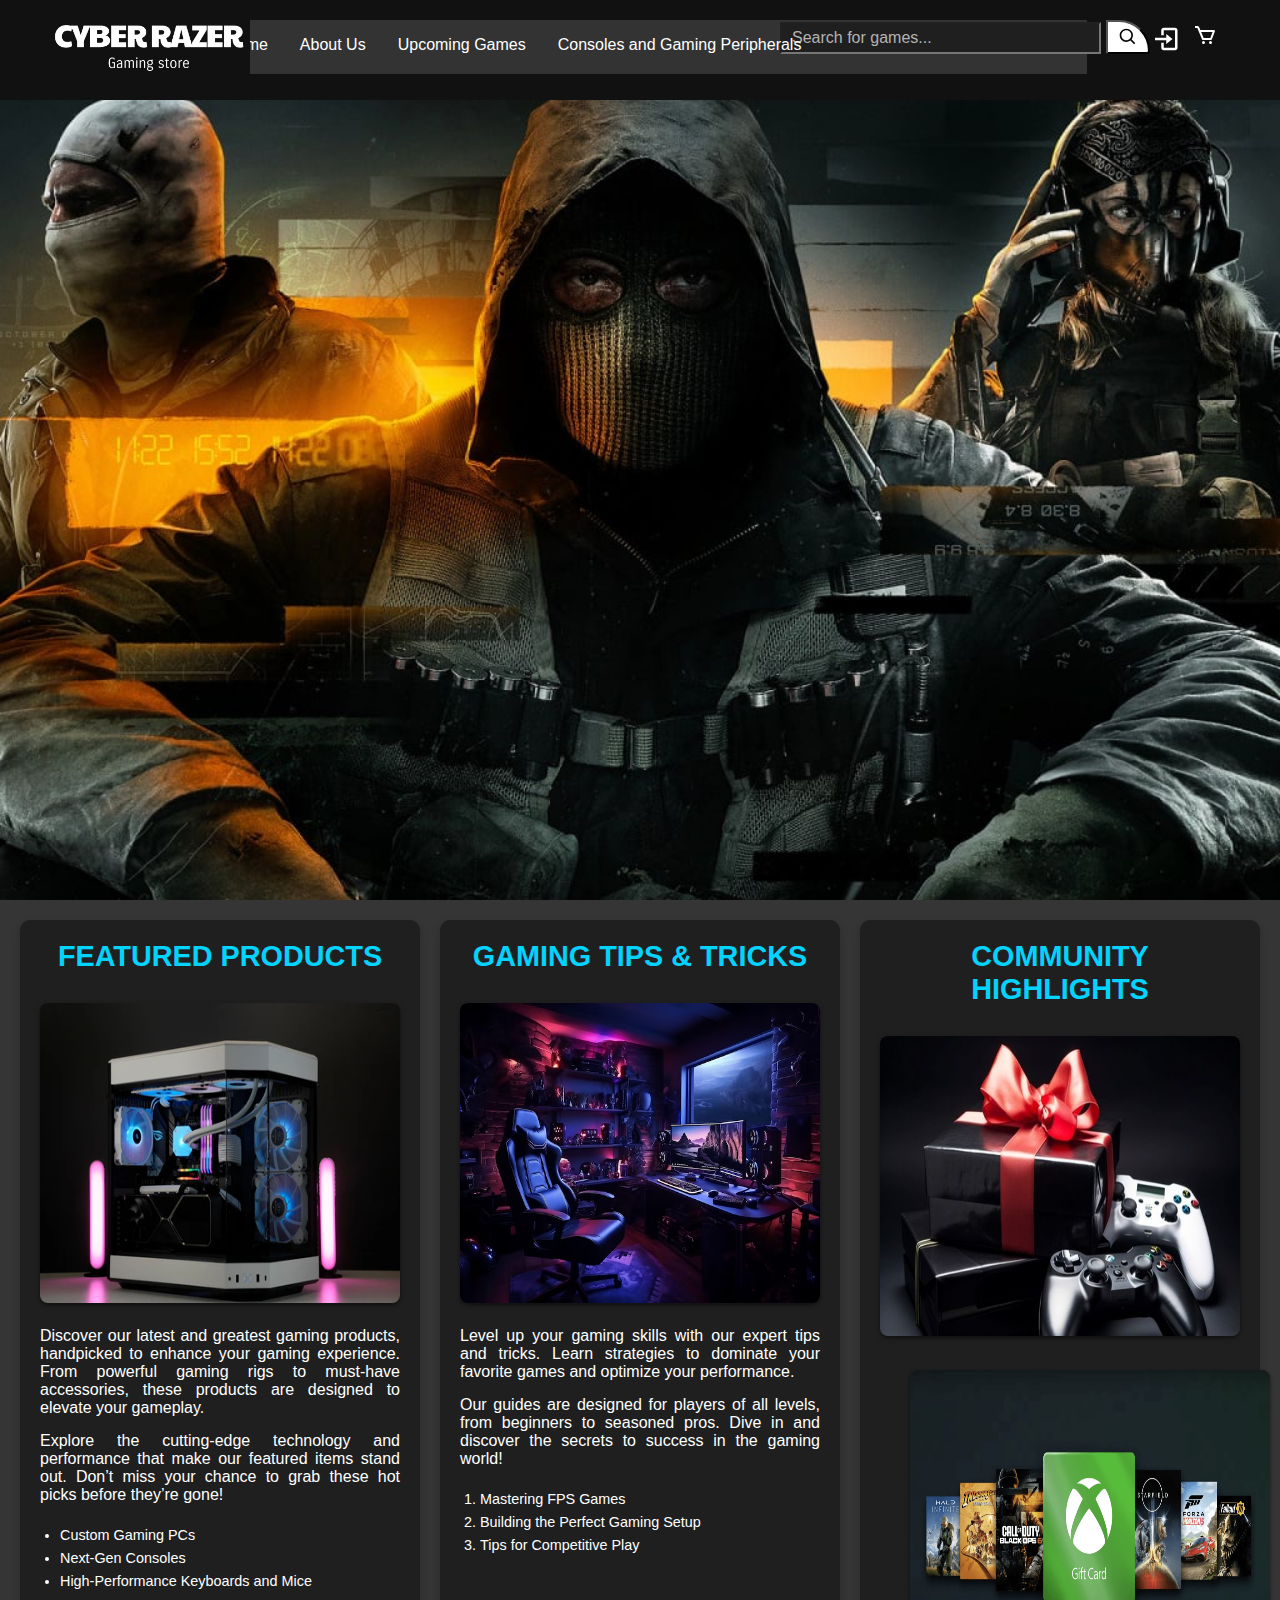
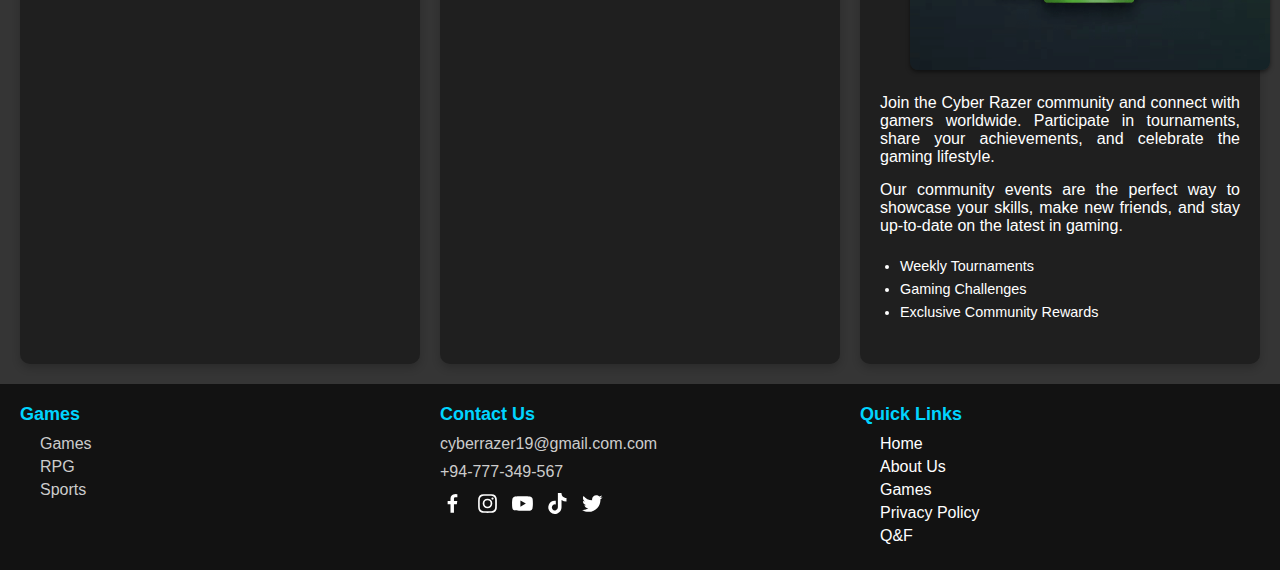
<file: index.html>
<!DOCTYPE html>
<html lang="en">
<head>
    <meta charset="UTF-8">
    <meta name="viewport" content="width=device-width, initial-scale=1.0">
    <title>Gaming Store</title>
    <link rel="stylesheet" href="indax.css">
</head>
<body>
    <header>
        <div class="logo-container">
            <img src="images/logo.png" alt="Logo" class="logo">
        </div>
        <div class="header-content">
            <div class="search-bar">
                <input type="text" placeholder="Search for games...">
                <button type="submit" class="search-btn">
                    <img src="images/bx-search (1).svg" alt="Search" class="button-icon">
                </button>
                <div class="cart-icon-container">
                  <a href="./cart.html"> <!-- Link to your cart page -->
                      <img src="images/bx-cart.svg" alt="Cart" class="cart-icon">
                  </a>
              </div>
                <div class="login-icon-container">
                    <img src="images/bx-log-in.svg" alt="Login" class="login-icon">
                </div>
            </div>                                    
            <nav class="navbar">
                <!-- Checkbox for mobile hamburger toggle -->
                <input type="checkbox" id="toggle" class="toggle-menu">
                <label for="toggle" class="hamburger">
                  <span class="bar"></span>
                  <span class="bar"></span>
                  <span class="bar"></span>
                </label>
              
                <!-- Nav links -->
                <ul>
                  <li><a href="./index.html">Home</a></li>
                  <li><a href="./aboutus.html">About Us</a></li>
                  <li><a href="./upc-games.html">Upcoming Games</a></li>
              
                  <!-- Dropdown Menu -->
                  <li class="dropdown">
                    <a href="#" class="dropbtn">Consoles and Gaming Peripherals</a>
                    <div class="dropdown-content">
                      <a href="c&g.html">Consoles</a>
                      <a href="c&g.html Gaming Peripherals">Gaming Peripherals</a>
                    </div>
                  </li>
              
                  <li><a href="./games.html">Games</a></li>
                  <li><a href="./q&f.html">Q&F</a></li>
                  <li><a href="./privacy.html">shop now!</a></li>
                </ul>
              </nav> 
        </div>
    </header>
    <main>
        <section class="introduction">
            <div class="introduction-content">
              <h1 class="fade-in">Welcome to Cyber Razer</h1>
              <h2 class="slide-in">where gaming dreams come to life!</h2>
              <p class="fade-in-delay">
                We’re your go-to for gaming gear, from high-performance PCs and consoles to accessories and merch. 
                Whether you’re a pro or a casual gamer, we’ve got you covered!
              </p>
              <p class="fade-in-delay">
                At Cyber Razer, we believe gaming is more than just play—it’s a passion.
                Dive into a world of innovation, excitement, and endless possibilities.
                Level up your gear, your skills, and your game with us today!
              </p>
            </div>
          </section>
          <div id="flex-container">
            <section id="featured-products">
              <h2>Featured Products</h2>
              <img src="images/custom pc.webp" alt="Showcase of Featured Gaming Products">
              <p>Discover our latest and greatest gaming products, handpicked to enhance your gaming experience. From powerful gaming rigs to must-have accessories, these products are designed to elevate your gameplay.</p>
              <p>Explore the cutting-edge technology and performance that make our featured items stand out. Don’t miss your chance to grab these hot picks before they’re gone!</p>
              <!-- Developer Note: Update the featured products list monthly -->
              <ul>
                <li>Custom Gaming PCs</li>
                <li>Next-Gen Consoles</li>
                <li>High-Performance Keyboards and Mice</li>
              </ul>
            </section>
          
            <section id="gaming-tips">
              <h2>Gaming Tips & Tricks</h2>
              <img src="images/gaming setup.avif" alt="Image showcasing gaming tips and guides">
              <p>Level up your gaming skills with our expert tips and tricks. Learn strategies to dominate your favorite games and optimize your performance.</p>
              <p>Our guides are designed for players of all levels, from beginners to seasoned pros. Dive in and discover the secrets to success in the gaming world!</p>
              <!-- Developer Note: Add links to detailed guides -->
              <ol>
                <li>Mastering FPS Games</li>
                <li>Building the Perfect Gaming Setup</li>
                <li>Tips for Competitive Play</li>
              </ol>
            </section>
          
            <section id="community-highlights">
              <h2>Community Highlights</h2>
              <img src="images/gift console.jpg" alt="Community gaming events and highlights">
              <img src="images/gift card.webp" alt="Community gaming events and highlights">
              <p>Join the Cyber Razer community and connect with gamers worldwide. Participate in tournaments, share your achievements, and celebrate the gaming lifestyle.</p>
              <p>Our community events are the perfect way to showcase your skills, make new friends, and stay up-to-date on the latest in gaming.</p>
              <!-- Developer Note: Update the events list weekly -->
              <ul>
                <li>Weekly Tournaments</li>
                <li>Gaming Challenges</li>
                <li>Exclusive Community Rewards</li>
              </ul>
            </section>
          </div>
          
        
         

          
          


          <footer>
            <div class="footer-container">
                <div class="footer-column">
                    <h3>Games</h3>
                    <ul>
                        <li>Games</li>
                        <li>RPG</li>
                        <li>Sports</li>
                    </ul>
                </div>
                <div class="footer-column">
                    <h3>Contact Us</h3>
                    <div>
                        <p>cyberrazer19@gmail.com.com</p>
                        <p>+94-777-349-567</p>
                    </div>
                    <div class="social-icons">
                        <a href="https://www.facebook.com"><img src="images/bxl-facebook.svg" alt="Facebook"></a>
                        <a href="https://www.instagram.com"><img src="images/bxl-instagram.svg" alt="Instagram"></a>
                        <a href="https://www.youtube.com"><img src="images/bxl-youtube.svg" alt="youtube"></a>
                        <a href="https://www.tiktok.com"><img src="images/bxl-tiktok.svg" alt="tiktok"></a>
                        <a href="https://www.twitter.com"><img src="images/bxl-twitter.svg" alt="Twitter"></a>
                    </div>
                </div>
                <div class="footer-column">
                    <h3>Quick Links</h3>
                    <ul>
                        <li><a href="./index.html">Home</a></li>
                        <li><a href="./aboutus.html">About Us</a></li>
                        <li><a href="./games.html">Games</a></li>
                        <li><a href="./privacy.html">Privacy Policy</a></li>
                        <li><a href="./q&f.html">Q&F</a></li>
                    </ul>
                </div>
            </div>
        </footer>
        
    </main>
</body>
</html>
</file>
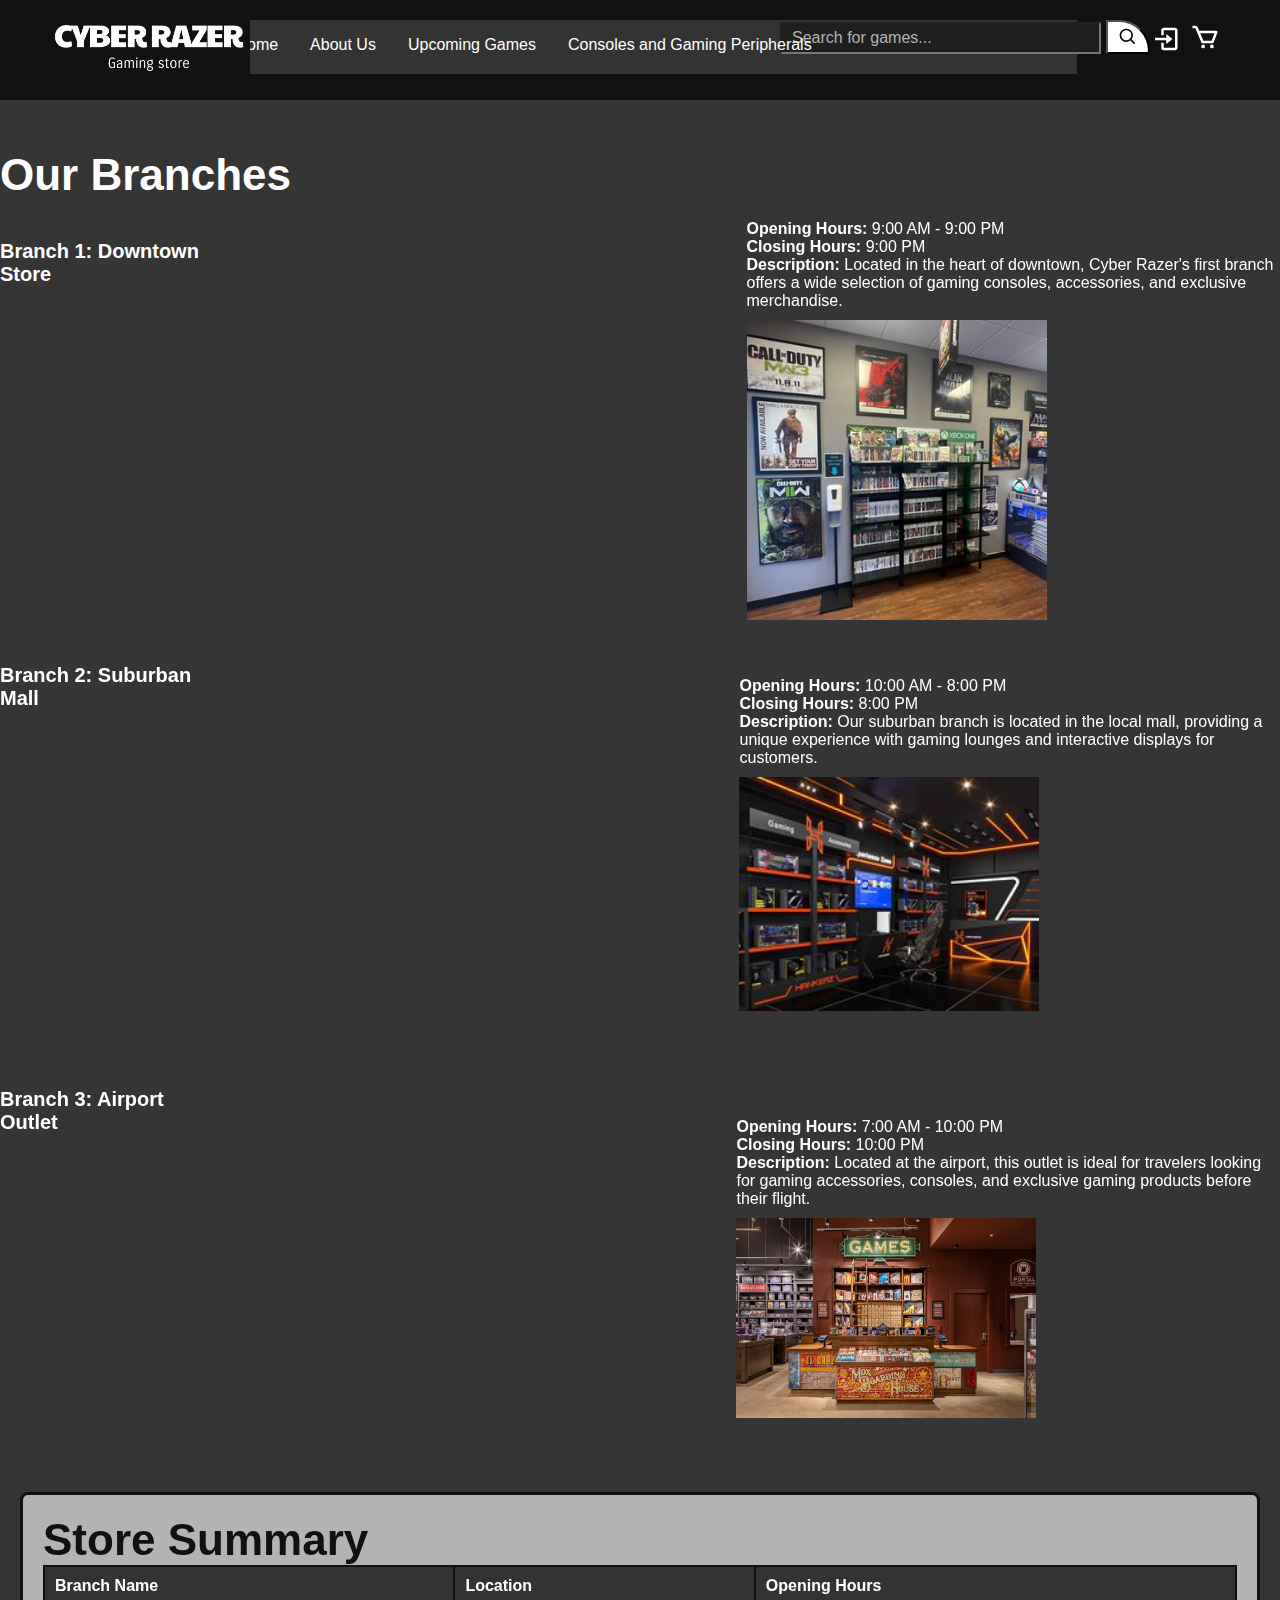
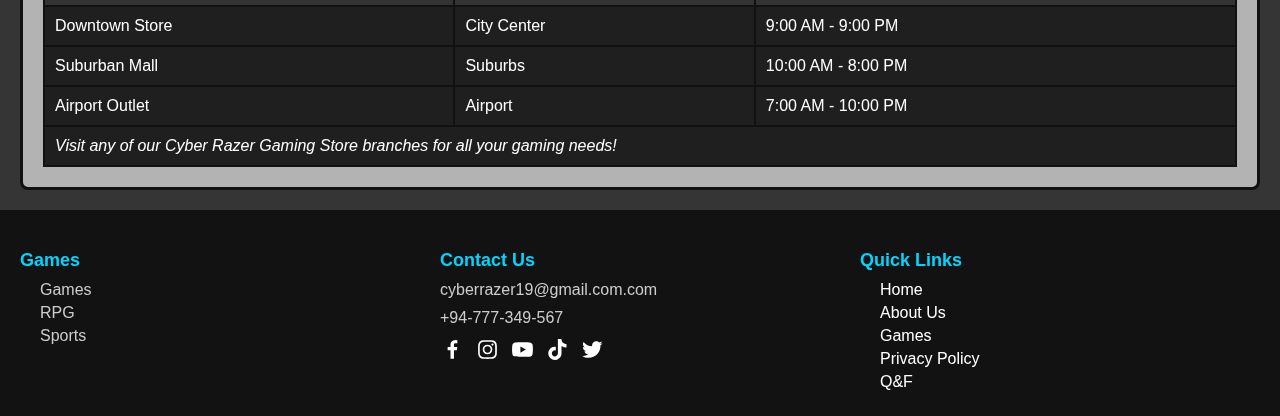
<file: about us.html>
<!DOCTYPE html>
<html lang="en">
<head>
    <meta charset="UTF-8">
    <meta name="viewport" content="width=device-width, initial-scale=1.0">
    <title>About Us - Cyber Razer</title>
    <link rel="stylesheet" href="about us.css">
</head>
<body>
    <header>
        <div class="logo-container">
            <img src="images/logo.png" alt="Logo" class="logo">
        </div>
        <div class="header-content">
            <div class="search-bar">
                <input type="text" placeholder="Search for games...">
                <button type="submit" class="search-btn">
                    <img src="images/bx-search (1).svg" alt="Search" class="button-icon">
                </button>
                <div class="cart-icon-container">
                    <img src="images/bx-cart.svg" alt="Cart" class="cart-icon">
                </div>
                <div class="login-icon-container">
                    <img src="images/bx-log-in.svg" alt="Login" class="login-icon">
                </div>
            </div>                                    
            <nav class="navbar">
                <!-- Checkbox for mobile hamburger toggle -->
                <input type="checkbox" id="toggle" class="toggle-menu">
                <label for="toggle" class="hamburger">
                  <span class="bar"></span>
                  <span class="bar"></span>
                  <span class="bar"></span>
                </label>
              
                <!-- Nav links -->
                <ul>
                  <li><a href="./indax.html">Home</a></li>
                  <li><a href="./about us.html">About Us</a></li>
                  <li><a href="./upc games.html">Upcoming Games</a></li>
              
                  <!-- Dropdown Menu -->
                  <li class="dropdown">
                    <a href="#" class="dropbtn">Consoles and Gaming Peripherals</a>
                    <div class="dropdown-content">
                      <a href="c&g.html">Consoles</a>
                      <a href="c&g.html Gaming Peripherals">Gaming Peripherals</a>
                    </div>
                  </li>
              
                  <li><a href="./games.html">Games</a></li>
                  <li><a href="./q&f.html">Q&F</a></li>
                  <li><a href="./privacy.html">Privacy</a></li>
                </ul>
              </nav>
            
            
            
        </div>
    </header>
    <section class="branch">
        <h2>Our Branches</h2>

        <!-- Branch 1 -->
        <div class="branch-info">
            <h3>Branch 1: Downtown Store</h3>
            <div class="branch-details">
                <div class="map">
                    <iframe src="https://www.google.com/maps/embed?pb=!1m18!1m12!1m3!1d15858.654704951688!2d79.98666834385045!3d6.437223646862553!2m3!1f0!2f0!3f0!3m2!1i1024!2i768!4f13.1!3m3!1m2!1s0x3ae22e7d26d40e43%3A0xd56fa522725553d8!2sAluthgama!5e0!3m2!1sen!2slk!4v1736623871848!5m2!1sen!2slk" width="500" height="400" style="border:0;" allowfullscreen="" loading="lazy" referrerpolicy="no-referrer-when-downgrade"></iframe>
                </div>
                <div class="info">
                    <p><strong>Opening Hours:</strong> 9:00 AM - 9:00 PM</p>
                    <p><strong>Closing Hours:</strong> 9:00 PM</p>
                    <p><strong>Description:</strong> Located in the heart of downtown, Cyber Razer's first branch offers a wide selection of gaming consoles, accessories, and exclusive merchandise.</p>
                    <img src="images/gaming shop 1.jpg" alt="Downtown Store" width="300">
                </div>
            </div>
        </div>

        <!-- Branch 2 -->
        <div class="branch-info">
            <h3>Branch 2: Suburban Mall</h3>
            <div class="branch-details">
                <div class="map">
                    <iframe src="https://www.google.com/maps/embed?pb=!1m18!1m12!1m3!1d63320.43010795031!2d80.5845815425551!3d7.294543434426726!2m3!1f0!2f0!3f0!3m2!1i1024!2i768!4f13.1!3m3!1m2!1s0x3ae366266498acd3%3A0x411a3818a1e03c35!2sKandy!5e0!3m2!1sen!2slk!4v1736622882813!5m2!1sen!2slk" width="500" height="400" style="border:0;" allowfullscreen="" loading="lazy" referrerpolicy="no-referrer-when-downgrade"></iframe>
                </div>
                <div class="info">
                    <p><strong>Opening Hours:</strong> 10:00 AM - 8:00 PM</p>
                    <p><strong>Closing Hours:</strong> 8:00 PM</p>
                    <p><strong>Description:</strong> Our suburban branch is located in the local mall, providing a unique experience with gaming lounges and interactive displays for customers.</p>
                    <img src="images/gaming shop 2.jpg" alt="Suburban Mall" width="300">
                </div>
            </div>
        </div>

        <!-- Branch 3 -->
        <div class="branch-info">
            <h3>Branch 3: Airport Outlet</h3>
            <div class="branch-details">
                <div class="map">
                    <iframe src="https://www.google.com/maps/embed?pb=!1m18!1m12!1m3!1d63339.154491985675!2d79.85322264220187!3d7.160967317867316!2m3!1f0!2f0!3f0!3m2!1i1024!2i768!4f13.1!3m3!1m2!1s0x3ae2efb735f22d5d%3A0x6ebd702103828b37!2sColombo%20Bandaranaike%20International%20Airport!5e0!3m2!1sen!2slk!4v1736624198295!5m2!1sen!2slk" width="500" height="400" style="border:0;" allowfullscreen="" loading="lazy" referrerpolicy="no-referrer-when-downgrade"></iframe>                </div>
                <div class="info">
                    <p><strong>Opening Hours:</strong> 7:00 AM - 10:00 PM</p>
                    <p><strong>Closing Hours:</strong> 10:00 PM</p>
                    <p><strong>Description:</strong> Located at the airport, this outlet is ideal for travelers looking for gaming accessories, consoles, and exclusive gaming products before their flight.</p>
                    <img src="images/gaming shop 3.png" alt="Airport Outlet" width="300">
                </div>
            </div>
        </div>
    </section>

    <section class="summary-table">
        <h2>Store Summary</h2>
        <table>
            <thead>
                <tr>
                    <th>Branch Name</th>
                    <th>Location</th>
                    <th>Opening Hours</th>
                </tr>
            </thead>
            <tbody>
                <tr>
                    <td>Downtown Store</td>
                    <td>City Center</td>
                    <td>9:00 AM - 9:00 PM</td>
                </tr>
                <tr>
                    <td>Suburban Mall</td>
                    <td>Suburbs</td>
                    <td>10:00 AM - 8:00 PM</td>
                </tr>
                <tr>
                    <td>Airport Outlet</td>
                    <td>Airport</td>
                    <td>7:00 AM - 10:00 PM</td>
                </tr>
            </tbody>
            <tfoot>
                <tr>
                    <td colspan="3">Visit any of our Cyber Razer Gaming Store branches for all your gaming needs!</td>
                </tr>
            </tfoot>
        </table>
    </section>
    <footer>
        <div class="footer-container">
            <div class="footer-column">
                <h3>Games</h3>
                <ul>
                    <li>Games</li>
                    <li>RPG</li>
                    <li>Sports</li>
                </ul>
            </div>
            <div class="footer-column">
                <h3>Contact Us</h3>
                <div>
                    <p>cyberrazer19@gmail.com.com</p>
                    <p>+94-777-349-567</p>
                </div>
                <div class="social-icons">
                    <a href="https://www.facebook.com"><img src="images/bxl-facebook.svg" alt="Facebook"></a>
                    <a href="https://www.instagram.com"><img src="images/bxl-instagram.svg" alt="Instagram"></a>
                    <a href="https://www.youtube.com"><img src="images/bxl-youtube.svg" alt="youtube"></a>
                    <a href="https://www.tiktok.com"><img src="images/bxl-tiktok.svg" alt="tiktok"></a>
                    <a href="https://www.twitter.com"><img src="images/bxl-twitter.svg" alt="Twitter"></a>
                </div>
            </div>
            <div class="footer-column">
                <h3>Quick Links</h3>
                <ul>
                    <li><a href="./indax.html">Home</a></li>
                    <li><a href="./about us.html">About Us</a></li>
                    <li><a href="./games.html">Games</a></li>
                    <li><a href="./privacy.html">Privacy Policy</a></li>
                    <li><a href="./q&f.html">Q&F</a></li>
                </ul>
            </div>
        </div>
    </footer>
</body>
</html>
</file>
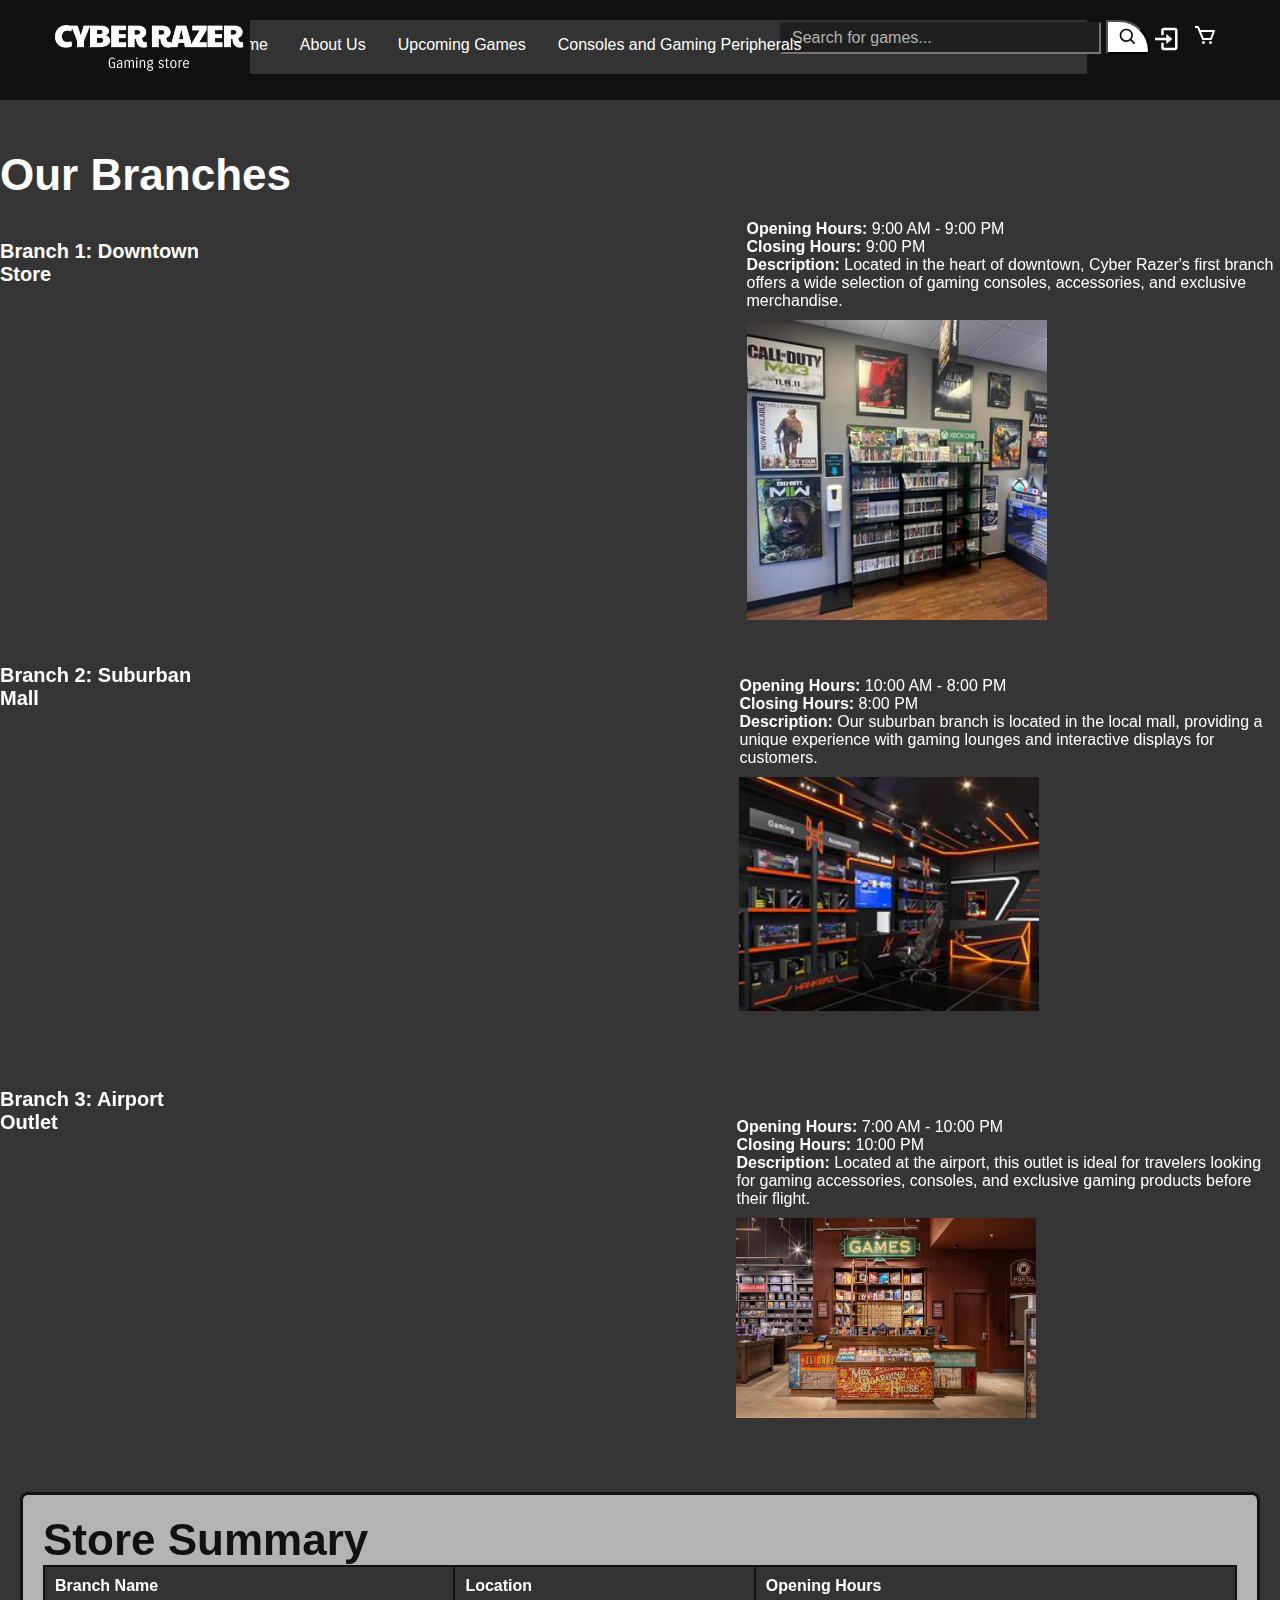
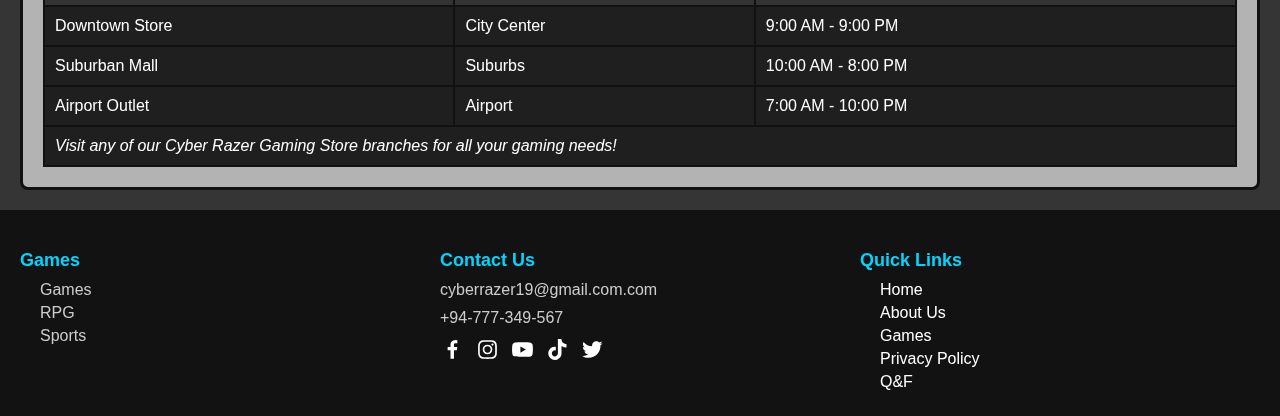
<file: aboutus.html>
<!DOCTYPE html>
<html lang="en">
<head>
    <meta charset="UTF-8">
    <meta name="viewport" content="width=device-width, initial-scale=1.0">
    <title>About Us - Cyber Razer</title>
    <link rel="stylesheet" href="about us.css">
</head>
<body>
    <header>
        <div class="logo-container">
            <img src="images/logo.png" alt="Logo" class="logo">
        </div>
        <div class="header-content">
            <div class="search-bar">
                <input type="text" placeholder="Search for games...">
                <button type="submit" class="search-btn">
                    <img src="images/bx-search (1).svg" alt="Search" class="button-icon">
                </button>
                <div class="cart-icon-container">
                    <a href="./cart.html"> <!-- Link to your cart page -->
                        <img src="images/bx-cart.svg" alt="Cart" class="cart-icon">
                    </a>
                </div>
                <div class="login-icon-container">
                    <img src="images/bx-log-in.svg" alt="Login" class="login-icon">
                </div>
            </div>                                    
            <nav class="navbar">
                <!-- Checkbox for mobile hamburger toggle -->
                <input type="checkbox" id="toggle" class="toggle-menu">
                <label for="toggle" class="hamburger">
                  <span class="bar"></span>
                  <span class="bar"></span>
                  <span class="bar"></span>
                </label>
              
                <!-- Nav links -->
                <ul>
                  <li><a href="./index.html">Home</a></li>
                  <li><a href="./about us.html">About Us</a></li>
                  <li><a href="./upc-games.html">Upcoming Games</a></li>
              
                  <!-- Dropdown Menu -->
                  <li class="dropdown">
                    <a href="#" class="dropbtn">Consoles and Gaming Peripherals</a>
                    <div class="dropdown-content">
                      <a href="c&g.html">Consoles</a>
                      <a href="c&g.html Gaming Peripherals">Gaming Peripherals</a>
                    </div>
                  </li>
              
                  <li><a href="./games.html">Games</a></li>
                  <li><a href="./q&f.html">Q&F</a></li>
                  <li><a href="./privacy.html">shop now!</a></li>
                </ul>
              </nav>
            
            
            
        </div>
    </header>
    <section class="branch">
        <h2>Our Branches</h2>

        <!-- Branch 1 -->
        <div class="branch-info">
            <h3>Branch 1: Downtown Store</h3>
            <div class="branch-details">
                <div class="map">
                    <iframe src="https://www.google.com/maps/embed?pb=!1m18!1m12!1m3!1d15858.654704951688!2d79.98666834385045!3d6.437223646862553!2m3!1f0!2f0!3f0!3m2!1i1024!2i768!4f13.1!3m3!1m2!1s0x3ae22e7d26d40e43%3A0xd56fa522725553d8!2sAluthgama!5e0!3m2!1sen!2slk!4v1736623871848!5m2!1sen!2slk" width="500" height="400" style="border:0;" allowfullscreen="" loading="lazy" referrerpolicy="no-referrer-when-downgrade"></iframe>
                </div>
                <div class="info">
                    <p><strong>Opening Hours:</strong> 9:00 AM - 9:00 PM</p>
                    <p><strong>Closing Hours:</strong> 9:00 PM</p>
                    <p><strong>Description:</strong> Located in the heart of downtown, Cyber Razer's first branch offers a wide selection of gaming consoles, accessories, and exclusive merchandise.</p>
                    <img src="images/gaming shop 1.jpg" alt="Downtown Store" width="300">
                </div>
            </div>
        </div>

        <!-- Branch 2 -->
        <div class="branch-info">
            <h3>Branch 2: Suburban Mall</h3>
            <div class="branch-details">
                <div class="map">
                    <iframe src="https://www.google.com/maps/embed?pb=!1m18!1m12!1m3!1d63320.43010795031!2d80.5845815425551!3d7.294543434426726!2m3!1f0!2f0!3f0!3m2!1i1024!2i768!4f13.1!3m3!1m2!1s0x3ae366266498acd3%3A0x411a3818a1e03c35!2sKandy!5e0!3m2!1sen!2slk!4v1736622882813!5m2!1sen!2slk" width="500" height="400" style="border:0;" allowfullscreen="" loading="lazy" referrerpolicy="no-referrer-when-downgrade"></iframe>
                </div>
                <div class="info">
                    <p><strong>Opening Hours:</strong> 10:00 AM - 8:00 PM</p>
                    <p><strong>Closing Hours:</strong> 8:00 PM</p>
                    <p><strong>Description:</strong> Our suburban branch is located in the local mall, providing a unique experience with gaming lounges and interactive displays for customers.</p>
                    <img src="images/gaming shop 2.jpg" alt="Suburban Mall" width="300">
                </div>
            </div>
        </div>

        <!-- Branch 3 -->
        <div class="branch-info">
            <h3>Branch 3: Airport Outlet</h3>
            <div class="branch-details">
                <div class="map">
                    <iframe src="https://www.google.com/maps/embed?pb=!1m18!1m12!1m3!1d63339.154491985675!2d79.85322264220187!3d7.160967317867316!2m3!1f0!2f0!3f0!3m2!1i1024!2i768!4f13.1!3m3!1m2!1s0x3ae2efb735f22d5d%3A0x6ebd702103828b37!2sColombo%20Bandaranaike%20International%20Airport!5e0!3m2!1sen!2slk!4v1736624198295!5m2!1sen!2slk" width="500" height="400" style="border:0;" allowfullscreen="" loading="lazy" referrerpolicy="no-referrer-when-downgrade"></iframe>                </div>
                <div class="info">
                    <p><strong>Opening Hours:</strong> 7:00 AM - 10:00 PM</p>
                    <p><strong>Closing Hours:</strong> 10:00 PM</p>
                    <p><strong>Description:</strong> Located at the airport, this outlet is ideal for travelers looking for gaming accessories, consoles, and exclusive gaming products before their flight.</p>
                    <img src="images/gaming shop 3.png" alt="Airport Outlet" width="300">
                </div>
            </div>
        </div>
    </section>

    <section class="summary-table">
        <h2>Store Summary</h2>
        <table>
            <thead>
                <tr>
                    <th>Branch Name</th>
                    <th>Location</th>
                    <th>Opening Hours</th>
                </tr>
            </thead>
            <tbody>
                <tr>
                    <td>Downtown Store</td>
                    <td>City Center</td>
                    <td>9:00 AM - 9:00 PM</td>
                </tr>
                <tr>
                    <td>Suburban Mall</td>
                    <td>Suburbs</td>
                    <td>10:00 AM - 8:00 PM</td>
                </tr>
                <tr>
                    <td>Airport Outlet</td>
                    <td>Airport</td>
                    <td>7:00 AM - 10:00 PM</td>
                </tr>
            </tbody>
            <tfoot>
                <tr>
                    <td colspan="3">Visit any of our Cyber Razer Gaming Store branches for all your gaming needs!</td>
                </tr>
            </tfoot>
        </table>
    </section>
    <footer>
        <div class="footer-container">
            <div class="footer-column">
                <h3>Games</h3>
                <ul>
                    <li>Games</li>
                    <li>RPG</li>
                    <li>Sports</li>
                </ul>
            </div>
            <div class="footer-column">
                <h3>Contact Us</h3>
                <div>
                    <p>cyberrazer19@gmail.com.com</p>
                    <p>+94-777-349-567</p>
                </div>
                <div class="social-icons">
                    <a href="https://www.facebook.com"><img src="images/bxl-facebook.svg" alt="Facebook"></a>
                    <a href="https://www.instagram.com"><img src="images/bxl-instagram.svg" alt="Instagram"></a>
                    <a href="https://www.youtube.com"><img src="images/bxl-youtube.svg" alt="youtube"></a>
                    <a href="https://www.tiktok.com"><img src="images/bxl-tiktok.svg" alt="tiktok"></a>
                    <a href="https://www.twitter.com"><img src="images/bxl-twitter.svg" alt="Twitter"></a>
                </div>
            </div>
            <div class="footer-column">
                <h3>Quick Links</h3>
                <ul>
                    <li><a href="./index.html">Home</a></li>
                    <li><a href="./aboutus.html">About Us</a></li>
                    <li><a href="./games.html">Games</a></li>
                    <li><a href="./privacy.html">Privacy Policy</a></li>
                    <li><a href="./q&f.html">Q&F</a></li>
                </ul>
            </div>
        </div>
    </footer>
</body>
</html>
</file>
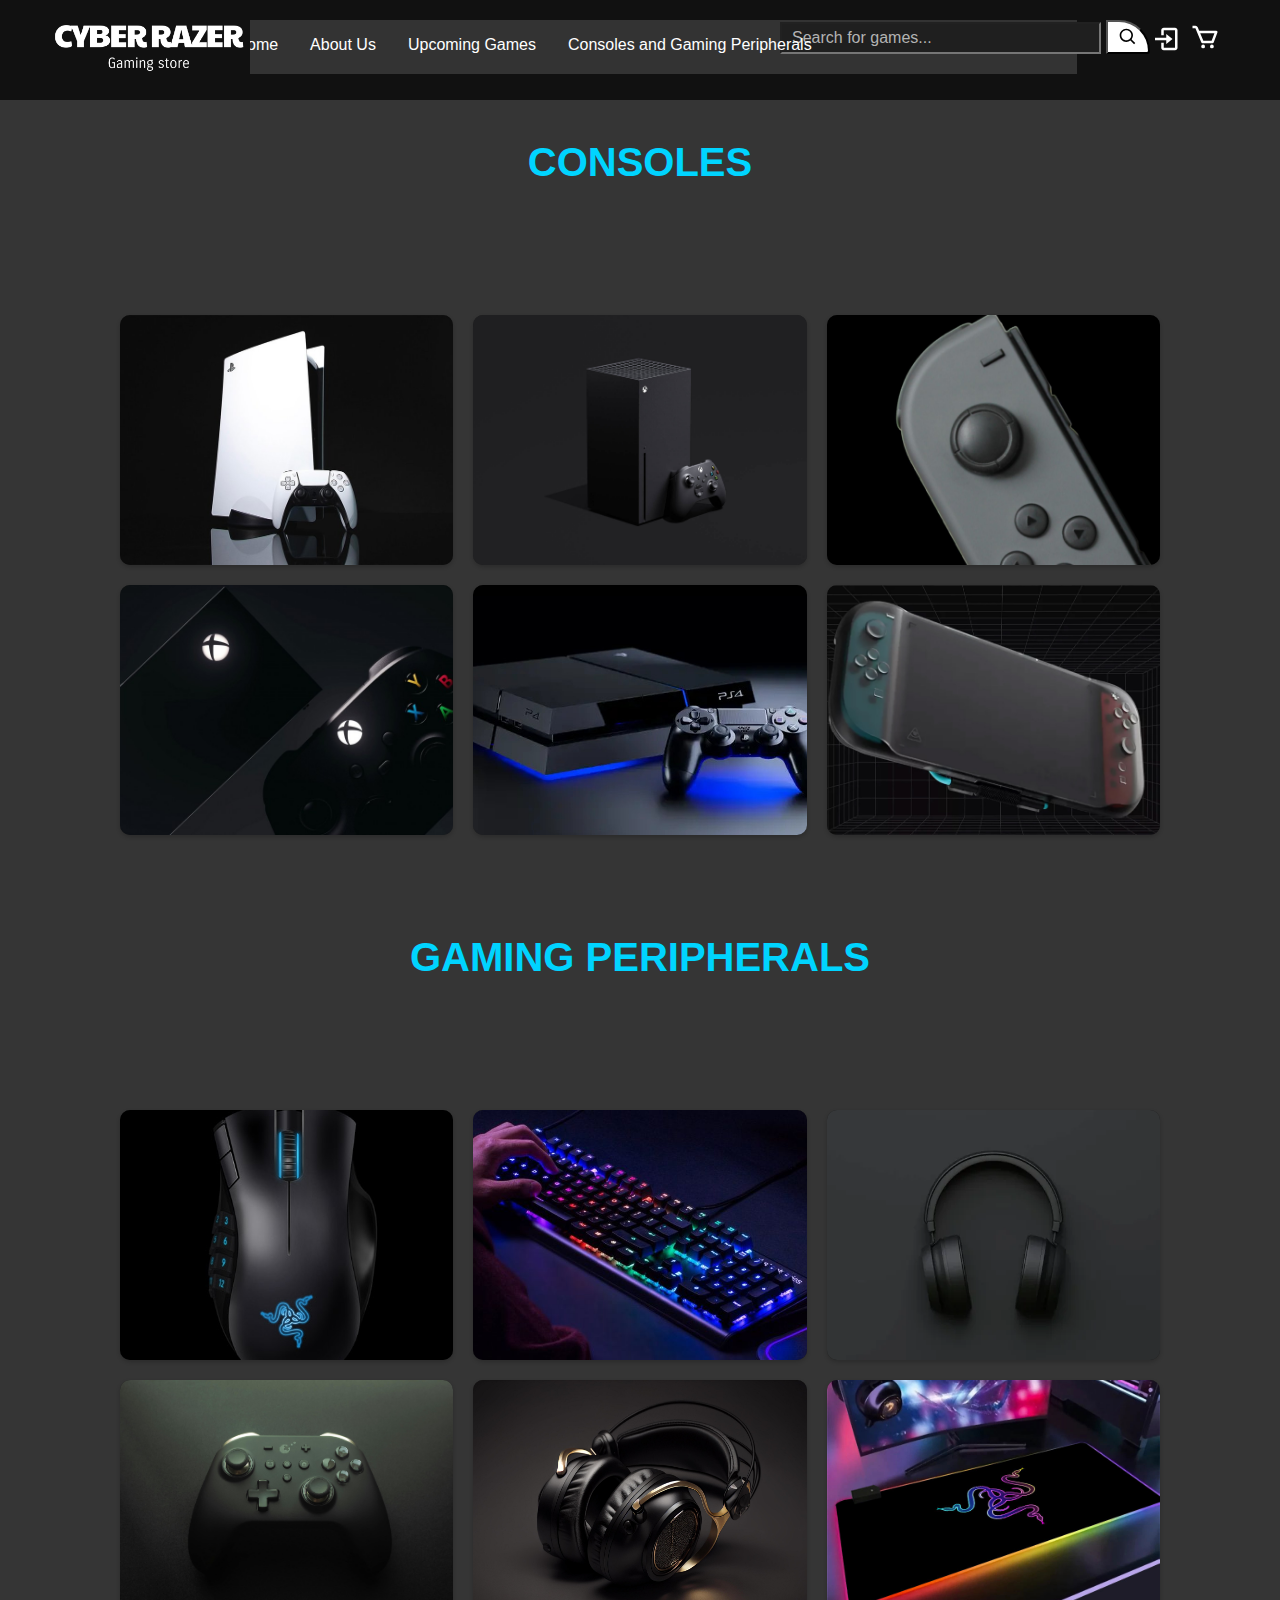
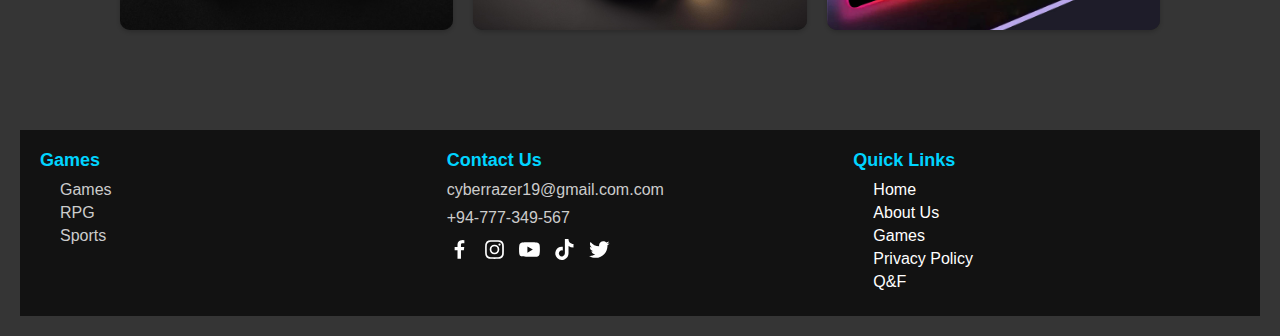
<file: c&g.html>
<!DOCTYPE html>
<html lang="en">
<head>
    <meta charset="UTF-8">
    <meta name="viewport" content="width=device-width, initial-scale=1.0">
    <title>Consoles and Gaming Peripherals</title>
    <link rel="stylesheet" href="c&g.css">  <!-- Corrected CSS file reference -->
</head>
<body>
    <header>
        <div class="logo-container">
            <img src="images/logo.png" alt="Logo" class="logo">
        </div>
        <div class="header-content">
            <div class="search-bar">
                <input type="text" placeholder="Search for games...">
                <button type="submit" class="search-btn">
                    <img src="images/bx-search (1).svg" alt="Search" class="button-icon">
                </button>
                <div class="cart-icon-container">
                    <img src="images/bx-cart.svg" alt="Cart" class="cart-icon">
                </div>
                <div class="login-icon-container">
                    <img src="images/bx-log-in.svg" alt="Login" class="login-icon">
                </div>
            </div>                                    
            <nav class="navbar">
                <!-- Checkbox for mobile hamburger toggle -->
                <input type="checkbox" id="toggle" class="toggle-menu">
                <label for="toggle" class="hamburger">
                  <span class="bar"></span>
                  <span class="bar"></span>
                  <span class="bar"></span>
                </label>
              
                <!-- Nav links -->
                <ul>
                  <li><a href="./indax.html">Home</a></li>
                  <li><a href="./about us.html">About Us</a></li>
                  <li><a href="./upc games.html">Upcoming Games</a></li>
              
                  <!-- Dropdown Menu -->
                  <li class="dropdown">
                    <a href="#" class="dropbtn">Consoles and Gaming Peripherals</a>
                    <div class="dropdown-content">
                      <a href="c&g.html">Consoles</a>
                      <a href="c&g.html Gaming Peripherals">Gaming Peripherals</a>
                    </div>
                  </li>
              
                  <li><a href="./games.html">Games</a></li>
                  <li><a href="./q&f.html">Q&F</a></li>
                  <li><a href="./privacy.html">Privacy</a></li>
                </ul>
              </nav>
            
            
            
        </div>
    </header>

    <div class="container">
        <h1>Consoles</h1>
        <div class="grid">
            <!-- Console 1 -->
            <div class="item">
                <img src="images/PlayStation-5.jpg" alt="Console 1">
                <div class="overlay">
                    <p class="price">₨ 99,999</p>
                    <p class="description">PlayStation 5</p>
                </div>
            </div>
            <!-- Console 2 -->
            <div class="item">
                <img src="images/xbox - x.jpg" alt="Console 2">
                <div class="overlay">
                    <p class="price">₨ 149,999</p>
                    <p class="description">Xbox Series X</p>
                </div>
            </div>
            <!-- Console 3 -->
            <div class="item">
                <img src="images/nintendo.jpg" alt="Console 3">
                <div class="overlay">
                    <p class="price">₨ 119,999</p>
                    <p class="description">Nintendo Switch</p>
                </div>
            </div>
            <!-- Console 4 -->
            <div class="item">
                <img src="images/xbox - s.jpg" alt="Console 4">
                <div class="overlay">
                    <p class="price">₨ 149,999</p>
                    <p class="description">Xbox Series S</p>
                </div>
            </div>
            <!-- Console 5 -->
            <div class="item">
                <img src="images/playstation slim.jpg" alt="Console 5">
                <div class="overlay">
                    <p class="price">₨ 74,999</p>
                    <p class="description">PS4 Slim</p>
                </div>
            </div>
            <!-- Console 6 -->
            <div class="item">
                <img src="images/nintendo lite.jpg" alt="Console 6">
                <div class="overlay">
                    <p class="price">₨ 54,999</p>
                    <p class="description">Nintendo Switch Lite</p>
                </div>
            </div>
        </div>
    <section id="peripherals">
        <h1>Gaming Peripherals</h1>
        <div class="grid">
            <!-- Peripheral 1 -->
            <div class="item">
                <img src="images/mouse.jpg" alt="Peripheral 1">
                <div class="overlay">
                    <p class="price">₨ 15,499</p>
                    <p class="description">Gaming Mouse</p>
                </div>
            </div>
            <!-- Peripheral 2 -->
            <div class="item">
                <img src="images/mechanincalkeyboards.jpg" alt="Peripheral 2">
                <div class="overlay">
                    <p class="price">₨ 28,499</p>
                    <p class="description">Mechanical Keyboard</p>
                </div>
            </div>
            <!-- Peripheral 3 -->
            <div class="item">
                <img src="images/headset.jpg" alt="Peripheral 3">
                <div class="overlay">
                    <p class="price">₨ 12,499</p>
                    <p class="description">Headset</p>
                </div>
            </div>
            <!-- Peripheral 4 -->
            <div class="item">
                <img src="images/Gamepad.jpeg" alt="Peripheral 4">
                <div class="overlay">
                    <p class="price">₨ 10,499</p>
                    <p class="description">Gamepad</p>
                </div>
            </div>
            <!-- Peripheral 5 -->
            <div class="item">
                <img src="images/Gaming Headset.jpg" alt="Peripheral 5">
                <div class="overlay">
                    <p class="price">₨ 21,499</p>
                    <p class="description">Gaming Headset</p>
                </div>
            </div>
            <!-- Peripheral 6 -->
            <div class="item">
                <img src="images/RGB Gaming Mouse Pad.jpg" alt="Peripheral 6">
                <div class="overlay">
                    <p class="price">₨ 24,499</p>
                    <p class="description">RGB Gaming Mouse Pad</p>
                </div>
            </div>
        </div>
    </section>
    <footer>
        <div class="footer-container">
            <div class="footer-column">
                <h3>Games</h3>
                <ul>
                    <li>Games</li>
                    <li>RPG</li>
                    <li>Sports</li>
                </ul>
            </div>
            <div class="footer-column">
                <h3>Contact Us</h3>
                <div>
                    <p>cyberrazer19@gmail.com.com</p>
                    <p>+94-777-349-567</p>
                </div>
                <div class="social-icons">
                    <a href="https://www.facebook.com"><img src="images/bxl-facebook.svg" alt="Facebook"></a>
                    <a href="https://www.instagram.com"><img src="images/bxl-instagram.svg" alt="Instagram"></a>
                    <a href="https://www.youtube.com"><img src="images/bxl-youtube.svg" alt="youtube"></a>
                    <a href="https://www.tiktok.com"><img src="images/bxl-tiktok.svg" alt="tiktok"></a>
                    <a href="https://www.twitter.com"><img src="images/bxl-twitter.svg" alt="Twitter"></a>
                </div>
            </div>
            <div class="footer-column">
                <h3>Quick Links</h3>
                <ul>
                    <li><a href="./indax.html">Home</a></li>
                    <li><a href="./about us.html">About Us</a></li>
                    <li><a href="./games.html">Games</a></li>
                    <li><a href="./privacy.html">Privacy Policy</a></li>
                    <li><a href="./q&f.html">Q&F</a></li>
                </ul>
            </div>
        </div>
    </footer>
</body>
</html>
</file>
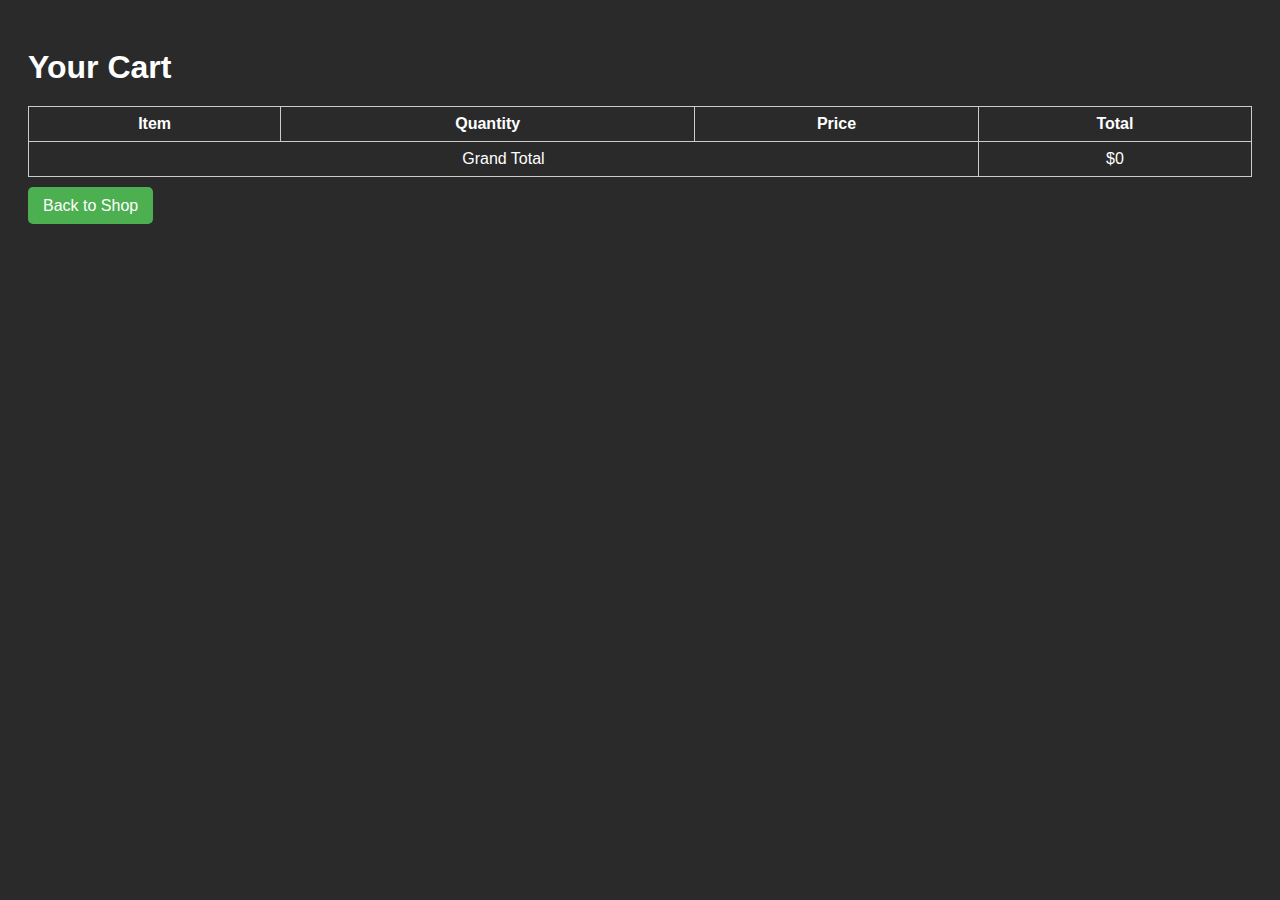
<file: cart.html>
<!DOCTYPE html>
<html lang="en">
<head>
    <meta charset="UTF-8">
    <meta name="viewport" content="width=device-width, initial-scale=1.0">
    <title>Document</title>
    <link rel="stylesheet" href="./cart.css">
</head>
<body>
    <h1>Your Cart</h1>
    <table id="cart">
      <thead>
        <tr>
          <th>Item</th>
          <th>Quantity</th>
          <th>Price</th>
          <th>Total</th>
        </tr>
      </thead>
      <tbody></tbody>
      <tfoot>
        <tr>
          <td colspan="3">Grand Total</td>
          <td id="grandTotal">$0</td>
        </tr>
      </tfoot>
    </table>
  
    <div class="cart-buttons">
      <a href="index.html" class="btn">Back to Shop</a>
      <!-- You can add "Proceed to Checkout" here later -->
    </div>
  
    <script src="cart.js"></script>
  
</body>
</html>
</file>
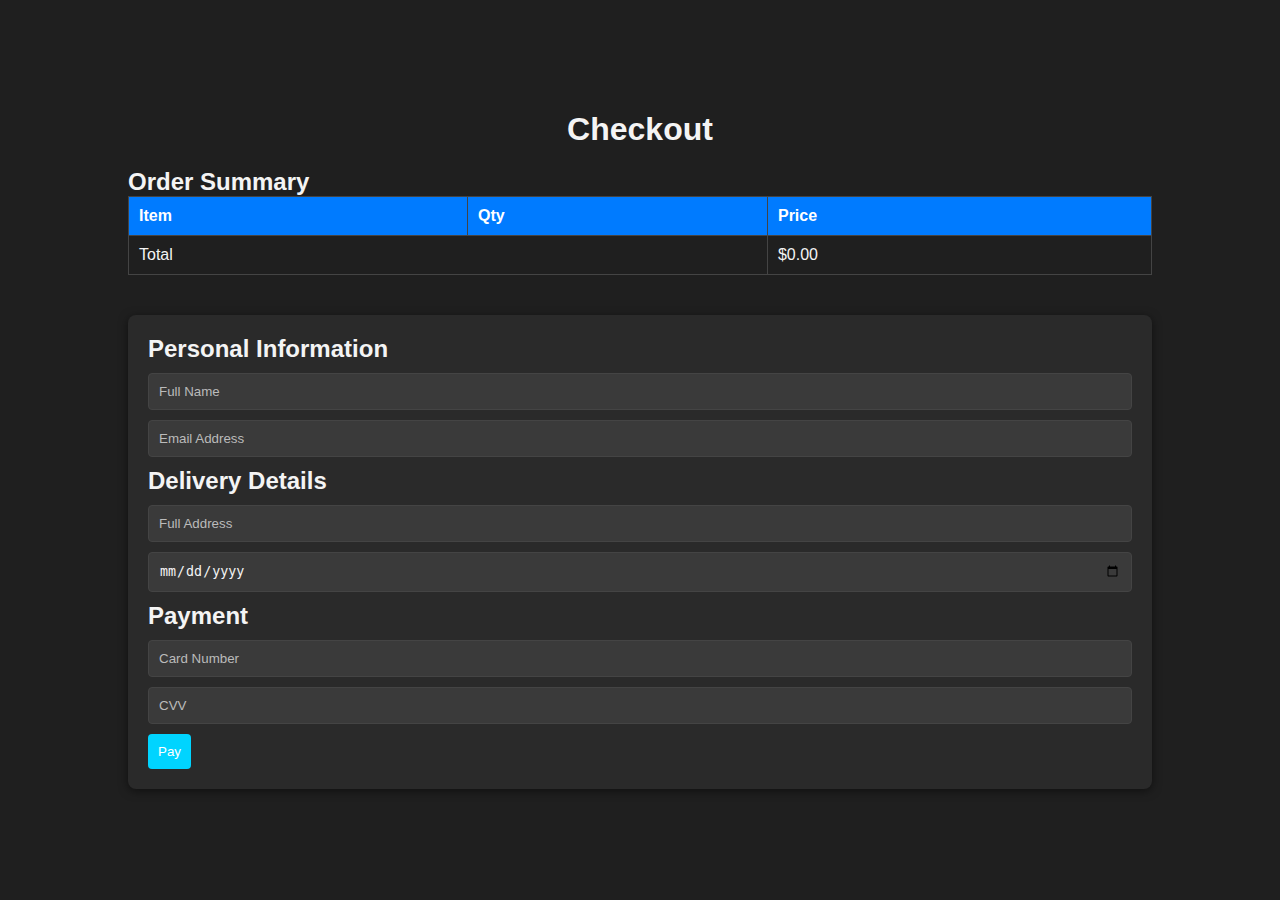
<file: checkout.html>
<!DOCTYPE html>
<html lang="en">
<head>
    <meta charset="UTF-8">
    <meta name="viewport" content="width=device-width, initial-scale=1.0">
    <title>Checkout</title>
    <link rel="stylesheet" href="checkout.css"> <!-- Link to the CSS file -->
</head>
<body>
    <h1>Checkout</h1>

    <div id="order-summary">
        <h2>Order Summary</h2>
        <table id="summary-table">
            <thead>
                <tr>
                    <th>Item</th>
                    <th>Qty</th>
                    <th>Price</th>
                </tr>
            </thead>
            <tbody></tbody>
            <tfoot>
                <tr>
                    <td colspan="2">Total</td>
                    <td id="summary-total">$0</td>
                </tr>
            </tfoot>
        </table>
    </div>
  
    <form id="checkoutForm">
        <h2>Personal Information</h2>
        <input type="text" name="name" placeholder="Full Name" required><br>
        <input type="email" name="email" placeholder="Email Address" required><br>
  
        <h2>Delivery Details</h2>
        <input type="text" name="address" placeholder="Full Address" required><br>
        <input type="date" name="deliveryDate" required><br>
  
        <h2>Payment</h2>
        <input type="text" name="cardNumber" placeholder="Card Number" required><br>
        <input type="text" name="cvv" placeholder="CVV" required><br>
  
        <button type="submit" class="btn">Pay</button>
    </form>
  
    <div id="confirmation" style="display:none;">
        <h2>Thank you for your purchase!</h2>
        <p>Your order will be delivered on <span id="delivery-date"></span>.</p>
    </div>    

    <script src="./checkout.js"></script>
</body>
</html>
</file>
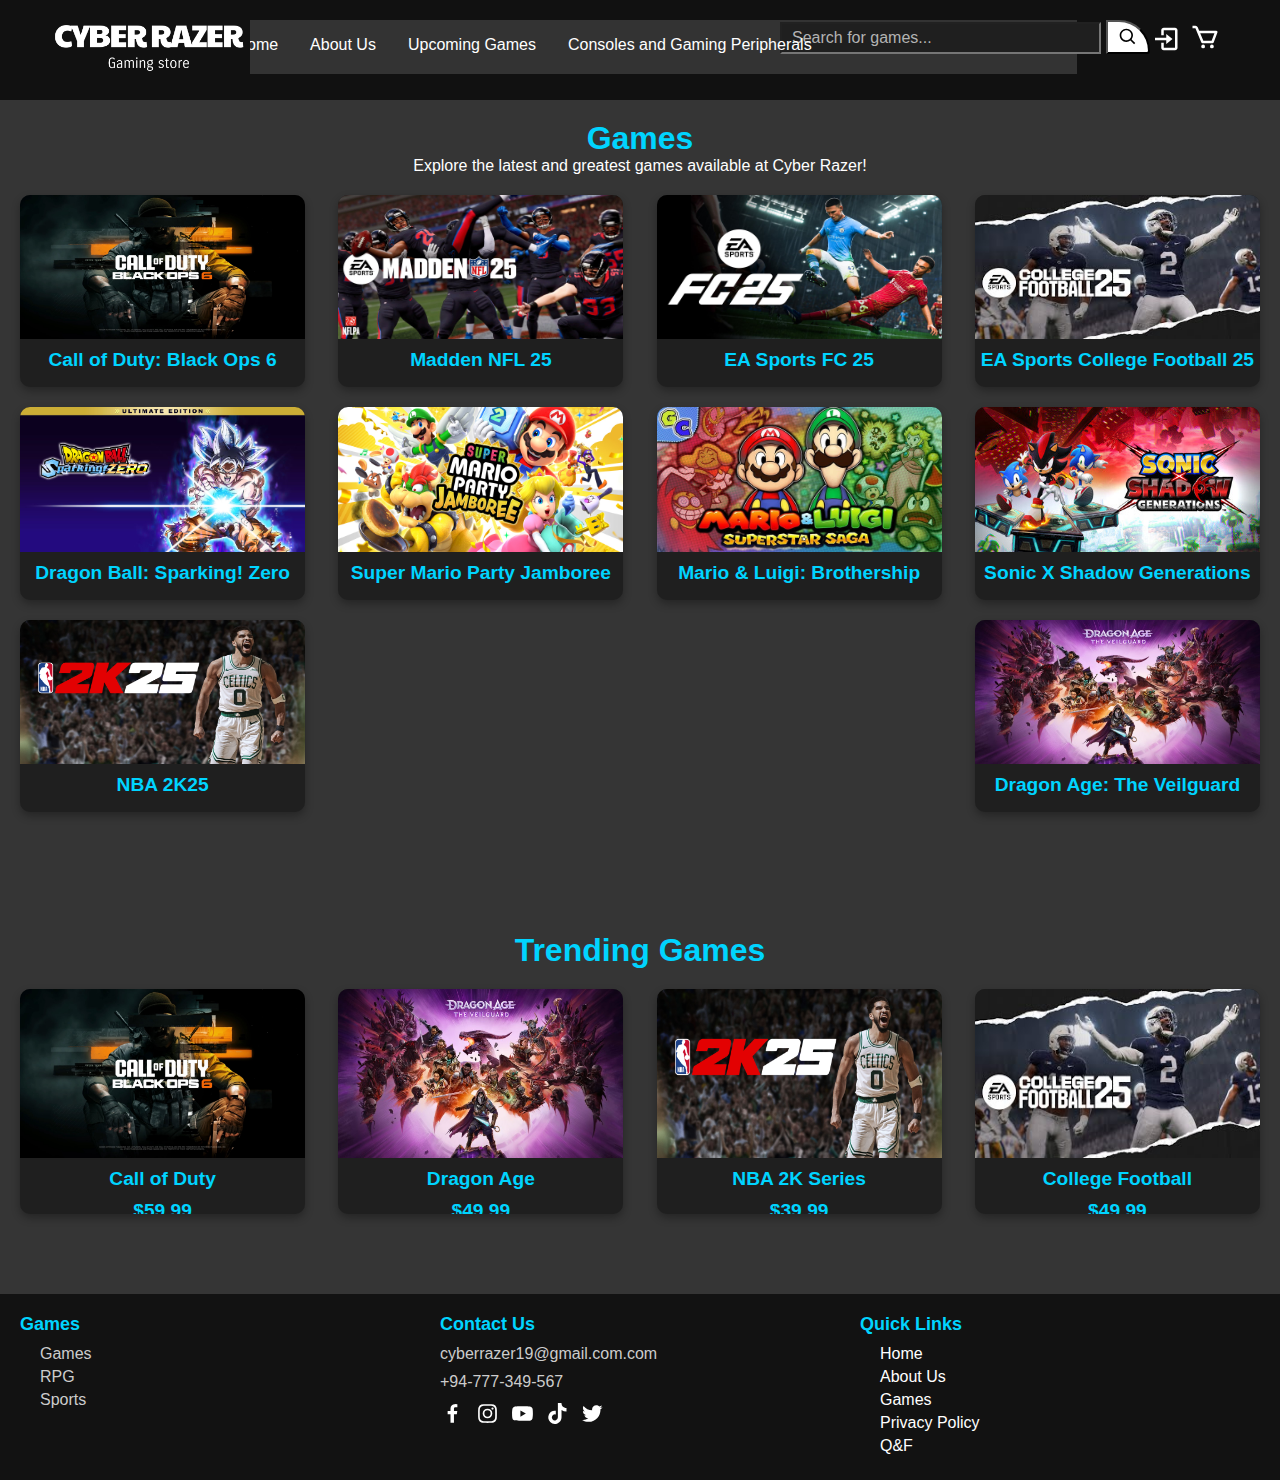
<file: games.html>
<!DOCTYPE html>
<html lang="en">
<head>
  <meta charset="UTF-8">
  <meta name="viewport" content="width=device-width, initial-scale=1.0">
  <title>Games - Cyber Razer</title>
  <link rel="stylesheet" href="games.css">
</head>
<body>
    <header>
        <div class="logo-container">
            <img src="images/logo.png" alt="Logo" class="logo">
        </div>
        <div class="header-content">
            <div class="search-bar">
                <input type="text" placeholder="Search for games...">
                <button type="submit" class="search-btn">
                    <img src="images/bx-search (1).svg" alt="Search" class="button-icon">
                </button>
                <div class="cart-icon-container">
                    <img src="images/bx-cart.svg" alt="Cart" class="cart-icon">
                </div>
                <div class="login-icon-container">
                    <img src="images/bx-log-in.svg" alt="Login" class="login-icon">
                </div>
            </div>                                    
            <nav class="navbar">
              <!-- Checkbox for mobile hamburger toggle -->
              <input type="checkbox" id="toggle" class="toggle-menu">
              <label for="toggle" class="hamburger">
                <span class="bar"></span>
                <span class="bar"></span>
                <span class="bar"></span>
              </label>
            
              <!-- Nav links -->
              <ul>
                <li><a href="./indax.html">Home</a></li>
                <li><a href="./about us.html">About Us</a></li>
                <li><a href="./upc games.html">Upcoming Games</a></li>
            
                <!-- Dropdown Menu -->
                <li class="dropdown">
                  <a href="#" class="dropbtn">Consoles and Gaming Peripherals</a>
                  <div class="dropdown-content">
                    <a href="c&g.html">Consoles</a>
                    <a href="c&g.html Gaming Peripherals">Gaming Peripherals</a>
                  </div>
                </li>
            
                <li><a href="./games.html">Games</a></li>
                <li><a href="./q&f.html">Q&F</a></li>
                <li><a href="./privacy.html">Privacy</a></li>
              </ul>
            </nav>
        </div>
    </header>
    <section id="games-topic-section">
        <h1>Games</h1>
        <p>Explore the latest and greatest games available at Cyber Razer!</p>
    </p>
        <!-- Flex Container for Game Cards -->
        <div id="games-container">
            <!-- Game Card 1 -->
            <div class="game-card">
              <img src="images/G1.jpg" alt="Call of Duty: Black Ops 6">
              <div class="game-info">
                <div class="release-date">Release Date: November 1, 2025</div>
                <div class="price">LKR 22,997</div>
                <div class="description">The latest installment in the Call of Duty series with advanced combat mechanics.</div>
              </div>
              <div class="game-name">Call of Duty: Black Ops 6</div>
            </div>
          
            <!-- Game Card 2 -->
            <div class="game-card">
              <img src="images/G2.jpg" alt="Madden NFL 25">
              <div class="game-info">
                <div class="release-date">Release Date: August 15, 2025</div>
                <div class="price">LKR 18,497</div>
                <div class="description">Experience the thrill of NFL football with enhanced gameplay and graphics.</div>
              </div>
              <div class="game-name">Madden NFL 25</div>
            </div>
          
            <!-- Game Card 3 -->
            <div class="game-card">
              <img src="images/G3.jpg" alt="EA Sports FC 25">
              <div class="game-info">
                <div class="release-date">Release Date: September 10, 2025</div>
                <div class="price">LKR 20,497</div>
                <div class="description">The next generation of football simulation with stunning realism.</div>
              </div>
              <div class="game-name">EA Sports FC 25</div>
            </div>
          
            <!-- Game Card 4 -->
            <div class="game-card">
              <img src="images/G4.jpg" alt="EA Sports College Football 25">
              <div class="game-info">
                <div class="release-date">Release Date: October 25, 2025</div>
                <div class="price">LKR 21,997</div>
                <div class="description">Get ready for the most authentic college football experience.</div>
              </div>
              <div class="game-name">EA Sports College Football 25</div>
            </div>
          
            <!-- Game Card 5 -->
            <div class="game-card">
              <img src="images/G5.jpg" alt="Dragon Ball: Sparking! Zero">
              <div class="game-info">
                <div class="release-date">Release Date: December 12, 2025</div>
                <div class="price">LKR 19,497</div>
                <div class="description">A new Dragon Ball fighting game with explosive combat and familiar characters.</div>
              </div>
              <div class="game-name">Dragon Ball: Sparking! Zero</div>
            </div>
          
            <!-- Game Card 6 -->
            <div class="game-card">
              <img src="images/G6.jpg" alt="Super Mario Party Jamboree">
              <div class="game-info">
                <div class="release-date">Release Date: November 20, 2025</div>
                <div class="price">LKR 17,997</div>
                <div class="description">Join Mario and friends for the ultimate party game with fun mini-games.</div>
              </div>
              <div class="game-name">Super Mario Party Jamboree</div>
            </div>
          
            <!-- Game Card 7 -->
            <div class="game-card">
              <img src="images/G7.jpg" alt="Mario & Luigi: Brothership">
              <div class="game-info">
                <div class="release-date">Release Date: January 5, 2026</div>
                <div class="price">LKR 18,997</div>
                <div class="description">Embark on an adventure with Mario and Luigi in this co-op RPG.</div>
              </div>
              <div class="game-name">Mario & Luigi: Brothership</div>
            </div>
          
            <!-- Game Card 8 -->
            <div class="game-card">
              <img src="images/G8.jpg" alt="Sonic X Shadow Generations">
              <div class="game-info">
                <div class="release-date">Release Date: February 10, 2026</div>
                <div class="price">LKR 16,997</div>
                <div class="description">Sonic and Shadow join forces in an action-packed 2D/3D hybrid platformer.</div>
              </div>
              <div class="game-name">Sonic X Shadow Generations</div>
            </div>
          
            <!-- Game Card 9 -->
            <div class="game-card">
              <img src="images/G9.jpg" alt="NBA 2K25">
              <div class="game-info">
                <div class="release-date">Release Date: March 15, 2026</div>
                <div class="price">LKR 21,497</div>
                <div class="description">Experience the best basketball simulation with realistic graphics and gameplay.</div>
              </div>
              <div class="game-name">NBA 2K25</div>
            </div>
          
            <!-- Game Card 10 -->
            <div class="game-card">
              <img src="images/G10.jpg" alt="Dragon Age: The Veilguard">
              <div class="game-info">
                <div class="release-date">Release Date: April 8, 2026</div>
                <div class="price">LKR 23,997</div>
                <div class="description">An epic RPG where you become a Veilguard to defend the world from dark forces.</div>
              </div>
              <div class="game-name">Dragon Age: The Veilguard</div>
            </div>
        </div>
      </section>
      <section id="trending-games">
        <h2>Trending Games</h2>
        <div class="game-grid">
            <div class="game-card">
                <img src="images/G1.jpg" alt="Call of Duty">
                <h3 class="game-name">Call of Duty</h3>
                <p class="game-info">Action-packed shooter game with intense multiplayer modes.</p>
                <p class="game-price">$59.99</p> <!-- Added price -->
            </div>
            <div class="game-card">
                <img src="images/G10.jpg" alt="Dragon Age">
                <h3 class="game-name">Dragon Age</h3>
                <p class="game-info">An epic RPG with rich storylines and immersive worlds.</p>
                <p class="game-price">$49.99</p> <!-- Added price -->
            </div>
            <div class="game-card">
                <img src="images/G9.jpg" alt="NBA 2K Series">
                <h3 class="game-name">NBA 2K Series</h3>
                <p class="game-info">Realistic basketball simulation with intense gameplay.</p>
                <p class="game-price">$39.99</p> <!-- Added price -->
            </div>
            <div class="game-card">
                <img src="images/G4.jpg" alt="College Football">
                <h3 class="game-name">College Football</h3>
                <p class="game-info">Feel the excitement of college football with realistic gameplay.</p>
                <p class="game-price">$49.99</p> <!-- Added price -->
            </div>
        </div>
    </section> 
    <footer>
      <div class="footer-container">
          <div class="footer-column">
              <h3>Games</h3>
              <ul>
                  <li>Games</li>
                  <li>RPG</li>
                  <li>Sports</li>
              </ul>
          </div>
          <div class="footer-column">
              <h3>Contact Us</h3>
              <div>
                  <p>cyberrazer19@gmail.com.com</p>
                  <p>+94-777-349-567</p>
              </div>
              <div class="social-icons">
                  <a href="https://www.facebook.com"><img src="images/bxl-facebook.svg" alt="Facebook"></a>
                  <a href="https://www.instagram.com"><img src="images/bxl-instagram.svg" alt="Instagram"></a>
                  <a href="https://www.youtube.com"><img src="images/bxl-youtube.svg" alt="youtube"></a>
                  <a href="https://www.tiktok.com"><img src="images/bxl-tiktok.svg" alt="tiktok"></a>
                  <a href="https://www.twitter.com"><img src="images/bxl-twitter.svg" alt="Twitter"></a>
              </div>
          </div>
          <div class="footer-column">
              <h3>Quick Links</h3>
              <ul>
                  <li><a href="./indax.html">Home</a></li>
                  <li><a href="./about us.html">About Us</a></li>
                  <li><a href="./games.html">Games</a></li>
                  <li><a href="./privacy.html">Privacy Policy</a></li>
                  <li><a href="./q&f.html">Q&F</a></li>
              </ul>
          </div>
      </div>
  </footer>   

</body>
</html>
</file>
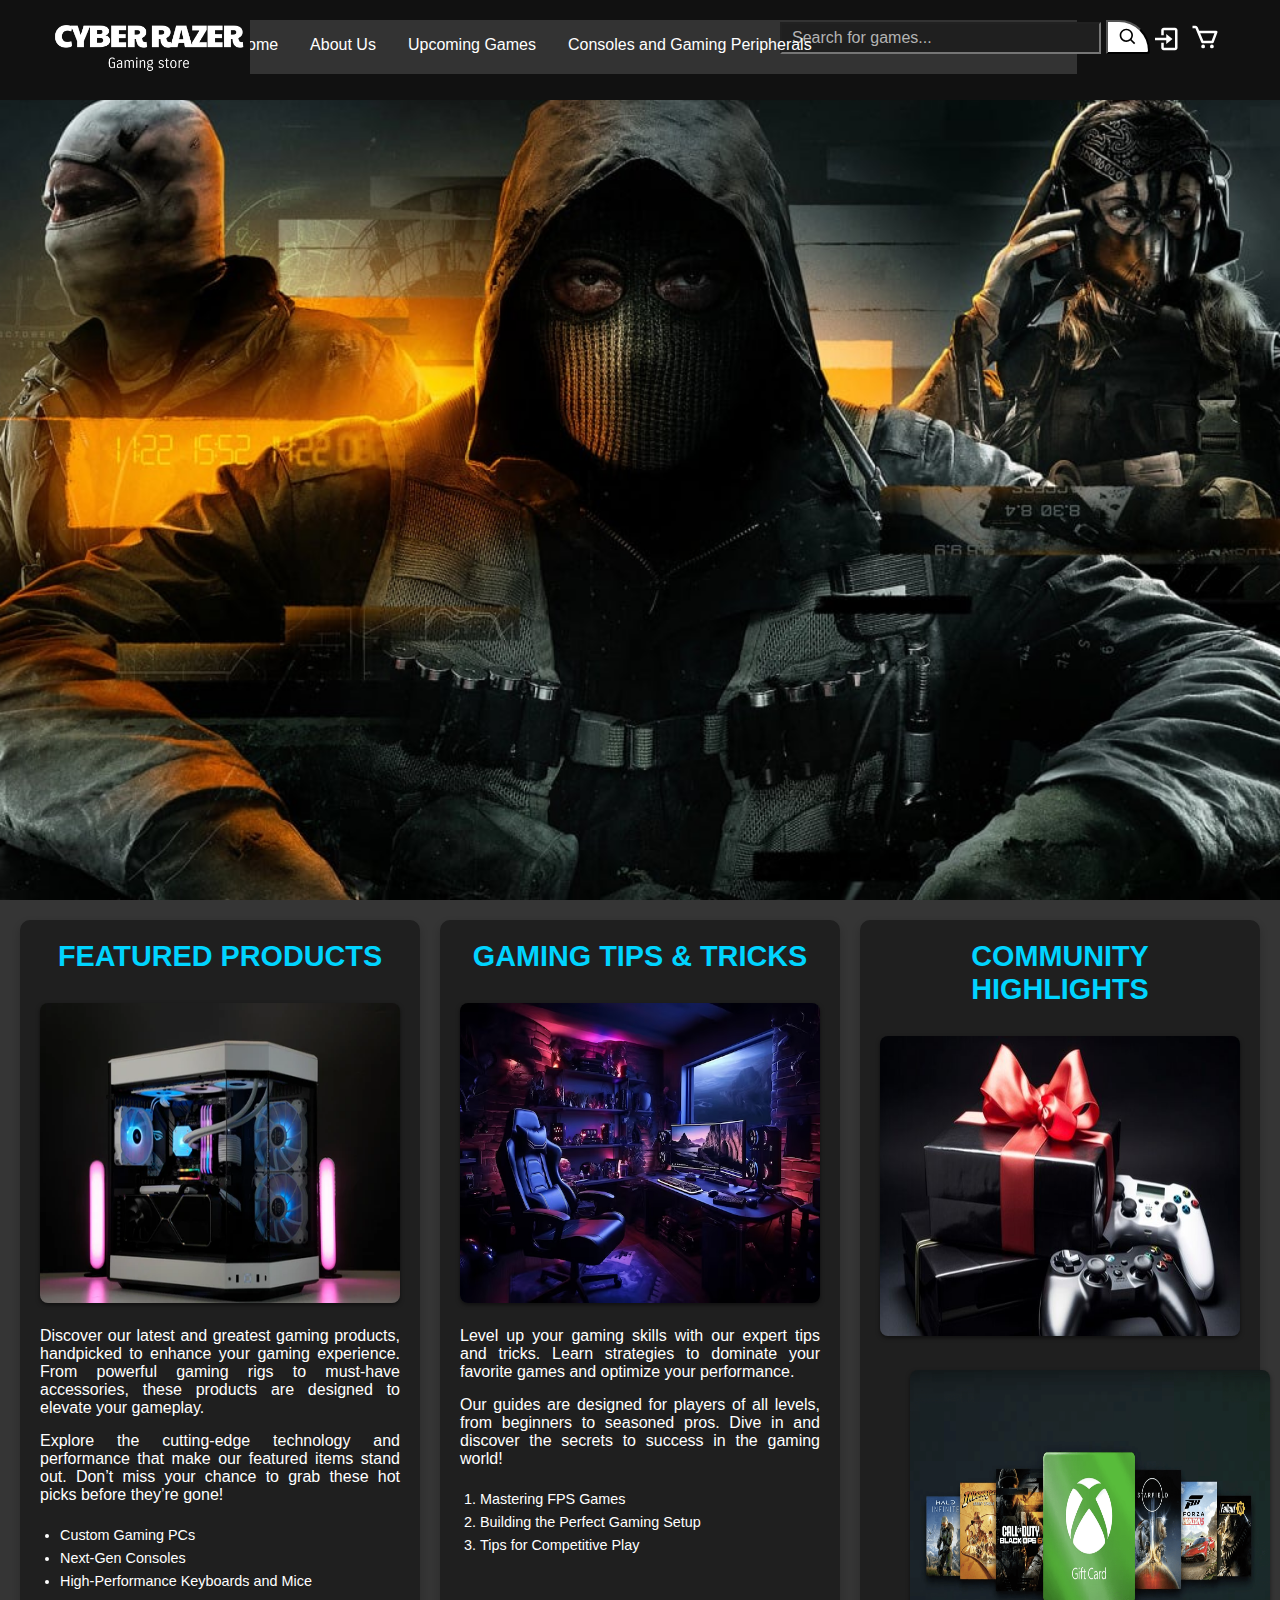
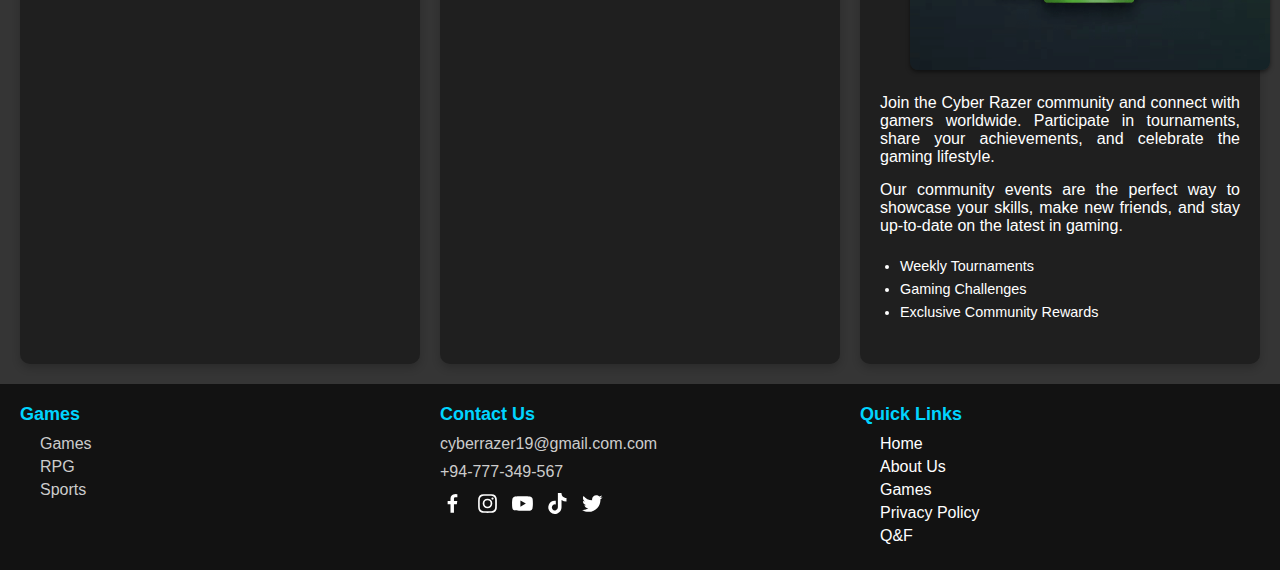
<file: indax.html>
<!DOCTYPE html>
<html lang="en">
<head>
    <meta charset="UTF-8">
    <meta name="viewport" content="width=device-width, initial-scale=1.0">
    <title>Gaming Store</title>
    <link rel="stylesheet" href="indax.css">
</head>
<body>
    <header>
        <div class="logo-container">
            <img src="images/logo.png" alt="Logo" class="logo">
        </div>
        <div class="header-content">
            <div class="search-bar">
                <input type="text" placeholder="Search for games...">
                <button type="submit" class="search-btn">
                    <img src="images/bx-search (1).svg" alt="Search" class="button-icon">
                </button>
                <div class="cart-icon-container">
                    <img src="images/bx-cart.svg" alt="Cart" class="cart-icon">
                </div>
                <div class="login-icon-container">
                    <img src="images/bx-log-in.svg" alt="Login" class="login-icon">
                </div>
            </div>                                    
            <nav class="navbar">
                <!-- Checkbox for mobile hamburger toggle -->
                <input type="checkbox" id="toggle" class="toggle-menu">
                <label for="toggle" class="hamburger">
                  <span class="bar"></span>
                  <span class="bar"></span>
                  <span class="bar"></span>
                </label>
              
                <!-- Nav links -->
                <ul>
                  <li><a href="./indax.html">Home</a></li>
                  <li><a href="./about us.html">About Us</a></li>
                  <li><a href="./upc games.html">Upcoming Games</a></li>
              
                  <!-- Dropdown Menu -->
                  <li class="dropdown">
                    <a href="#" class="dropbtn">Consoles and Gaming Peripherals</a>
                    <div class="dropdown-content">
                      <a href="c&g.html">Consoles</a>
                      <a href="c&g.html Gaming Peripherals">Gaming Peripherals</a>
                    </div>
                  </li>
              
                  <li><a href="./games.html">Games</a></li>
                  <li><a href="./q&f.html">Q&F</a></li>
                  <li><a href="./privacy.html">Privacy</a></li>
                </ul>
              </nav>              
            
            
        </div>
    </header>
    <main>
        <section class="introduction">
            <div class="introduction-content">
              <h1 class="fade-in">Welcome to Cyber Razer</h1>
              <h2 class="slide-in">where gaming dreams come to life!</h2>
              <p class="fade-in-delay">
                We’re your go-to for gaming gear, from high-performance PCs and consoles to accessories and merch. 
                Whether you’re a pro or a casual gamer, we’ve got you covered!
              </p>
              <p class="fade-in-delay">
                At Cyber Razer, we believe gaming is more than just play—it’s a passion.
                Dive into a world of innovation, excitement, and endless possibilities.
                Level up your gear, your skills, and your game with us today!
              </p>
            </div>
          </section>
          <div id="flex-container">
            <section id="featured-products">
              <h2>Featured Products</h2>
              <img src="images/custom pc.webp" alt="Showcase of Featured Gaming Products">
              <p>Discover our latest and greatest gaming products, handpicked to enhance your gaming experience. From powerful gaming rigs to must-have accessories, these products are designed to elevate your gameplay.</p>
              <p>Explore the cutting-edge technology and performance that make our featured items stand out. Don’t miss your chance to grab these hot picks before they’re gone!</p>
              <!-- Developer Note: Update the featured products list monthly -->
              <ul>
                <li>Custom Gaming PCs</li>
                <li>Next-Gen Consoles</li>
                <li>High-Performance Keyboards and Mice</li>
              </ul>
            </section>
          
            <section id="gaming-tips">
              <h2>Gaming Tips & Tricks</h2>
              <img src="images/gaming setup.avif" alt="Image showcasing gaming tips and guides">
              <p>Level up your gaming skills with our expert tips and tricks. Learn strategies to dominate your favorite games and optimize your performance.</p>
              <p>Our guides are designed for players of all levels, from beginners to seasoned pros. Dive in and discover the secrets to success in the gaming world!</p>
              <!-- Developer Note: Add links to detailed guides -->
              <ol>
                <li>Mastering FPS Games</li>
                <li>Building the Perfect Gaming Setup</li>
                <li>Tips for Competitive Play</li>
              </ol>
            </section>
          
            <section id="community-highlights">
              <h2>Community Highlights</h2>
              <img src="images/gift console.jpg" alt="Community gaming events and highlights">
              <img src="images/gift card.webp" alt="Community gaming events and highlights">
              <p>Join the Cyber Razer community and connect with gamers worldwide. Participate in tournaments, share your achievements, and celebrate the gaming lifestyle.</p>
              <p>Our community events are the perfect way to showcase your skills, make new friends, and stay up-to-date on the latest in gaming.</p>
              <!-- Developer Note: Update the events list weekly -->
              <ul>
                <li>Weekly Tournaments</li>
                <li>Gaming Challenges</li>
                <li>Exclusive Community Rewards</li>
              </ul>
            </section>
          </div>
          
        
         

          
          


          <footer>
            <div class="footer-container">
                <div class="footer-column">
                    <h3>Games</h3>
                    <ul>
                        <li>Games</li>
                        <li>RPG</li>
                        <li>Sports</li>
                    </ul>
                </div>
                <div class="footer-column">
                    <h3>Contact Us</h3>
                    <div>
                        <p>cyberrazer19@gmail.com.com</p>
                        <p>+94-777-349-567</p>
                    </div>
                    <div class="social-icons">
                        <a href="https://www.facebook.com"><img src="images/bxl-facebook.svg" alt="Facebook"></a>
                        <a href="https://www.instagram.com"><img src="images/bxl-instagram.svg" alt="Instagram"></a>
                        <a href="https://www.youtube.com"><img src="images/bxl-youtube.svg" alt="youtube"></a>
                        <a href="https://www.tiktok.com"><img src="images/bxl-tiktok.svg" alt="tiktok"></a>
                        <a href="https://www.twitter.com"><img src="images/bxl-twitter.svg" alt="Twitter"></a>
                    </div>
                </div>
                <div class="footer-column">
                    <h3>Quick Links</h3>
                    <ul>
                        <li><a href="./indax.html">Home</a></li>
                        <li><a href="./about us.html">About Us</a></li>
                        <li><a href="./games.html">Games</a></li>
                        <li><a href="./privacy.html">Privacy Policy</a></li>
                        <li><a href="./q&f.html">Q&F</a></li>
                    </ul>
                </div>
            </div>
        </footer>
        
    </main>
</body>
</html>
</file>
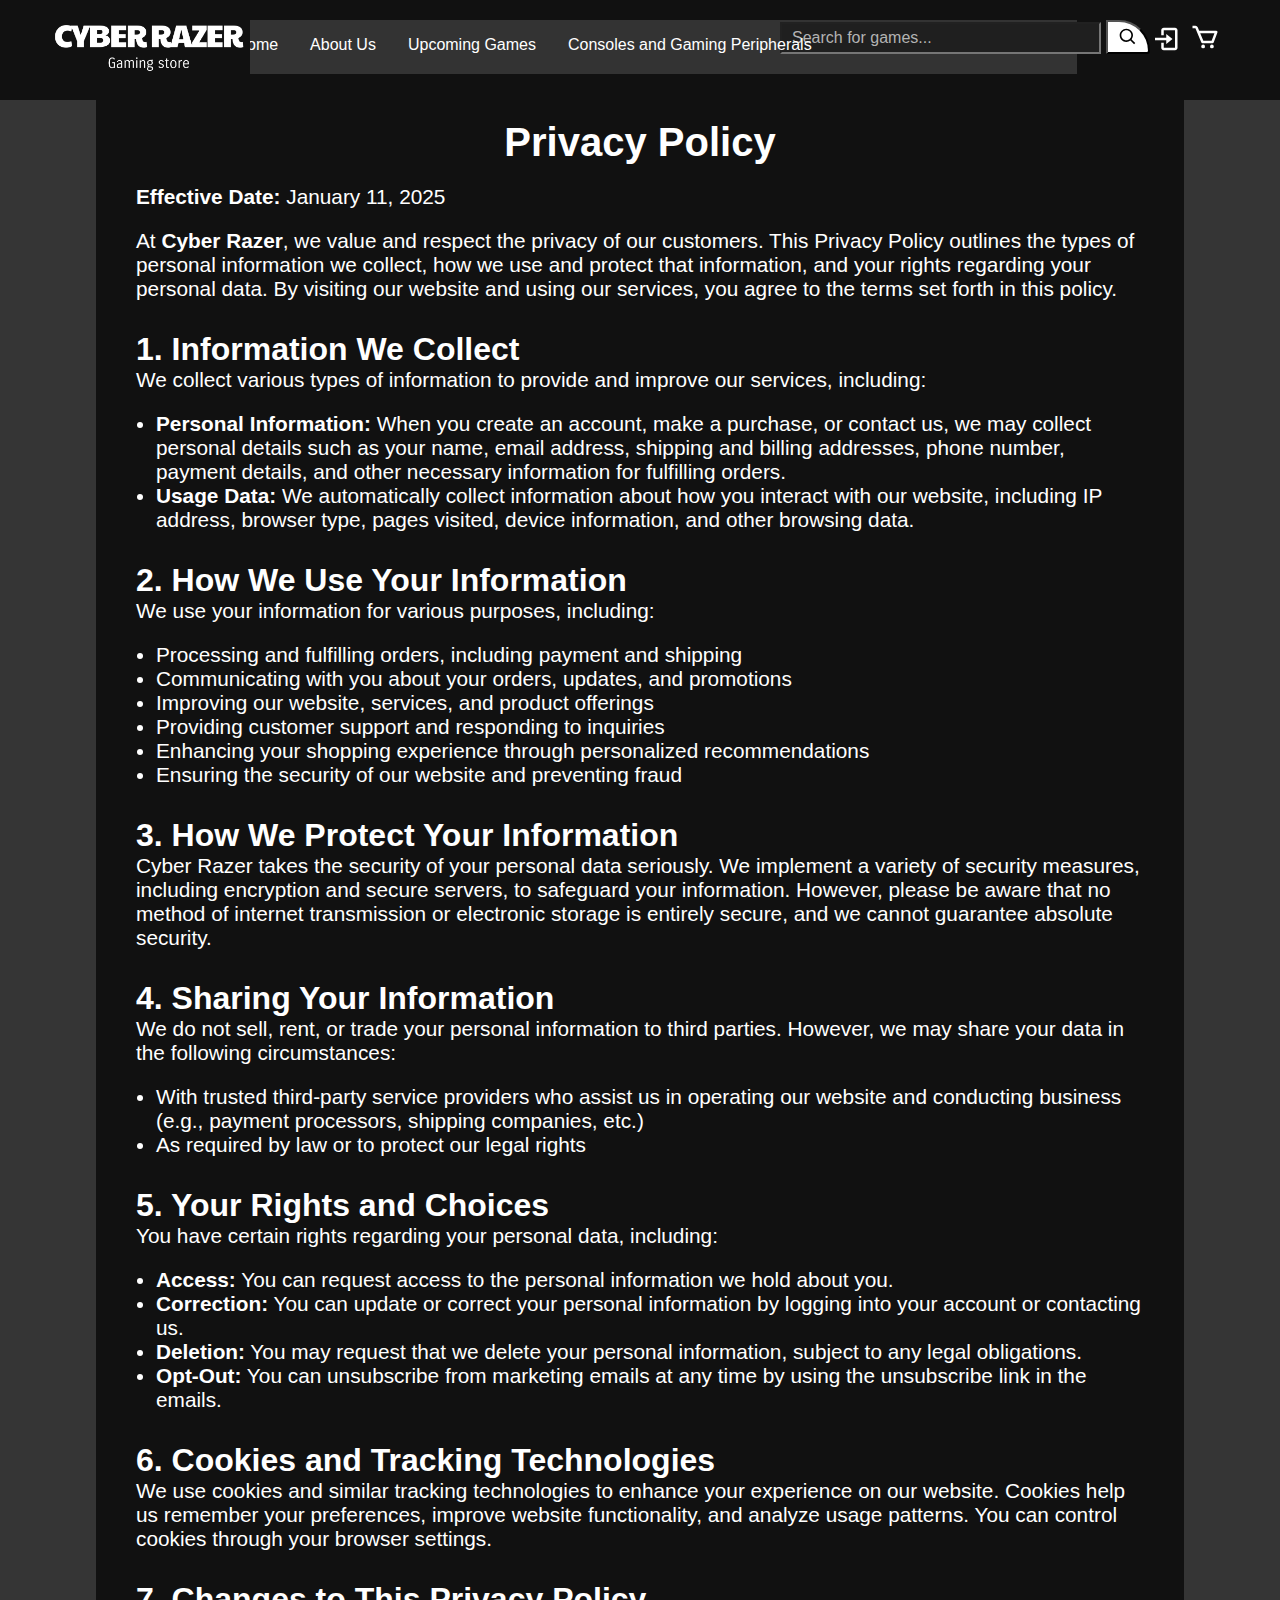
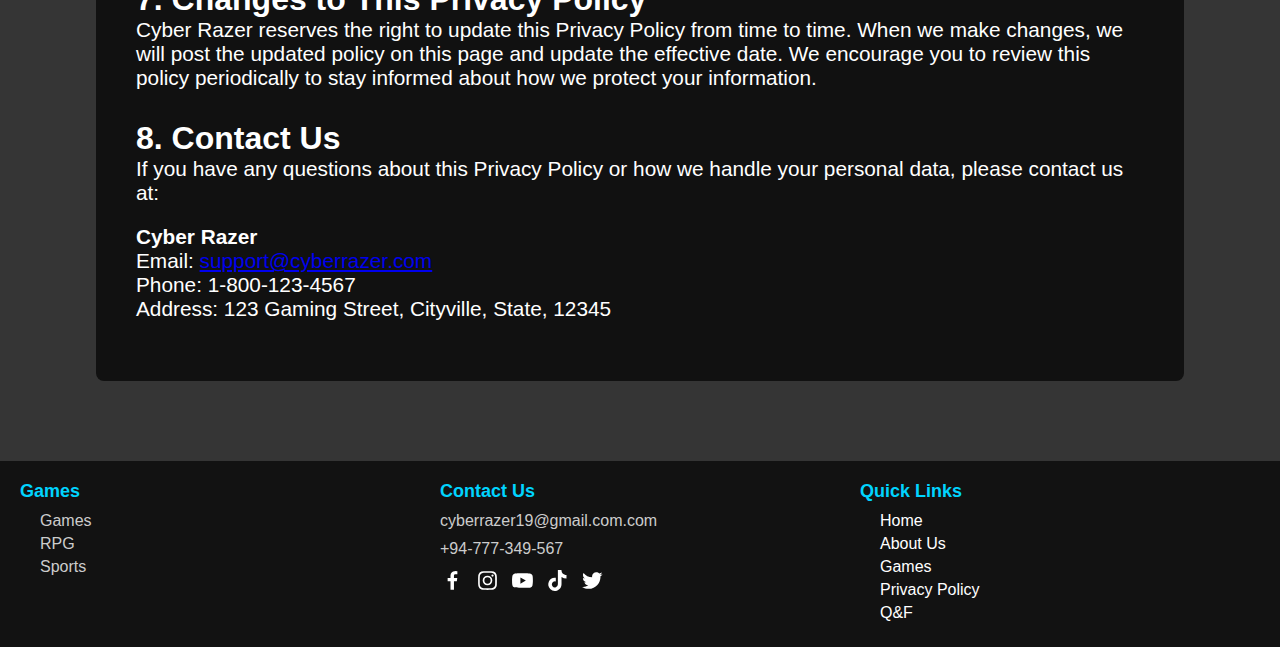
<file: privacy.html>
<!DOCTYPE html>
<html lang="en">
<head>
    <meta charset="UTF-8">
    <meta name="viewport" content="width=device-width, initial-scale=1.0">
    <title>Gaming Store</title>
    <link rel="stylesheet" href="privacy.css">
</head>
<body>
    <header>
        <div class="logo-container">
            <img src="images/logo.png" alt="Logo" class="logo">
        </div>
        <div class="header-content">
            <div class="search-bar">
                <input type="text" placeholder="Search for games...">
                <button type="submit" class="search-btn">
                    <img src="images/bx-search (1).svg" alt="Search" class="button-icon">
                </button>
                <div class="cart-icon-container">
                    <img src="images/bx-cart.svg" alt="Cart" class="cart-icon">
                </div>
                <div class="login-icon-container">
                    <img src="images/bx-log-in.svg" alt="Login" class="login-icon">
                </div>
            </div>                                    
            <nav class="navbar">
                <!-- Checkbox for mobile hamburger toggle -->
                <input type="checkbox" id="toggle" class="toggle-menu">
                <label for="toggle" class="hamburger">
                  <span class="bar"></span>
                  <span class="bar"></span>
                  <span class="bar"></span>
                </label>
              
                <!-- Nav links -->
                <ul>
                  <li><a href="./indax.html">Home</a></li>
                  <li><a href="./about us.html">About Us</a></li>
                  <li><a href="./upc games.html">Upcoming Games</a></li>
              
                  <!-- Dropdown Menu -->
                  <li class="dropdown">
                    <a href="#" class="dropbtn">Consoles and Gaming Peripherals</a>
                    <div class="dropdown-content">
                      <a href="c&g.html">Consoles</a>
                      <a href="c&g.html Gaming Peripherals">Gaming Peripherals</a>
                    </div>
                  </li>
              
                  <li><a href="./games.html">Games</a></li>
                  <li><a href="./q&f.html">Q&F</a></li>
                  <li><a href="./privacy.html">Privacy</a></li>
                </ul>
            </nav> 
        </div>
    </header>
    <section class="privacy-policy">
        <div class="container">
            <h1>Privacy Policy</h1>
            <p><strong>Effective Date:</strong> January 11, 2025</p>

            <p>At <strong>Cyber Razer</strong>, we value and respect the privacy of our customers. This Privacy Policy outlines the types of personal information we collect, how we use and protect that information, and your rights regarding your personal data. By visiting our website and using our services, you agree to the terms set forth in this policy.</p>

            <h2>1. Information We Collect</h2>
            <p>We collect various types of information to provide and improve our services, including:</p>
            <ul>
                <li><strong>Personal Information:</strong> When you create an account, make a purchase, or contact us, we may collect personal details such as your name, email address, shipping and billing addresses, phone number, payment details, and other necessary information for fulfilling orders.</li>
                <li><strong>Usage Data:</strong> We automatically collect information about how you interact with our website, including IP address, browser type, pages visited, device information, and other browsing data.</li>
            </ul>

            <h2>2. How We Use Your Information</h2>
            <p>We use your information for various purposes, including:</p>
            <ul>
                <li>Processing and fulfilling orders, including payment and shipping</li>
                <li>Communicating with you about your orders, updates, and promotions</li>
                <li>Improving our website, services, and product offerings</li>
                <li>Providing customer support and responding to inquiries</li>
                <li>Enhancing your shopping experience through personalized recommendations</li>
                <li>Ensuring the security of our website and preventing fraud</li>
            </ul>

            <h2>3. How We Protect Your Information</h2>
            <p>Cyber Razer takes the security of your personal data seriously. We implement a variety of security measures, including encryption and secure servers, to safeguard your information. However, please be aware that no method of internet transmission or electronic storage is entirely secure, and we cannot guarantee absolute security.</p>

            <h2>4. Sharing Your Information</h2>
            <p>We do not sell, rent, or trade your personal information to third parties. However, we may share your data in the following circumstances:</p>
            <ul>
                <li>With trusted third-party service providers who assist us in operating our website and conducting business (e.g., payment processors, shipping companies, etc.)</li>
                <li>As required by law or to protect our legal rights</li>
            </ul>

            <h2>5. Your Rights and Choices</h2>
            <p>You have certain rights regarding your personal data, including:</p>
            <ul>
                <li><strong>Access:</strong> You can request access to the personal information we hold about you.</li>
                <li><strong>Correction:</strong> You can update or correct your personal information by logging into your account or contacting us.</li>
                <li><strong>Deletion:</strong> You may request that we delete your personal information, subject to any legal obligations.</li>
                <li><strong>Opt-Out:</strong> You can unsubscribe from marketing emails at any time by using the unsubscribe link in the emails.</li>
            </ul>

            <h2>6. Cookies and Tracking Technologies</h2>
            <p>We use cookies and similar tracking technologies to enhance your experience on our website. Cookies help us remember your preferences, improve website functionality, and analyze usage patterns. You can control cookies through your browser settings.</p>

            <h2>7. Changes to This Privacy Policy</h2>
            <p>Cyber Razer reserves the right to update this Privacy Policy from time to time. When we make changes, we will post the updated policy on this page and update the effective date. We encourage you to review this policy periodically to stay informed about how we protect your information.</p>

            <h2>8. Contact Us</h2>
            <p>If you have any questions about this Privacy Policy or how we handle your personal data, please contact us at:</p>
            <p><strong>Cyber Razer</strong><br>
            Email: <a href="mailto:support@cyberrazer.com">support@cyberrazer.com</a><br>
            Phone: 1-800-123-4567<br>
            Address: 123 Gaming Street, Cityville, State, 12345</p>
        </div>
    </section>
    <footer>
        <div class="footer-container">
            <div class="footer-column">
                <h3>Games</h3>
                <ul>
                    <li>Games</li>
                    <li>RPG</li>
                    <li>Sports</li>
                </ul>
            </div>
            <div class="footer-column">
                <h3>Contact Us</h3>
                <div>
                    <p>cyberrazer19@gmail.com.com</p>
                    <p>+94-777-349-567</p>
                </div>
                <div class="social-icons">
                    <a href="https://www.facebook.com"><img src="images/bxl-facebook.svg" alt="Facebook"></a>
                    <a href="https://www.instagram.com"><img src="images/bxl-instagram.svg" alt="Instagram"></a>
                    <a href="https://www.youtube.com"><img src="images/bxl-youtube.svg" alt="youtube"></a>
                    <a href="https://www.tiktok.com"><img src="images/bxl-tiktok.svg" alt="tiktok"></a>
                    <a href="https://www.twitter.com"><img src="images/bxl-twitter.svg" alt="Twitter"></a>
                </div>
            </div>
            <div class="footer-column">
                <h3>Quick Links</h3>
                <ul>
                    <li><a href="./indax.html">Home</a></li>
                    <li><a href="./about us.html">About Us</a></li>
                    <li><a href="./games.html">Games</a></li>
                    <li><a href="./privacy.html">Privacy Policy</a></li>
                    <li><a href="./q&f.html">Q&F</a></li>
                </ul>
            </div>
        </div>
    </footer>
    </body>
    </html>
</file>
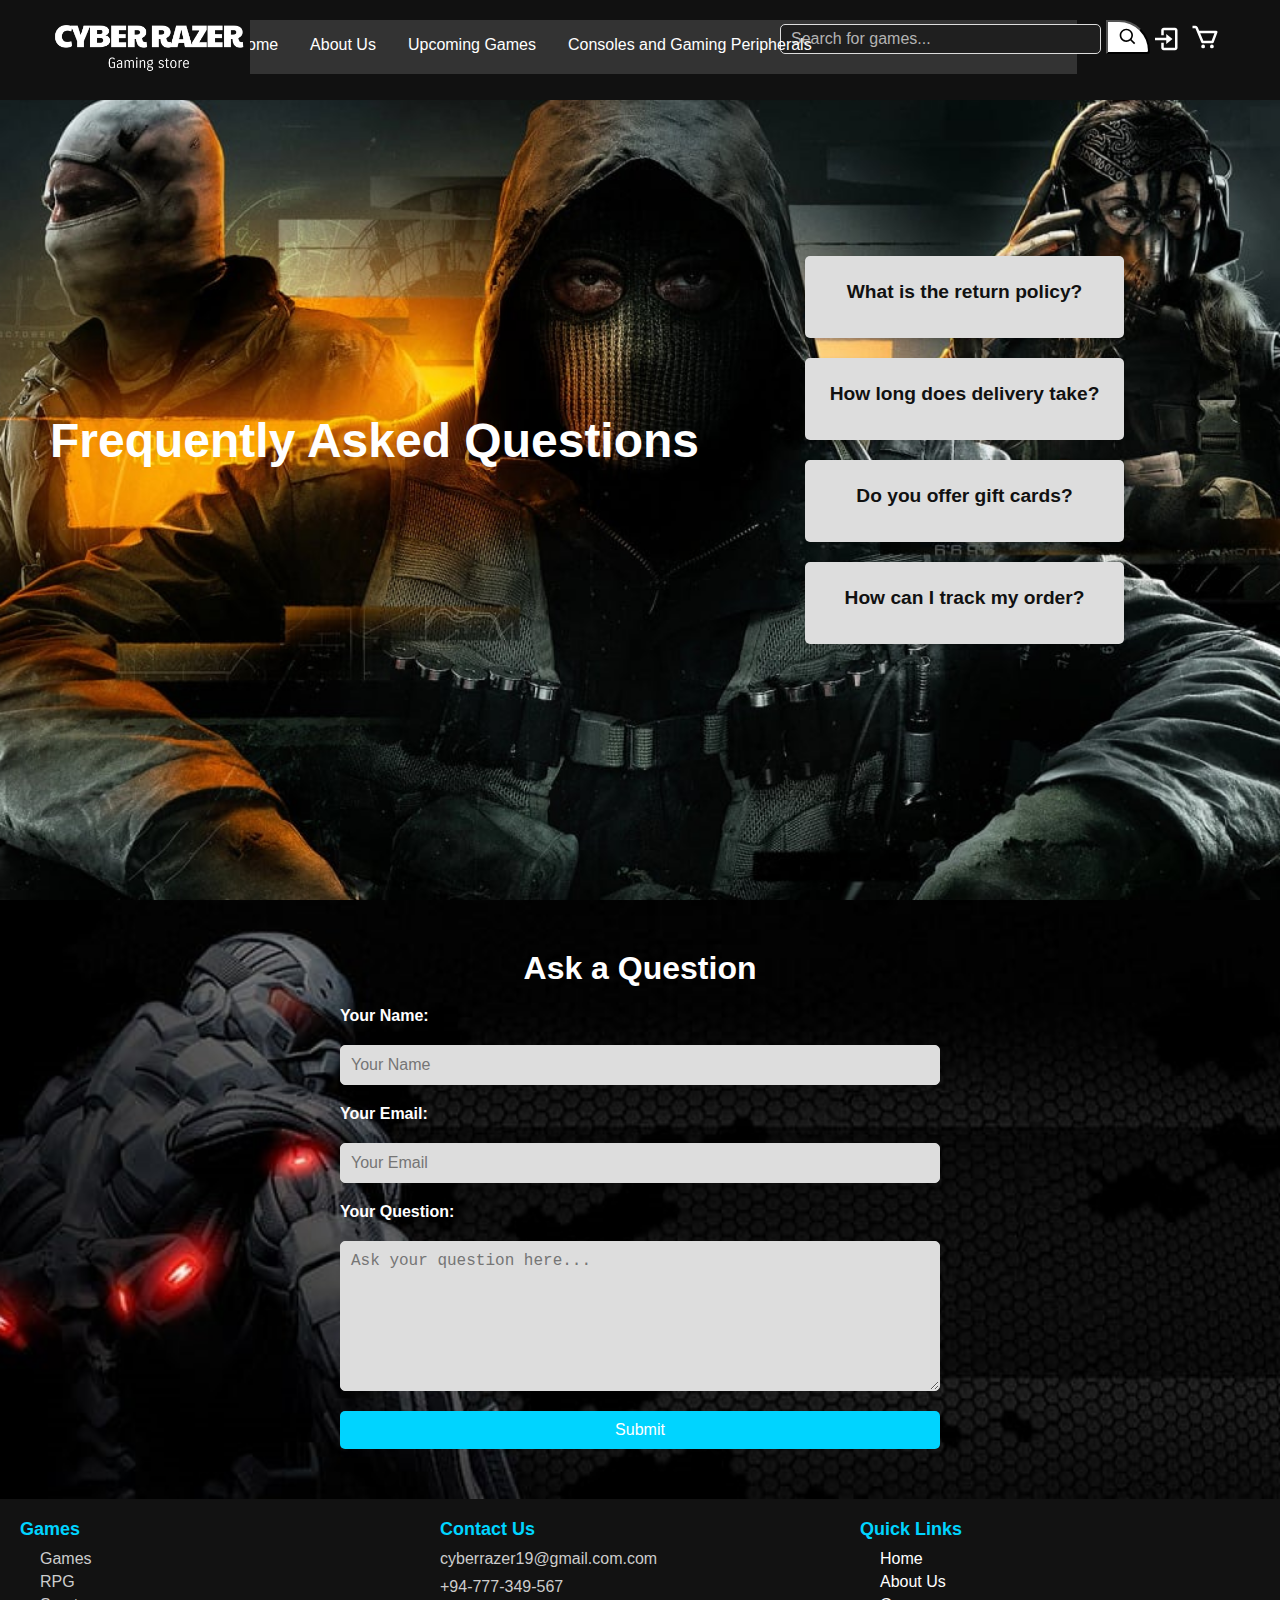
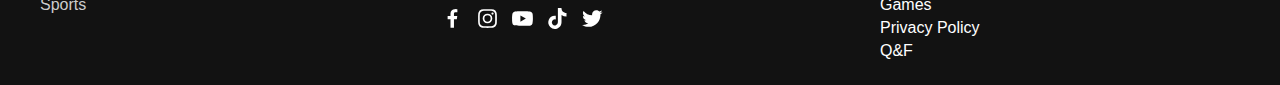
<file: q&f.html>
<!DOCTYPE html>
<html lang="en">
<head>
    <meta charset="UTF-8">
    <meta name="viewport" content="width=device-width, initial-scale=1.0">
    <title>Gaming Store</title>
    <link rel="stylesheet" href="q&f.css">
</head>
<body>
    <header>
        <div class="logo-container">
            <img src="images/logo.png" alt="Logo" class="logo">
        </div>
        <div class="header-content">
            <div class="search-bar">
                <input type="text" placeholder="Search for games...">
                <button type="submit" class="search-btn">
                    <img src="images/bx-search (1).svg" alt="Search" class="button-icon">
                </button>
                <div class="cart-icon-container">
                    <img src="images/bx-cart.svg" alt="Cart" class="cart-icon">
                </div>
                <div class="login-icon-container">
                    <img src="images/bx-log-in.svg" alt="Login" class="login-icon">
                </div>
            </div>                                    
            <nav class="navbar">
                <!-- Checkbox for mobile hamburger toggle -->
                <input type="checkbox" id="toggle" class="toggle-menu">
                <label for="toggle" class="hamburger">
                  <span class="bar"></span>
                  <span class="bar"></span>
                  <span class="bar"></span>
                </label>
              
                <!-- Nav links -->
                <ul>
                  <li><a href="./indax.html">Home</a></li>
                  <li><a href="./about us.html">About Us</a></li>
                  <li><a href="./upc games.html">Upcoming Games</a></li>
              
                  <!-- Dropdown Menu -->
                  <li class="dropdown">
                    <a href="#" class="dropbtn">Consoles and Gaming Peripherals</a>
                    <div class="dropdown-content">
                      <a href="c&g.html">Consoles</a>
                      <a href="c&g.html Gaming Peripherals">Gaming Peripherals</a>
                    </div>
                  </li>
              
                  <li><a href="./games.html">Games</a></li>
                  <li><a href="./q&f.html">Q&F</a></li>
                  <li><a href="./privacy.html">Privacy</a></li>
                </ul>
            </nav>
            
            
            
        </div>
    </header>
    <section id="faq-section">
        <!-- Frequently Asked Questions Section -->
        <h2>Frequently Asked Questions</h2>
        <div class="faq">
            <div class="faq-item">
                <h3>What is the return policy?</h3>
                <p>We offer a 30-day return policy for all products. Items must be returned in original condition and packaging.</p>
            </div>
            <div class="faq-item">
                <h3>How long does delivery take?</h3>
                <p>Delivery typically takes 5-7 business days for local orders, and 10-14 days for international orders.</p>
            </div>
            <div class="faq-item">
                <h3>Do you offer gift cards?</h3>
                <p>Yes, we offer both physical and digital gift cards, which can be purchased on our website.</p>
            </div>
            <div class="faq-item">
                <h3>How can I track my order?</h3>
                <p>You can track your order using the tracking number sent to your email once your order has shipped.</p>
            </div>
        </div>
    </section>
    
    
    <section id="ask-question">
        <!-- Ask a Question Form -->
        <h2>Ask a Question</h2>
        <form action="submit_question.php" method="POST">
            <label for="name">Your Name:</label>
            <input type="text" id="name" name="name" placeholder="Your Name" required>
            
            <label for="email">Your Email:</label>
            <input type="email" id="email" name="email" placeholder="Your Email" required>
            
            <label for="question">Your Question:</label>
            <textarea id="question" name="question" placeholder="Ask your question here..." required></textarea>
            
            <button type="submit" class="submit-btn">Submit</button>
        </form>
    </section>
    <footer>
        <div class="footer-container">
            <div class="footer-column">
                <h3>Games</h3>
                <ul>
                    <li>Games</li>
                    <li>RPG</li>
                    <li>Sports</li>
                </ul>
            </div>
            <div class="footer-column">
                <h3>Contact Us</h3>
                <div>
                    <p>cyberrazer19@gmail.com.com</p>
                    <p>+94-777-349-567</p>
                </div>
                <div class="social-icons">
                    <a href="https://www.facebook.com"><img src="images/bxl-facebook.svg" alt="Facebook"></a>
                    <a href="https://www.instagram.com"><img src="images/bxl-instagram.svg" alt="Instagram"></a>
                    <a href="https://www.youtube.com"><img src="images/bxl-youtube.svg" alt="youtube"></a>
                    <a href="https://www.tiktok.com"><img src="images/bxl-tiktok.svg" alt="tiktok"></a>
                    <a href="https://www.twitter.com"><img src="images/bxl-twitter.svg" alt="Twitter"></a>
                </div>
            </div>
            <div class="footer-column">
                <h3>Quick Links</h3>
                <ul>
                    <li><a href="./indax.html">Home</a></li>
                    <li><a href="./about us.html">About Us</a></li>
                    <li><a href="./games.html">Games</a></li>
                    <li><a href="./privacy.html">Privacy Policy</a></li>
                    <li><a href="./q&f.html">Q&F</a></li>
                </ul>
            </div>
        </div>
    </footer>
</body>
</html>
</file>
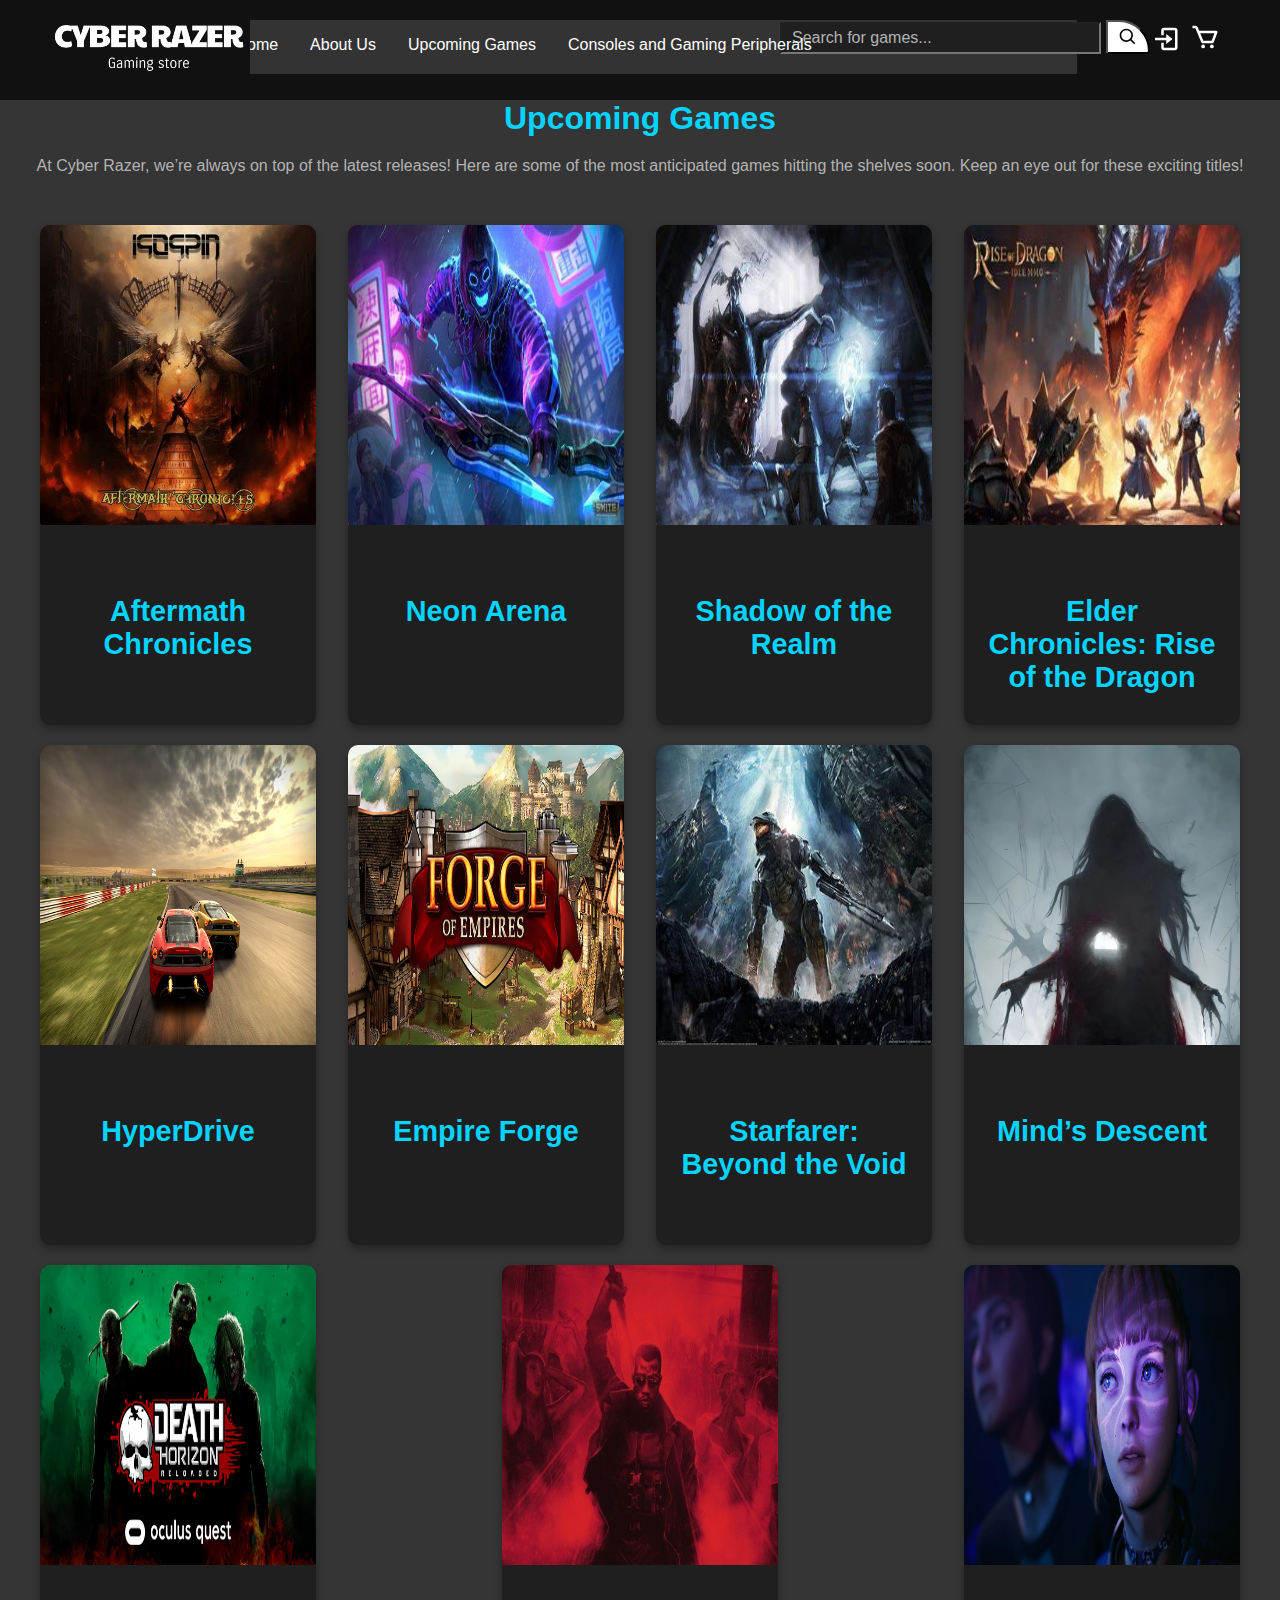
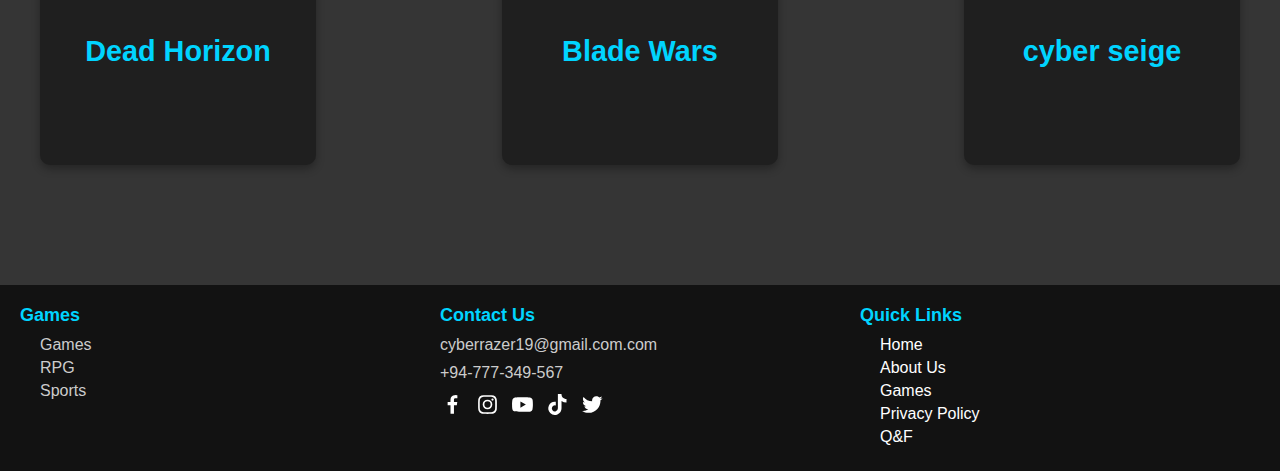
<file: upc games.html>
<!DOCTYPE html>
<html lang="en">
<head>
  <meta charset="UTF-8">
  <meta name="viewport" content="width=device-width, initial-scale=1.0">
  <title>Upcoming Games - Cyber Razer</title>
  <link rel="stylesheet" href="upc games.css">
</head>
<body>
    <header>
        <div class="logo-container">
            <img src="images/logo.png" alt="Logo" class="logo">
        </div>
        <div class="header-content">
            <div class="search-bar">
                <input type="text" placeholder="Search for games...">
                <button type="submit" class="search-btn">
                    <img src="images/bx-search (1).svg" alt="Search" class="button-icon">
                </button>
                <div class="cart-icon-container">
                    <img src="images/bx-cart.svg" alt="Cart" class="cart-icon">
                </div>
                <div class="login-icon-container">
                    <img src="images/bx-log-in.svg" alt="Login" class="login-icon">
                </div>
            </div>                                    
            <nav class="navbar">
              <!-- Checkbox for mobile hamburger toggle -->
              <input type="checkbox" id="toggle" class="toggle-menu">
              <label for="toggle" class="hamburger">
                <span class="bar"></span>
                <span class="bar"></span>
                <span class="bar"></span>
              </label>
            
              <!-- Nav links -->
              <ul>
                <li><a href="./indax.html">Home</a></li>
                <li><a href="./about us.html">About Us</a></li>
                <li><a href="./upc games.html">Upcoming Games</a></li>
            
                <!-- Dropdown Menu -->
                <li class="dropdown">
                  <a href="#" class="dropbtn">Consoles and Gaming Peripherals</a>
                  <div class="dropdown-content">
                    <a href="c&g.html">Consoles</a>
                    <a href="c&g.html Gaming Peripherals">Gaming Peripherals</a>
                  </div>
                </li>
            
                <li><a href="./games.html">Games</a></li>
                <li><a href="./q&f.html">Q&F</a></li>
                <li><a href="./privacy.html">Privacy</a></li>
              </ul>
            </nav>
            
            
            
        </div>
    </header>
    <section id="upcoming-games">
        <h2>Upcoming Games</h2>
        <p>At Cyber Razer, we’re always on top of the latest releases! Here are some of the most anticipated games hitting the shelves soon. Keep an eye out for these exciting titles!</p>
        
        <!-- Flex Container for Game Cards -->
        <div id="games-container">
            <!-- Game Card 1 -->
            <div class="game-card">
              <img src="images/game 01.jpg" alt="Aftermath Chronicles">
              <div class="game-info">
                <div class="release-date">Release Date: March 25, 2025</div>
                <div class="price">LKR 20,997</div>
                <div class="description">An action-packed adventure in a post-apocalyptic world.</div>
              </div>
              <div class="game-name">Aftermath Chronicles</div>
            </div>
          
            <!-- Game Card 2 -->
            <div class="game-card">
              <img src="images/game 02.jpg" alt="Neon Arena">
              <div class="game-info">
                <div class="release-date">Release Date: April 15, 2025</div>
                <div class="price">LKR 17,497</div>
                <div class="description">A futuristic battle royale with unique mechanics.</div>
              </div>
              <div class="game-name">Neon Arena</div>
            </div>
          
            <!-- Game Card 3 -->
            <div class="game-card">
              <img src="images/game 03.jpg" alt="Shadow of the Realm">
              <div class="game-info">
                <div class="release-date">Release Date: May 10, 2025</div>
                <div class="price">LKR 13,997</div>
                <div class="description">A stealthy, open-world adventure set in medieval times.</div>
              </div>
              <div class="game-name">Shadow of the Realm</div>
            </div>
          
            <!-- Game Card 4 -->
            <div class="game-card">
              <img src="images/game 04.jpg" alt="Elder Chronicles: Rise of the Dragon">
              <div class="game-info">
                <div class="release-date">Release Date: June 20, 2025</div>
                <div class="price">LKR 24,497</div>
                <div class="description">An RPG set in a vast, open world with magic and dragons.</div>
              </div>
              <div class="game-name">Elder Chronicles: Rise of the Dragon</div>
            </div>
          
            <!-- Game Card 5 -->
            <div class="game-card">
              <img src="images/game 05.jpg" alt="HyperDrive">
              <div class="game-info">
                <div class="release-date">Release Date: July 5, 2025</div>
                <div class="price">LKR 20,997</div>
                <div class="description">A racing game with hyper-realistic graphics and physics.</div>
              </div>
              <div class="game-name">HyperDrive</div>
            </div>
          
            <!-- Game Card 6 -->
            <div class="game-card">
              <img src="images/game06.jpg" alt="Empire Forge">
              <div class="game-info">
                <div class="release-date">Release Date: August 18, 2025</div>
                <div class="price">LKR 17,497</div>
                <div class="description">A strategy game where you control armies and build empires.</div>
              </div>
              <div class="game-name">Empire Forge</div>
            </div>
          
            <!-- Game Card 7 -->
            <div class="game-card">
              <img src="images/game 07.jpg" alt="Starfarer: Beyond the Void">
              <div class="game-info">
                <div class="release-date">Release Date: September 1, 2025</div>
                <div class="price">LKR 20,997</div>
                <div class="description">A sci-fi exploration game in deep space.</div>
              </div>
              <div class="game-name">Starfarer: Beyond the Void</div>
            </div>
          
            <!-- Game Card 8 -->
            <div class="game-card">
              <img src="images/game 08.jpg" alt="Mind’s Descent">
              <div class="game-info">
                <div class="release-date">Release Date: October 14, 2025</div>
                <div class="price">LKR 13,997</div>
                <div class="description">A horror game with a psychological twist.</div>
              </div>
              <div class="game-name">Mind’s Descent</div>
            </div>
          
            <!-- Game Card 9 -->
            <div class="game-card">
              <img src="images/game 09.png" alt="Dead Horizon">
              <div class="game-info">
                <div class="release-date">Release Date: November 22, 2025</div>
                <div class="price">LKR 24,497</div>
                <div class="description">A zombie survival game with crafting and base-building.</div>
              </div>
              <div class="game-name">Dead Horizon</div>
            </div>
          
            <!-- Game Card 10 -->
            <div class="game-card">
              <img src="images/game 10.jpg" alt="Blade Wars">
              <div class="game-info">
                <div class="release-date">Release Date: December 5, 2025</div>
                <div class="price">LKR 20,997</div>
                <div class="description">A medieval combat game with large-scale battles.</div>
              </div>
              <div class="game-name">Blade Wars</div>
            </div>
            <div class="game-card">
                <img src="images/game 11.jpg" alt="Blade Wars">
                <div class="game-info">
                  <div class="release-date">Release Date: December 5, 2025</div>
                  <div class="price">LKR 20,997</div>
                  <div class="description">A medieval combat game with large-scale battles.</div>
                </div>
                <div class="game-name">cyber seige</div>
              </div>
            </div>
          </div>
      </section>
      <footer>
        <div class="footer-container">
            <div class="footer-column">
                <h3>Games</h3>
                <ul>
                    <li>Games</li>
                    <li>RPG</li>
                    <li>Sports</li>
                </ul>
            </div>
            <div class="footer-column">
                <h3>Contact Us</h3>
                <div>
                    <p>cyberrazer19@gmail.com.com</p>
                    <p>+94-777-349-567</p>
                </div>
                <div class="social-icons">
                    <a href="https://www.facebook.com"><img src="images/bxl-facebook.svg" alt="Facebook"></a>
                    <a href="https://www.instagram.com"><img src="images/bxl-instagram.svg" alt="Instagram"></a>
                    <a href="https://www.youtube.com"><img src="images/bxl-youtube.svg" alt="youtube"></a>
                    <a href="https://www.tiktok.com"><img src="images/bxl-tiktok.svg" alt="tiktok"></a>
                    <a href="https://www.twitter.com"><img src="images/bxl-twitter.svg" alt="Twitter"></a>
                </div>
            </div>
            <div class="footer-column">
                <h3>Quick Links</h3>
                <ul>
                    <li><a href="./indax.html">Home</a></li>
                    <li><a href="./about us.html">About Us</a></li>
                    <li><a href="./games.html">Games</a></li>
                    <li><a href="./privacy.html">Privacy Policy</a></li>
                    <li><a href="./q&f.html">Q&F</a></li>
                </ul>
            </div>
        </div>
    </footer>
      
</body>
</html>
</file>
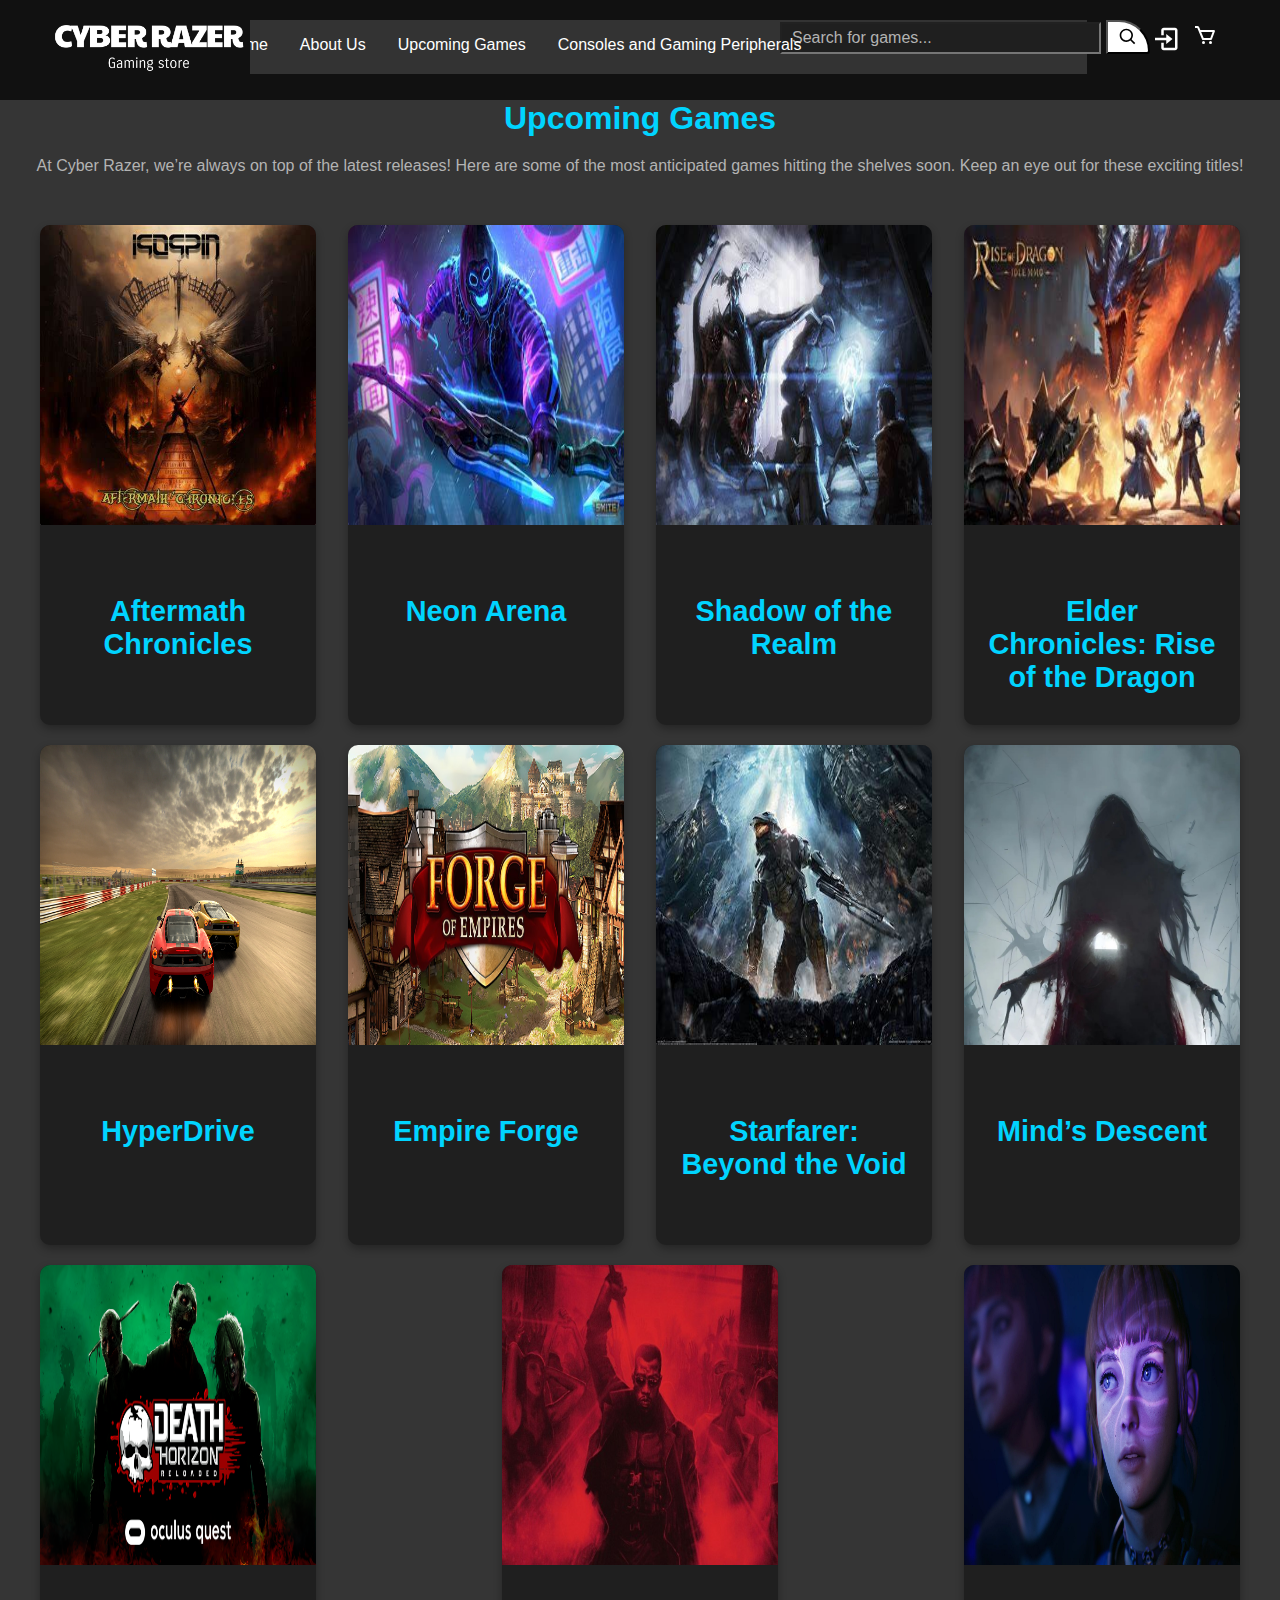
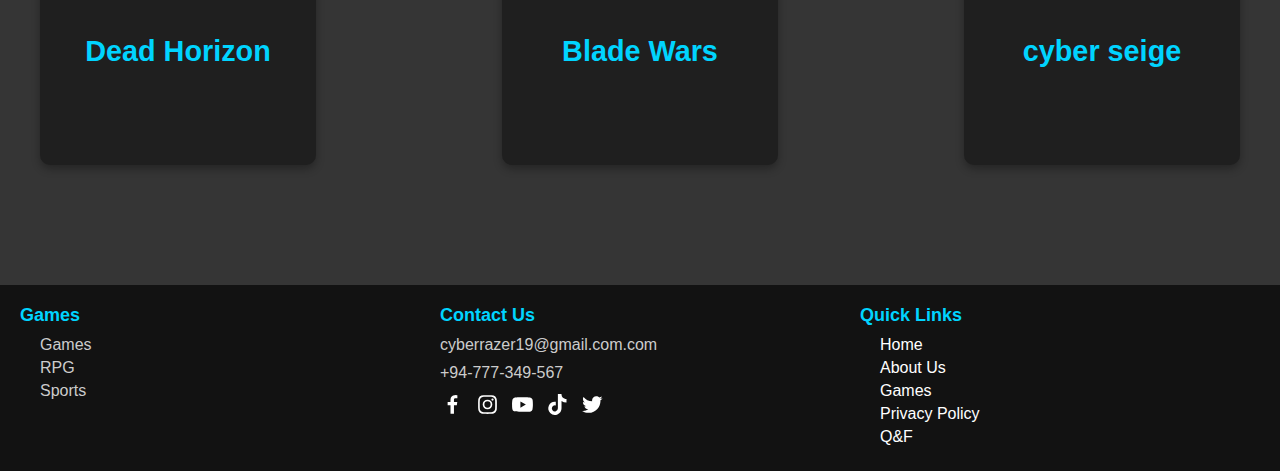
<file: upc-games.html>
<!DOCTYPE html>
<html lang="en">
<head>
  <meta charset="UTF-8">
  <meta name="viewport" content="width=device-width, initial-scale=1.0">
  <title>Upcoming Games - Cyber Razer</title>
  <link rel="stylesheet" href="upc games.css">
</head>
<body>
    <header>
        <div class="logo-container">
            <img src="images/logo.png" alt="Logo" class="logo">
        </div>
        <div class="header-content">
            <div class="search-bar">
                <input type="text" placeholder="Search for games...">
                <button type="submit" class="search-btn">
                    <img src="images/bx-search (1).svg" alt="Search" class="button-icon">
                </button>
                <div class="cart-icon-container">
                  <a href="./cart.html"> <!-- Link to your cart page -->
                      <img src="images/bx-cart.svg" alt="Cart" class="cart-icon">
                  </a>
              </div>
                <div class="login-icon-container">
                    <img src="images/bx-log-in.svg" alt="Login" class="login-icon">
                </div>
            </div>                                    
            <nav class="navbar">
              <!-- Checkbox for mobile hamburger toggle -->
              <input type="checkbox" id="toggle" class="toggle-menu">
              <label for="toggle" class="hamburger">
                <span class="bar"></span>
                <span class="bar"></span>
                <span class="bar"></span>
              </label>
            
              <!-- Nav links -->
              <ul>
                <li><a href="./index.html">Home</a></li>
                <li><a href="./aboutus.html">About Us</a></li>
                <li><a href="./upc-games.html">Upcoming Games</a></li>
            
                <!-- Dropdown Menu -->
                <li class="dropdown">
                  <a href="#" class="dropbtn">Consoles and Gaming Peripherals</a>
                  <div class="dropdown-content">
                    <a href="c&g.html">Consoles</a>
                    <a href="c&g.html Gaming Peripherals">Gaming Peripherals</a>
                  </div>
                </li>
            
                <li><a href="./games.html">Games</a></li>
                <li><a href="./q&f.html">Q&F</a></li>
                <li><a href="./privacy.html">shop now!</a></li>
              </ul>
            </nav>
            
            
            
        </div>
    </header>
    <section id="upcoming-games">
        <h2>Upcoming Games</h2>
        <p>At Cyber Razer, we’re always on top of the latest releases! Here are some of the most anticipated games hitting the shelves soon. Keep an eye out for these exciting titles!</p>
        
        <!-- Flex Container for Game Cards -->
        <div id="games-container">
            <!-- Game Card 1 -->
            <div class="game-card">
              <img src="images/game 01.jpg" alt="Aftermath Chronicles">
              <div class="game-info">
                <div class="release-date">Release Date: March 25, 2025</div>
                <div class="price">LKR 20,997</div>
                <div class="description">An action-packed adventure in a post-apocalyptic world.</div>
              </div>
              <div class="game-name">Aftermath Chronicles</div>
            </div>
          
            <!-- Game Card 2 -->
            <div class="game-card">
              <img src="images/game 02.jpg" alt="Neon Arena">
              <div class="game-info">
                <div class="release-date">Release Date: April 15, 2025</div>
                <div class="price">LKR 17,497</div>
                <div class="description">A futuristic battle royale with unique mechanics.</div>
              </div>
              <div class="game-name">Neon Arena</div>
            </div>
          
            <!-- Game Card 3 -->
            <div class="game-card">
              <img src="images/game 03.jpg" alt="Shadow of the Realm">
              <div class="game-info">
                <div class="release-date">Release Date: May 10, 2025</div>
                <div class="price">LKR 13,997</div>
                <div class="description">A stealthy, open-world adventure set in medieval times.</div>
              </div>
              <div class="game-name">Shadow of the Realm</div>
            </div>
          
            <!-- Game Card 4 -->
            <div class="game-card">
              <img src="images/game 04.jpg" alt="Elder Chronicles: Rise of the Dragon">
              <div class="game-info">
                <div class="release-date">Release Date: June 20, 2025</div>
                <div class="price">LKR 24,497</div>
                <div class="description">An RPG set in a vast, open world with magic and dragons.</div>
              </div>
              <div class="game-name">Elder Chronicles: Rise of the Dragon</div>
            </div>
          
            <!-- Game Card 5 -->
            <div class="game-card">
              <img src="images/game 05.jpg" alt="HyperDrive">
              <div class="game-info">
                <div class="release-date">Release Date: July 5, 2025</div>
                <div class="price">LKR 20,997</div>
                <div class="description">A racing game with hyper-realistic graphics and physics.</div>
              </div>
              <div class="game-name">HyperDrive</div>
            </div>
          
            <!-- Game Card 6 -->
            <div class="game-card">
              <img src="images/game06.jpg" alt="Empire Forge">
              <div class="game-info">
                <div class="release-date">Release Date: August 18, 2025</div>
                <div class="price">LKR 17,497</div>
                <div class="description">A strategy game where you control armies and build empires.</div>
              </div>
              <div class="game-name">Empire Forge</div>
            </div>
          
            <!-- Game Card 7 -->
            <div class="game-card">
              <img src="images/game 07.jpg" alt="Starfarer: Beyond the Void">
              <div class="game-info">
                <div class="release-date">Release Date: September 1, 2025</div>
                <div class="price">LKR 20,997</div>
                <div class="description">A sci-fi exploration game in deep space.</div>
              </div>
              <div class="game-name">Starfarer: Beyond the Void</div>
            </div>
          
            <!-- Game Card 8 -->
            <div class="game-card">
              <img src="images/game 08.jpg" alt="Mind’s Descent">
              <div class="game-info">
                <div class="release-date">Release Date: October 14, 2025</div>
                <div class="price">LKR 13,997</div>
                <div class="description">A horror game with a psychological twist.</div>
              </div>
              <div class="game-name">Mind’s Descent</div>
            </div>
          
            <!-- Game Card 9 -->
            <div class="game-card">
              <img src="images/game 09.png" alt="Dead Horizon">
              <div class="game-info">
                <div class="release-date">Release Date: November 22, 2025</div>
                <div class="price">LKR 24,497</div>
                <div class="description">A zombie survival game with crafting and base-building.</div>
              </div>
              <div class="game-name">Dead Horizon</div>
            </div>
          
            <!-- Game Card 10 -->
            <div class="game-card">
              <img src="images/game 10.jpg" alt="Blade Wars">
              <div class="game-info">
                <div class="release-date">Release Date: December 5, 2025</div>
                <div class="price">LKR 20,997</div>
                <div class="description">A medieval combat game with large-scale battles.</div>
              </div>
              <div class="game-name">Blade Wars</div>
            </div>
            <div class="game-card">
                <img src="images/game 11.jpg" alt="Blade Wars">
                <div class="game-info">
                  <div class="release-date">Release Date: December 5, 2025</div>
                  <div class="price">LKR 20,997</div>
                  <div class="description">A medieval combat game with large-scale battles.</div>
                </div>
                <div class="game-name">cyber seige</div>
              </div>
            </div>
          </div>
      </section>
      <footer>
        <div class="footer-container">
            <div class="footer-column">
                <h3>Games</h3>
                <ul>
                    <li>Games</li>
                    <li>RPG</li>
                    <li>Sports</li>
                </ul>
            </div>
            <div class="footer-column">
                <h3>Contact Us</h3>
                <div>
                    <p>cyberrazer19@gmail.com.com</p>
                    <p>+94-777-349-567</p>
                </div>
                <div class="social-icons">
                    <a href="https://www.facebook.com"><img src="images/bxl-facebook.svg" alt="Facebook"></a>
                    <a href="https://www.instagram.com"><img src="images/bxl-instagram.svg" alt="Instagram"></a>
                    <a href="https://www.youtube.com"><img src="images/bxl-youtube.svg" alt="youtube"></a>
                    <a href="https://www.tiktok.com"><img src="images/bxl-tiktok.svg" alt="tiktok"></a>
                    <a href="https://www.twitter.com"><img src="images/bxl-twitter.svg" alt="Twitter"></a>
                </div>
            </div>
            <div class="footer-column">
                <h3>Quick Links</h3>
                <ul>
                    <li><a href="./index.html">Home</a></li>
                    <li><a href="./aboutus.html">About Us</a></li>
                    <li><a href="./games.html">Games</a></li>
                    <li><a href="./privacy.html">Privacy Policy</a></li>
                    <li><a href="./q&f.html">Q&F</a></li>
                </ul>
            </div>
        </div>
    </footer>
      
</body>
</html>
</file>
<file: indax.css>
* {
  margin: 0;
  padding: 0;
  box-sizing: border-box;
}

body, html {
    margin: 0;
    padding: 0;
    font-family: Arial, sans-serif;
    background-color: #353535;
    color: #fff;
}
header {
    display: flex;
    flex-direction: column;
    align-items: center;
    justify-content: center;
    padding: 20px;
    background-color: #111111; 
    height: 100px; 
    position: fixed; 
    width: 100%; 
    top: 0; 
    z-index: 1000; 
}

.logo-container {
    position: absolute;
    top: 0px;
    left: 50px;
}

.logo {
    width: 200px;
    height: auto;
}

.header-content {
    flex: 2;
    text-align: center;
}

.search-bar {
    display: flex;
    align-items: flex-end;
    margin: 0; /* Remove the center alignment margin */
    width: 90%; 
    max-width: 400px;
    position: absolute; /* Absolute positioning */
    top: 20px; /* Adjust the vertical position */
    right: 100px; /* Align to the right edge */
}

.button-icon {
    width: 20px;
    height: 20px;
}

.search-bar input {
    flex-grow: 1; 
    padding: 5px 10px;
    outline: none;
    font-size: 16px;
    background-color: #1f1f1f;
    color: #fff;
}

.search-bar input::placeholder {
    color: #b3b3b3;
}

.search-bar .search-btn {
    padding: 5px 10px;
    background-color: #fff;
    border-radius: 0 455px 45px 0;
    color: #fff;
    cursor: pointer;
    font-size: 16px;
    display: flex;
    align-items: center;
    justify-content: center;
    margin-left: 5px; 
}

.cart-icon-container {
    display: flex;
    align-items: center;
    justify-content: center;
    position: absolute; 
    right: -40px; 
    top: 50%; 
    transform: translateY(-50%);
    width: 30px; 
    height: 30px;
    cursor: pointer;
    transition: transform 0.3s ease-in-out, opacity 0.3s ease-in-out;
}

.cart-icon-container .cart-icon {
    width: 100%; 
    height: auto;
    filter: invert(100%); 
}

.login-icon-container {
    width: 30px; 
    height: 30px;
    cursor: pointer;
    transition: transform 0.3s ease-in-out, opacity 0.3s ease-in-out;
}

.login-icon {
    width: 100%;
    height: auto;
    filter: invert(100%); 
}
@media screen and (max-width: 768px) {
/*header mobile version*/
header{
  height: 18%;
}
.search-bar{
  margin-top: 50px;
  right: 29%;
}
.cart-icon-container{
  width: auto; /* Adjust width to auto for the icon */
  height: auto;
  display: flex;
  position: absolute; /* Or use 'fixed' if you want it to stay there on scroll */
  top: 100px;
  right:30px;
  padding: 10px; /* Optional: Add some spacing from the edge */
  z-index: 1000;
}

}
.navbar {
  display: flex;
  justify-content: space-between;
  align-items: center;
  padding: 1rem;
  background-color: #333;
}
.navbar ul li::after{
  content: '';
  width: 0%;
  height: 4px;
  background: #00d4ff;
  display: block;
  margin: auto;
  transition: 0.5s;
}

.navbar ul li:hover::after{
    width: 100%;
}

.navbar ul {
  list-style: none;
  display: flex;
}

.navbar li {
  margin: 0 1rem;
}

.navbar a {
  color: white;
  text-decoration: none;
}

/* Dropdown Menu */
.dropdown {
  position: relative;
}

.dropdown-content {
  display: none;
  position: absolute;
  background-color: #333;
  min-width: 160px;
  z-index: 1;
}

.dropdown:hover .dropdown-content {
  display: block;
}

.dropdown-content a {
  padding: 12px 16px;
  display: block;
}

/* Hamburger Button for Mobile */
.toggle-menu {
  display: none;
}

.hamburger {
  display: none;
  flex-direction: column;
  justify-content: space-between;
  width: 30px;
  height: 20px;
  cursor: pointer;
}

.bar {
  width: 100%;
  height: 4px;
  background-color: white;
}

/* Media Query for Mobile Devices */
@media screen and (max-width: 768px) {
  /* Hide the navbar by default on mobile */
  .navbar ul {
    display: none;
    flex-direction: column;
    width: 100%;
    text-align: center;
    position: absolute;
    top: 60px;
    left: 0;
    background-color: #333;
    z-index: 1;
  }

  /* Style the hamburger icon */
  .hamburger {
    display: flex;
    position: absolute;
    left: 85%;
    top: auto;
   }

  /* Show the nav links when the checkbox is checked */
  .toggle-menu:checked + .hamburger + ul {
    display: flex;
  }

  /* Dropdown Menu for Mobile */
  .dropdown-content {
    position: static;
    display: none;
  }

  .dropdown:hover .dropdown-content {
    display: block;
  }
}


.introduction {
    height: 100vh;
    display: flex;
    justify-content: center;
    align-items: center;
    text-align: center;
    background: url('images/bg\ img\ 2.jpg') no-repeat center center/cover;
  }
  
  .introduction-content {
    max-width: 800px;
    padding: 20px;
    text-shadow: 0 2px 5px rgba(0, 0, 0, 0.8);
  }
  
  .introduction-content h1 {
    font-size: 3.5rem;
    color: #00d4ff;
    margin-bottom: 1rem;
    opacity: 0;
    animation: fadeIn 1s ease-in-out forwards;
  }
  
  .introduction-content h2 {
    font-size: 1.8rem;
    margin-bottom: 1rem;
    color: #7abab2;
    opacity: 0;
    transform: translateX(-50px);
    animation: slideIn 1s ease-in-out 0.5s forwards;
  }
  
  .introduction-content p {
    font-size: 1.2rem;
    line-height: 1.6;
    margin-bottom: 1.5rem;
    opacity: 0;
    animation: fadeIn 1s ease-in-out forwards;
  }
  
  .fade-in-delay {
    animation-delay: 1s;
  }
  
  /* Keyframes for animations */
  @keyframes fadeIn {
    0% {
      opacity: 0;
    }
    100% {
      opacity: 1;
    }
  }
  
  @keyframes slideIn {
    0% {
      opacity: 0;
      transform: translateX(-50px);
    }
    100% {
      opacity: 1;
      transform: translateX(0);
    }
  }
  @media (max-width: 768px) {
    header {
        flex-direction: column;
        text-align: center;
        height: 120px; 
        padding: 10px;
    }
  
    .logo-container {
      position: relative;
      left: 0; /* Center the logo */
      margin-bottom: 10px;
    }
    
    .logo {
        width: 160px; 
        height: auto;
    }
  
    .search-bar {
        width: 90%; /* Increase width for smaller screens */
    }

    .search-bar input {
        font-size: 14px; /* Adjust font size for smaller screens */
    }
  
    .cart-icon-container {
      position: relative;
      right: 0; /* Center the cart icon */
      margin-top: 10px;
    }
  
    .navbar {
      top: auto; /* Stack below other header elements */
      padding: 10px;
    }
  
    .navbar ul {
      flex-direction: column; /* Stack navigation items */
      align-items: center;
    }
  
    .introduction-content h1 {
      font-size: 2rem; /* Further reduce font size */
    }
  
    .introduction-content h2 {
      font-size: 1.2rem;
    }
  
    .introduction-content p {
      font-size: 0.9rem;
    }
  }
  
  @media (max-width: 480px) {
    .search-bar {
      max-width: 250px; /* Reduce search bar width */
    }
  
    .navbar ul li {
      margin: 3px 5px; /* Reduce spacing between items */
    }
  
    .introduction-content h1 {
      font-size: 1.8rem; /* Reduce font size for extra-small screens */
    }
  
    .introduction-content h2 {
      font-size: 1rem;
    }
  
    .introduction-content p {
      font-size: 0.8rem;
    }
  }
/* Flex Container */
#flex-container {
  display: flex;
  flex-wrap: wrap; /* Allow wrapping for smaller screens */
  justify-content: space-between; /* Space between items */
  gap: 20px; /* Add space between sections */
  padding: 20px;
}

/* Individual Sections */
#flex-container section {
  flex: 1 1 calc(33.33% - 40px); /* Adjust width to 1/3 with padding accounted */
  padding: 20px;
  margin: 0;
  background-color: #1f1f1f; /* Dark background for sections */
  border-radius: 10px;
  box-shadow: 0 4px 8px rgba(0, 0, 0, 0.2);
  text-align: center;
}

/* Section Headings */
#flex-container section h2 {
  font-size: 1.8rem;
  color: #00d4ff;
  margin-bottom: 20px;
  text-transform: uppercase;
}

/* Images */
#flex-container section img {
  max-width: 500px;
  height: 350px;
  margin: 10px 0 20px;
  border-radius: 8px;
  box-shadow: 0 2px 4px rgba(0, 0, 0, 0.5);
  height: 300px;
  width: 100% ;
}

/* Paragraphs */
#flex-container section p {
  margin-bottom: 15px;
  font-size: 1rem;
  color: #fff;
  text-align: justify;
}

/* Lists */
#flex-container ul, #flex-container ol {
  text-align: left; /* Align lists to the left */
  margin: 20px 0;
  padding-left: 20px;
}

#flex-container ul li, #flex-container ol li {
  font-size: 0.9rem;
  line-height: 1.6;
}

/* Responsive Design */
@media (max-width: 768px) {
  #flex-container {
    flex-direction: column; /* Stack sections vertically on small screens */
  }

  #flex-container section {
    flex: 1 1 100%; }
} 
/* Add gap between the images in #community-highlights */
#community-highlights img {
  max-width: 100%; /* Ensure images are responsive */
  height: auto; /* Maintain aspect ratio */
  margin-bottom: 20px; /* Add space below each image */
  border-radius: 8px; /* Optional: Add rounded corners */
  box-shadow: 0 2px 4px rgba(0, 0, 0, 0.5); /* Optional: Add shadow */
}

/* Add a gap between the two images in #community-highlights */
#community-highlights img:first-of-type {
  margin-right: 30px; /* Add space to the right of the first image */
}

#community-highlights img:nth-of-type(2) {
  margin-left: 30px; /* Add space to the left of the second image */
}

footer {
  background-color: #121212;
  color: white;
  padding: 20px 20px;
}

.footer-container {
  display: flex;
  flex-wrap: wrap;
  gap: 20px;
  justify-content: space-between;
}

.footer-column {
  flex: 1;
  min-width: 200px;
}

.footer-column h3 {
  font-size: 18px;
  margin-bottom: 10px;
  color: #00d4ff;
}

.footer-column ul,
.footer-column ol {
  list-style: none;
  padding: 0;
}

.footer-column ul li,
.footer-column ol li {
  margin: 5px 0;
  color: #ccc;
}

.footer-column p {
  color: #ccc;
  margin-top: 10px;
}

.social-icons {
  display: flex;
  gap: 10px;
  margin-top: 10px;
}

.social-icons a img {
  width: 25px;
  height: 25px;
  filter: invert(100%);
  transition: transform 0.2s ease-in-out;
}

/* Style the new footer menu */
.footer-column ul li a {
  text-decoration: none;
  color: #fff;
  font-size: 16px;
  transition: color 0.3s ease;
}

.footer-column ul li a:hover {
  color: #00d4ff;
}

.footer-column ul {
  padding-left: 20px;
}
</file>
<file: about us.css>
* {
    margin: 0;
    padding: 0;
    box-sizing: border-box;
  }
  
  body, html {
      margin: 0;
      padding: 0;
      font-family: Arial, sans-serif;
      background-color: #353535;
      color: #fff;
  }
  header {
      display: flex;
      flex-direction: column;
      align-items: center;
      justify-content: center;
      padding: 20px;
      background-color: #111111; 
      height: 100px; 
      position: fixed; 
      width: 100%; 
      top: 0; 
      z-index: 1000; 
  }
  
  .logo-container {
      position: absolute;
      top: 0px;
      left: 50px;
  }
  
  .logo {
      width: 200px;
      height: auto;
  }
  
  .header-content {
      flex: 2;
      text-align: center;
  }
  
  .search-bar {
      display: flex;
      align-items: flex-end;
      margin: 0; /* Remove the center alignment margin */
      width: 90%; 
      max-width: 400px;
      position: absolute; /* Absolute positioning */
      top: 20px; /* Adjust the vertical position */
      right: 100px; /* Align to the right edge */
  }
  
  .button-icon {
      width: 20px;
      height: 20px;
  }
  
  .search-bar input {
      flex-grow: 1; 
      padding: 5px 10px;
      outline: none;
      font-size: 16px;
      background-color: #1f1f1f;
      color: #fff;
  }
  
  .search-bar input::placeholder {
      color: #b3b3b3;
  }
  
  .search-bar .search-btn {
      padding: 5px 10px;
      background-color: #fff;
      border-radius: 0 455px 45px 0;
      color: #fff;
      cursor: pointer;
      font-size: 16px;
      display: flex;
      align-items: center;
      justify-content: center;
      margin-left: 5px; 
  }
  
  .cart-icon-container {
      display: flex;
      align-items: center;
      justify-content: center;
      position: absolute; 
      right: -40px; 
      top: 50%; 
      transform: translateY(-50%);
      width: 30px; 
      height: 30px;
      cursor: pointer;
      transition: transform 0.3s ease-in-out, opacity 0.3s ease-in-out;
  }
  
  .cart-icon-container .cart-icon {
      width: 100%; 
      height: auto;
      filter: invert(100%); 
  }
  
  .login-icon-container {
      width: 30px; 
      height: 30px;
      cursor: pointer;
      transition: transform 0.3s ease-in-out, opacity 0.3s ease-in-out;
  }
  
  .login-icon {
      width: 100%;
      height: auto;
      filter: invert(100%); 
  }
  
  
  .navbar {
    display: flex;
    justify-content: space-between;
    align-items: center;
    padding: 1rem;
    background-color: #333;
  }
  .navbar ul li::after{
    content: '';
    width: 0%;
    height: 4px;
    background: #00d4ff;
    display: block;
    margin: auto;
    transition: 0.5s;
  }
  
  .navbar ul li:hover::after{
      width: 100%;
  }
  
  .navbar ul {
    list-style: none;
    display: flex;
  }
  
  .navbar li {
    margin: 0 1rem;
  }
  
  .navbar a {
    color: white;
    text-decoration: none;
  }
  
  /* Dropdown Menu */
  .dropdown {
    position: relative;
  }
  
  .dropdown-content {
    display: none;
    position: absolute;
    background-color: #333;
    min-width: 160px;
    z-index: 1;
  }
  
  .dropdown:hover .dropdown-content {
    display: block;
  }
  
  .dropdown-content a {
    padding: 12px 16px;
    display: block;
  }
  
  /* Hamburger Button for Mobile */
  .toggle-menu {
    display: none;
  }
  
  .hamburger {
    display: none;
    flex-direction: column;
    justify-content: space-between;
    width: 30px;
    height: 20px;
    cursor: pointer;
  }
  
  .bar {
    width: 100%;
    height: 4px;
    background-color: white;
  }
  
  /* Media Query for Mobile Devices */
  @media screen and (max-width: 768px) {
    /* Hide the navbar by default on mobile */
    .navbar ul {
      display: none;
      flex-direction: column;
      width: 100%;
      text-align: center;
      position: absolute;
      top: 60px;
      left: 0;
      background-color: #333;
      z-index: 1;
    }
  
    /* Style the hamburger icon */
    .hamburger {
      display: flex;
      position: absolute;
      left: 85%;
      top: auto;
     }
  
    /* Show the nav links when the checkbox is checked */
    .toggle-menu:checked + .hamburger + ul {
      display: flex;
    }
  
    /* Dropdown Menu for Mobile */
    .dropdown-content {
      position: static;
      display: none;
    }
  
    .dropdown:hover .dropdown-content {
      display: block;
    }
  }

/* General Styles */
h1, h2 {
    font-size: 44px;
}

h3 {
    font-size: 20px;
    margin-top: 20px;
}

/* Branch Section */
.branch {
    margin-top: 150px;
}

.branch-info {
    display: flex;
    margin: 20px 0;
}

.branch-details {
    display: flex;
    justify-content: space-between;
    align-items: center;
    width: 100%;
}

.map {
    width: 50%;
    padding-right: 20px;
    align-items: stretch;
}

.info {
    width: 50%;
}

.info img {
    margin-top: 10px;
}

/* Summary Table */
.summary-table {
    padding: 20px;
    background-color: #b3b3b3;
    margin: 20px;
    border-radius: 8px;
    border: 3px solid #111111;
}

.summary-table h2 {
    color: #111111;
}

table {
    width: 100%;
    border-collapse: collapse;
}

/* Table Headers */
th {
    padding: 10px;
    color: #fff;
    background-color: #333;  /* Darker background for headers */
    border: 2px solid #111111;
    text-align: left;
}

/* Mobile Responsiveness */
@media screen and (max-width: 768px) {
    /* Branch Section - Stacking elements */
    .branch-info {
        flex-direction: column;
    }

    .map, .info {
        max-width: 50%;
        padding-right: 0;
        text-align: center;
    }
    .iframe{
      max-width: 10%;
    }

    .info img {
        width: 80%;  /* Make images responsive */
    }

    /* Adjust font sizes for smaller screens */
    h1, h2 {
        font-size: 50px;  /* Reduce font size */
    }

    h3 {
        font-size: 20px;
    }

    /* Summary Table */
    .summary-table {
        margin: 10px;
        padding: 15px;
    }

    table {
        width: 100%;
        font-size: 14px;  /* Adjust table font size */
    }

    /* Table Headers */
    th {
        padding: 8px;
    }

    /* Table Data */
    td {
        padding: 8px;
    }
}

/* Extra Small Screens (e.g. mobile portrait) */
@media screen and (max-width: 480px) {
    .branch {
        margin-top: 100px;  /* Adjust margin for smaller screens */
    }

    .summary-table {
        margin: 5px;
        padding: 10px;
    }

    table {
        font-size: 12px;  /* Further reduce font size for very small screens */
    }

    th, td {
        padding: 5px;
    }
}


/* Style for table data (td) */
td {
    padding: 10px;
    color: #fff;
    border: 2px solid #111111;
    text-align: left;
    background-color: #1f1f1f; /* Dark background for data cells */
}

thead {
    background-color: #333;
    color: #111111;
}

tfoot {
    background-color: #333;
    text-align: center;
}

tfoot td {
    font-style: italic;
}

/* Media Queries for Responsiveness */
@media (max-width: 768px) {
    .branch-details {
        flex-direction: column;
    }

    .map, .info {
        width: 30%;
        max-width: 40%;
        margin-left: 20px;
        margin-right: 20px;
    }

    .branch-info {
        flex-direction: column;
    }
}
footer {
    background-color: #121212;
    color: white;
    padding: 20px 20px;
    width: 100%;
  }
  
  .footer-container {
    display: flex;
    flex-wrap: wrap;
    gap: 20px;
    justify-content: space-between;
  }
  
  .footer-column {
    flex: 1;
    min-width: 200px;
  }
  
  .footer-column h3 {
    font-size: 18px;
    margin-bottom: 10px;
    color: #00d4ff;
  }
  
  .footer-column ul,
  .footer-column ol {
    list-style: none;
    padding: 0;
  }
  
  .footer-column ul li,
  .footer-column ol li {
    margin: 5px 0;
    color: #ccc;
  }
  
  .footer-column p {
    color: #ccc;
    margin-top: 10px;
  }
  
  .social-icons {
    display: flex;
    gap: 10px;
    margin-top: 10px;
  }
  
  .social-icons a img {
    width: 25px;
    height: 25px;
    filter: invert(100%);
    transition: transform 0.2s ease-in-out;
  }
  
  /* Style the new footer menu */
  .footer-column ul li a {
    text-decoration: none;
    color: #fff;
    font-size: 16px;
    transition: color 0.3s ease;
  }
  
  .footer-column ul li a:hover {
    color: #00d4ff;
  }
  
  .footer-column ul {
    padding-left: 20px;
  }
  @media screen and (max-width: 768px) {
    /*header mobile version*/
    header{
      height: 18%;
    }
    .search-bar{
      margin-top: 50px;
      right: 29%;
    }
    .cart-icon-container{
      width: auto; /* Adjust width to auto for the icon */
      height: auto;
      display: flex;
      position: absolute; /* Or use 'fixed' if you want it to stay there on scroll */
      top: 100px;
      right:30px;
      padding: 10px; /* Optional: Add some spacing from the edge */
      z-index: 1000;
    }
    
    }
</file>
<file: c&g.css>
/* General body and page styling */
* {
    margin: 0;
    padding: 0;
    box-sizing: border-box;
  }
  
  body, html {
      margin: 0;
      padding: 0;
      font-family: Arial, sans-serif;
      background-color: #353535;
      color: #fff;
  }
  header {
      display: flex;
      flex-direction: column;
      align-items: center;
      justify-content: center;
      padding: 20px;
      background-color: #111111; 
      height: 100px; 
      position: fixed; 
      width: 100%; 
      top: 0; 
      z-index: 1000; 
  }
  
  .logo-container {
      position: absolute;
      top: 0px;
      left: 50px;
  }
  
  .logo {
      width: 200px;
      height: auto;
  }
  
  .header-content {
      flex: 2;
      text-align: center;
  }
  
  .search-bar {
      display: flex;
      align-items: flex-end;
      margin: 0; /* Remove the center alignment margin */
      width: 90%; 
      max-width: 400px;
      position: absolute; /* Absolute positioning */
      top: 20px; /* Adjust the vertical position */
      right: 100px; /* Align to the right edge */
  }
  
  .button-icon {
      width: 20px;
      height: 20px;
  }
  
  .search-bar input {
      flex-grow: 1; 
      padding: 5px 10px;
      outline: none;
      font-size: 16px;
      background-color: #1f1f1f;
      color: #fff;
  }
  
  .search-bar input::placeholder {
      color: #b3b3b3;
  }
  
  .search-bar .search-btn {
      padding: 5px 10px;
      background-color: #fff;
      border-radius: 0 455px 45px 0;
      color: #fff;
      cursor: pointer;
      font-size: 16px;
      display: flex;
      align-items: center;
      justify-content: center;
      margin-left: 5px; 
  }
  
  .cart-icon-container {
      display: flex;
      align-items: center;
      justify-content: center;
      position: absolute; 
      right: -40px; 
      top: 50%; 
      transform: translateY(-50%);
      width: 30px; 
      height: 30px;
      cursor: pointer;
      transition: transform 0.3s ease-in-out, opacity 0.3s ease-in-out;
  }
  
  .cart-icon-container .cart-icon {
      width: 100%; 
      height: auto;
      filter: invert(100%); 
  }
  
  .login-icon-container {
      width: 30px; 
      height: 30px;
      cursor: pointer;
      transition: transform 0.3s ease-in-out, opacity 0.3s ease-in-out;
  }
  
  .login-icon {
      width: 100%;
      height: auto;
      filter: invert(100%); 
  }
  
  
  .navbar {
    display: flex;
    justify-content: space-between;
    align-items: center;
    padding: 1rem;
    background-color: #333;
  }
  .navbar ul li::after{
    content: '';
    width: 0%;
    height: 4px;
    background: #00d4ff;
    display: block;
    margin: auto;
    transition: 0.5s;
  }
  
  .navbar ul li:hover::after{
      width: 100%;
  }
  
  .navbar ul {
    list-style: none;
    display: flex;
  }
  
  .navbar li {
    margin: 0 1rem;
  }
  
  .navbar a {
    color: white;
    text-decoration: none;
  }
  
  /* Dropdown Menu */
  .dropdown {
    position: relative;
  }
  
  .dropdown-content {
    display: none;
    position: absolute;
    background-color: #333;
    min-width: 160px;
    z-index: 1;
  }
  
  .dropdown:hover .dropdown-content {
    display: block;
  }
  
  .dropdown-content a {
    padding: 12px 16px;
    display: block;
  }
  
  /* Hamburger Button for Mobile */
  .toggle-menu {
    display: none;
  }
  
  .hamburger {
    display: none;
    flex-direction: column;
    justify-content: space-between;
    width: 30px;
    height: 20px;
    cursor: pointer;
  }
  
  .bar {
    width: 100%;
    height: 4px;
    background-color: white;
  }
  
  /* Media Query for Mobile Devices */
  @media screen and (max-width: 768px) {
    /* Hide the navbar by default on mobile */
    .navbar ul {
      display: none;
      flex-direction: column;
      width: 100%;
      text-align: center;
      position: absolute;
      top: 60px;
      left: 0;
      background-color: #333;
      z-index: 1;
    }
  
    /* Style the hamburger icon */
    .hamburger {
      display: flex;
      position: absolute;
      left: 85%;
      top: auto;
     }
  
    /* Show the nav links when the checkbox is checked */
    .toggle-menu:checked + .hamburger + ul {
      display: flex;
    }
  
    /* Dropdown Menu for Mobile */
    .dropdown-content {
      position: static;
      display: none;
    }
  
    .dropdown:hover .dropdown-content {
      display: block;
    }
  }
.container {
    margin-top: 120px; /* To make sure content is below the fixed header */
    padding: 20px;
}

/* Title styling for each section */
h1 {
    text-align: center;
    font-size: 2.5rem;
    margin-bottom: 30px;
    color: #00d4ff;
    text-transform: uppercase;
    animation: fadeIn 1s ease-in-out forwards;
}

/* Styling for the grid container */
.grid {
    display: grid;
    grid-template-columns: repeat(3, 1fr); /* 3 columns per row */
    gap: 20px;
    padding: 100px;
}

/* Individual grid items (console and peripherals) */
.grid .item {
    position: relative;
    overflow: hidden;
    background-color: #1f1f1f;
    border-radius: 10px;
    box-shadow: 0 2px 4px rgba(0, 0, 0, 0.2);
    transition: transform 0.3s ease-in-out;
    height: 250px;
}

/* Hover effect for each item */
.grid .item:hover {
    transform: scale(1.05);
}

/* Image styling */
.grid .item img {
    width: 100%;
    height: 100%;
    object-fit: cover;
    transition: opacity 0.3s ease-in-out;
}

/* Overlay that appears on hover (price and description) */
.grid .item .overlay {
    position: absolute;
    top: 0;
    left: 0;
    width: 100%;
    height: 100%;
    background: rgba(0, 0, 0, 0.7); /* Dark overlay */
    color: white;
    opacity: 0;
    display: flex;
    justify-content: center;
    align-items: center;
    text-align: center;
    transition: opacity 0.3s ease-in-out;
}

/* Show overlay on hover */
.grid .item:hover .overlay {
    opacity: 1;
}

.overlay .price {
    font-size: 1.5rem;
    font-weight: bold;
    margin-bottom: 10px;
}

.overlay .description {
    font-size: 1.2rem;
    text-transform: capitalize;
}

/* Responsive design for smaller devices */
@media (max-width: 768px) {
    .grid {
        grid-template-columns: repeat(2, 1fr); /* 2 columns for medium screens */
    }
}

@media (max-width: 480px) {
    .grid {
        grid-template-columns: 1fr; /* 1 column for mobile screens */
    }
}
footer {
    background-color: #121212;
    color: white;
    padding: 20px 20px;
  }
  
  .footer-container {
    display: flex;
    flex-wrap: wrap;
    gap: 20px;
    justify-content: space-between;
  }
  
  .footer-column {
    flex: 1;
    min-width: 200px;
  }
  
  .footer-column h3 {
    font-size: 18px;
    margin-bottom: 10px;
    color: #00d4ff;
  }
  
  .footer-column ul,
  .footer-column ol {
    list-style: none;
    padding: 0;
  }
  
  .footer-column ul li,
  .footer-column ol li {
    margin: 5px 0;
    color: #ccc;
  }
  
  .footer-column p {
    color: #ccc;
    margin-top: 10px;
  }
  
  .social-icons {
    display: flex;
    gap: 10px;
    margin-top: 10px;
  }
  
  .social-icons a img {
    width: 25px;
    height: 25px;
    filter: invert(100%);
    transition: transform 0.2s ease-in-out;
  }
  
  /* Style the new footer menu */
  .footer-column ul li a {
    text-decoration: none;
    color: #fff;
    font-size: 16px;
    transition: color 0.3s ease;
  }
  
  .footer-column ul li a:hover {
    color: #00d4ff;
  }
  
  .footer-column ul {
    padding-left: 20px;
  }
  @media screen and (max-width: 768px) {
    /*header mobile version*/
    header{
      height: 18%;
    }
    .search-bar{
      margin-top: 50px;
      right: 29%;
    }
    .cart-icon-container{
      width: auto; /* Adjust width to auto for the icon */
      height: auto;
      display: flex;
      position: absolute; /* Or use 'fixed' if you want it to stay there on scroll */
      top: 100px;
      right:30px;
      padding: 10px; /* Optional: Add some spacing from the edge */
      z-index: 1000;
    }
    
    }
</file>
<file: cart.css>
body {
    font-family: Arial, sans-serif;
    padding: 20px;
    background-color: #2a2a2a;
  }
  
  h1 {
    margin-bottom: 20px;
    color: #fff;
  }
  
  table {
    width: 100%;
    border-collapse: collapse;
    margin-bottom: 20px;
  }
  
  th, td {
    border: 1px solid #ccc;
    padding: 8px;
    text-align: center;
    color: #fff;
  }
  
  .btn {
    padding: 10px 15px;
    background-color: #4CAF50;
    color: white;
    border: none;
    text-decoration: none;
    border-radius: 5px;
    margin-right: 10px;
    cursor: pointer;
  }
  
  .cart-buttons {
    margin-top: 20px;
  }
</file>
<file: games.css>
* {
    margin: 0;
    padding: 0;
    box-sizing: border-box;
  }
  
  body, html {
      margin: 0;
      padding: 0;
      font-family: Arial, sans-serif;
      background-color: #353535;
      color: #fff;
  }
  header {
      display: flex;
      flex-direction: column;
      align-items: center;
      justify-content: center;
      padding: 20px;
      background-color: #111111; 
      height: 100px; 
      position: fixed; 
      width: 100%; 
      top: 0; 
      z-index: 1000; 
  }
  
  .logo-container {
      position: absolute;
      top: 0px;
      left: 50px;
  }
  
  .logo {
      width: 200px;
      height: auto;
  }
  
  .header-content {
      flex: 2;
      text-align: center;
  }
  
  .search-bar {
      display: flex;
      align-items: flex-end;
      margin: 0; /* Remove the center alignment margin */
      width: 90%; 
      max-width: 400px;
      position: absolute; /* Absolute positioning */
      top: 20px; /* Adjust the vertical position */
      right: 100px; /* Align to the right edge */
  }
  
  .button-icon {
      width: 20px;
      height: 20px;
  }
  
  .search-bar input {
      flex-grow: 1; 
      padding: 5px 10px;
      outline: none;
      font-size: 16px;
      background-color: #1f1f1f;
      color: #fff;
  }
  
  .search-bar input::placeholder {
      color: #b3b3b3;
  }
  
  .search-bar .search-btn {
      padding: 5px 10px;
      background-color: #fff;
      border-radius: 0 455px 45px 0;
      color: #fff;
      cursor: pointer;
      font-size: 16px;
      display: flex;
      align-items: center;
      justify-content: center;
      margin-left: 5px; 
  }
  
  .cart-icon-container {
      display: flex;
      align-items: center;
      justify-content: center;
      position: absolute; 
      right: -40px; 
      top: 50%; 
      transform: translateY(-50%);
      width: 30px; 
      height: 30px;
      cursor: pointer;
      transition: transform 0.3s ease-in-out, opacity 0.3s ease-in-out;
  }
  
  .cart-icon-container .cart-icon {
      width: 100%; 
      height: auto;
      filter: invert(100%); 
  }
  
  .login-icon-container {
      width: 30px; 
      height: 30px;
      cursor: pointer;
      transition: transform 0.3s ease-in-out, opacity 0.3s ease-in-out;
  }
  
  .login-icon {
      width: 100%;
      height: auto;
      filter: invert(100%); 
  }
  
  
  .navbar {
    display: flex;
    justify-content: space-between;
    align-items: center;
    padding: 1rem;
    background-color: #333;
  }
  .navbar ul li::after{
    content: '';
    width: 0%;
    height: 4px;
    background: #00d4ff;
    display: block;
    margin: auto;
    transition: 0.5s;
  }
  
  .navbar ul li:hover::after{
      width: 100%;
  }
  
  .navbar ul {
    list-style: none;
    display: flex;
  }
  
  .navbar li {
    margin: 0 1rem;
  }
  
  .navbar a {
    color: white;
    text-decoration: none;
  }
  
  /* Dropdown Menu */
  .dropdown {
    position: relative;
  }
  
  .dropdown-content {
    display: none;
    position: absolute;
    background-color: #333;
    min-width: 160px;
    z-index: 1;
  }
  
  .dropdown:hover .dropdown-content {
    display: block;
  }
  
  .dropdown-content a {
    padding: 12px 16px;
    display: block;
  }
  
  /* Hamburger Button for Mobile */
  .toggle-menu {
    display: none;
  }
  
  .hamburger {
    display: none;
    flex-direction: column;
    justify-content: space-between;
    width: 30px;
    height: 20px;
    cursor: pointer;
  }
  
  .bar {
    width: 100%;
    height: 4px;
    background-color: white;
  }
  
  /* Media Query for Mobile Devices */
  @media screen and (max-width: 768px) {
    /* Hide the navbar by default on mobile */
    .navbar ul {
      display: none;
      flex-direction: column;
      width: 100%;
      text-align: center;
      position: absolute;
      top: 60px;
      left: 0;
      background-color: #333;
      z-index: 1;
    }
    .header-content{
      height: 40px;
    }
    .logo{
      position: relative;
      top: 0;
    }
    .search-bar{
      position: relative;
      margin-top: 20px;
    }
  
    /* Style the hamburger icon */
    .hamburger {
      display: flex;
      position: absolute;
      left: 85%;
      top: auto;
     }
  
    /* Show the nav links when the checkbox is checked */
    .toggle-menu:checked + .hamburger + ul {
      display: flex;
    }
  
    /* Dropdown Menu for Mobile */
    .dropdown-content {
      position: static;
      display: none;
    }
  
    .dropdown:hover .dropdown-content {
      display: block;
    }
  }
/* Ensure the games topic appears below the header */
#games-topic-section {
    text-align: center; /* Center align the topic */
    margin-top: 120px; /* Adjust the margin to push it below the fixed header */
    margin-bottom: 20px; /* Add space below the topic */
}

/* Topic styling */
#games-topic-section h1 {
    font-size: 2rem; /* Font size for the topic */
    color: #00d4ff; /* Topic text color */
    font-weight: bold; /* Make the topic bold */
}


/* Game Cards Section */
#upcoming-games {
    padding: 100px 20px;
    text-align: center;
}

#upcoming-games h2 {
    font-size: 2.5rem;
    color: #00d4ff;
    margin-bottom: 20px;
}

#upcoming-games p {
    font-size: 1rem;
    color: #b3b3b3;
    margin-bottom: 30px;
}

/* Flexbox container for game cards */
#games-container {
    display: flex;
    flex-wrap: wrap;
    justify-content: space-between;
    gap: 20px;
    padding: 20px;
   
}

/* Styling for individual game cards */
.game-card {
    position:relative;
    width: 23%; /* Adjusted width to allow 5 per row */
    border-radius: 10px;
    background-color: #1f1f1f;
    overflow: hidden;
    box-shadow: 0 4px 8px rgba(0, 0, 0, 0.3);
    transition: transform 0.3s ease, box-shadow 0.3s ease;
}

.game-card img {
    width: 100%; /* Make image fill its container */
    height: 75%;
    display: block;
}

.game-card:hover {
    transform: scale(1.05);
    box-shadow: 0 8px 16px rgba(0, 0, 0, 0.4);
}

.game-name {
    text-align: center;
    font-size: 1.2rem;
    font-weight: bold;
    color: #00d4ff;
    margin-top: 10px;
}

/* Responsive Design for smaller screen sizes */
@media (max-width: 768px) {
    .game-card {
        width: 48%;
    }
}

@media (max-width: 480px) {
    .game-card {
        width: 100%;
    }
}

/* Game Info (Description on Hover) */
.game-info {
    position: absolute;
    top: 0;
    left: 0;
    width: 100%;
    background-color: rgba(0, 0, 0, 0.7);
    color: #fff;
    padding: 10px;
    font-size: 1rem;
    opacity: 0;
    transition: opacity 0.3s ease;
    text-align: left;
}

.game-card:hover .game-info {
    opacity: 1;
}

/* Default info (Release Date & Price) */
.default-info {
    background-color: #1f1f1f;
    color: #fff;
    padding: 10px;
    text-align: left;
    font-size: 1rem;
}

.default-info .release-date,
.default-info .price {
    font-weight: bold;
}

.default-info .price {
    color: #00d4ff;
}
#trending-games {
    padding: 80px 20px;
    text-align: center;
}

#trending-games h2 {
    font-size: 2rem;
    color: #00d4ff;
    margin-bottom: 20px;
}

#trending-games .game-grid {
    display: flex;
    justify-content: space-between;
    gap: 20px;
    flex-wrap: wrap;
}

.game-card {
    position: relative;
    width: 23%; /* Adjusted width for 4 cards per row */
    border-radius: 10px;
    background-color: #1f1f1f;
    overflow: hidden;
    box-shadow: 0 4px 8px rgba(0, 0, 0, 0.3);
    transition: transform 0.3s ease, box-shadow 0.3s ease;
}

.game-card img {
    width: 100%;
    height: 75%;
    display: block;
}

.game-card:hover {
    transform: scale(1.05);
    box-shadow: 0 8px 16px rgba(0, 0, 0, 0.4);
}

.game-name {
    text-align: center;
    font-size: 1.2rem;
    font-weight: bold;
    color: #00d4ff;
    margin-top: 10px;
}

.game-info {
    text-align: center;
    font-size: 1rem;
    color: #b3b3b3;
    margin-top: 10px;
}

/* Responsive Design */
@media (max-width: 768px) {
    .game-card {
        width: 48%;
    }
}

@media (max-width: 480px) {
    .game-card {
        width: 100%;
    }
}
.game-price {
    text-align: center;
    font-size: 1.2rem;
    font-weight: bold;
    color: #00d4ff;
    margin-top: 10px;
}
footer {
    background-color: #121212;
    color: white;
    padding: 20px 20px;
  }
  
  .footer-container {
    display: flex;
    flex-wrap: wrap;
    gap: 20px;
    justify-content: space-between;
  }
  
  .footer-column {
    flex: 1;
    min-width: 200px;
  }
  
  .footer-column h3 {
    font-size: 18px;
    margin-bottom: 10px;
    color: #00d4ff;
  }
  
  .footer-column ul,
  .footer-column ol {
    list-style: none;
    padding: 0;
  }
  
  .footer-column ul li,
  .footer-column ol li {
    margin: 5px 0;
    color: #ccc;
  }
  
  .footer-column p {
    color: #ccc;
    margin-top: 10px;
  }
  
  .social-icons {
    display: flex;
    gap: 10px;
    margin-top: 10px;
  }
  
  .social-icons a img {
    width: 25px;
    height: 25px;
    filter: invert(100%);
    transition: transform 0.2s ease-in-out;
  }
  
  /* Style the new footer menu */
  .footer-column ul li a {
    text-decoration: none;
    color: #fff;
    font-size: 16px;
    transition: color 0.3s ease;
  }
  
  .footer-column ul li a:hover {
    color: #00d4ff;
  }
  
  .footer-column ul {
    padding-left: 20px;
  }
</file>
<file: privacy.css>
* {
    margin: 0;
    padding: 0;
    box-sizing: border-box;
  }
  
  body, html {
      margin: 0;
      padding: 0;
      font-family: Arial, sans-serif;
      background-color: #353535;
      color: #fff;
  }
  header {
      display: flex;
      flex-direction: column;
      align-items: center;
      justify-content: center;
      padding: 20px;
      background-color: #111111; 
      height: 100px; 
      position: fixed; 
      width: 100%; 
      top: 0; 
      z-index: 1000; 
  }
  
  .logo-container {
      position: absolute;
      top: 0px;
      left: 50px;
  }
  
  .logo {
      width: 200px;
      height: auto;
  }
  
  .header-content {
      flex: 2;
      text-align: center;
  }
  
  .search-bar {
      display: flex;
      align-items: flex-end;
      margin: 0; /* Remove the center alignment margin */
      width: 90%; 
      max-width: 400px;
      position: absolute; /* Absolute positioning */
      top: 20px; /* Adjust the vertical position */
      right: 100px; /* Align to the right edge */
  }
  
  .button-icon {
      width: 20px;
      height: 20px;
  }
  
  .search-bar input {
      flex-grow: 1; 
      padding: 5px 10px;
      outline: none;
      font-size: 16px;
      background-color: #1f1f1f;
      color: #fff;
  }
  
  .search-bar input::placeholder {
      color: #b3b3b3;
  }
  
  .search-bar .search-btn {
      padding: 5px 10px;
      background-color: #fff;
      border-radius: 0 455px 45px 0;
      color: #fff;
      cursor: pointer;
      font-size: 16px;
      display: flex;
      align-items: center;
      justify-content: center;
      margin-left: 5px; 
  }
  
  .cart-icon-container {
      display: flex;
      align-items: center;
      justify-content: center;
      position: absolute; 
      right: -40px; 
      top: 50%; 
      transform: translateY(-50%);
      width: 30px; 
      height: 30px;
      cursor: pointer;
      transition: transform 0.3s ease-in-out, opacity 0.3s ease-in-out;
  }
  
  .cart-icon-container .cart-icon {
      width: 100%; 
      height: auto;
      filter: invert(100%); 
  }
  
  .login-icon-container {
      width: 30px; 
      height: 30px;
      cursor: pointer;
      transition: transform 0.3s ease-in-out, opacity 0.3s ease-in-out;
  }
  
  .login-icon {
      width: 100%;
      height: auto;
      filter: invert(100%); 
  }
  
  
  .navbar {
    display: flex;
    justify-content: space-between;
    align-items: center;
    padding: 1rem;
    background-color: #333;
  }
  .navbar ul li::after{
    content: '';
    width: 0%;
    height: 4px;
    background: #00d4ff;
    display: block;
    margin: auto;
    transition: 0.5s;
  }
  
  .navbar ul li:hover::after{
      width: 100%;
  }
  
  .navbar ul {
    list-style: none;
    display: flex;
  }
  
  .navbar li {
    margin: 0 1rem;
  }
  
  .navbar a {
    color: white;
    text-decoration: none;
  }
  
  /* Dropdown Menu */
  .dropdown {
    position: relative;
  }
  
  .dropdown-content {
    display: none;
    position: absolute;
    background-color: #333;
    min-width: 160px;
    z-index: 1;
  }
  
  .dropdown:hover .dropdown-content {
    display: block;
  }
  
  .dropdown-content a {
    padding: 12px 16px;
    display: block;
  }
  
  /* Hamburger Button for Mobile */
  .toggle-menu {
    display: none;
  }
  
  .hamburger {
    display: none;
    flex-direction: column;
    justify-content: space-between;
    width: 30px;
    height: 20px;
    cursor: pointer;
  }
  
  .bar {
    width: 100%;
    height: 4px;
    background-color: white;
  }
  
  /* Media Query for Mobile Devices */
  @media screen and (max-width: 768px) {
    /* Hide the navbar by default on mobile */
    .navbar ul {
      display: none;
      flex-direction: column;
      width: 100%;
      text-align: center;
      position: absolute;
      top: 60px;
      left: 0;
      background-color: #333;
      z-index: 1;
    }
  
    /* Style the hamburger icon */
    .hamburger {
      display: flex;
      position: absolute;
      left: 85%;
      top: auto;
     }
  
    /* Show the nav links when the checkbox is checked */
    .toggle-menu:checked + .hamburger + ul {
      display: flex;
    }
  
    /* Dropdown Menu for Mobile */
    .dropdown-content {
      position: static;
      display: none;
    }
  
    .dropdown:hover .dropdown-content {
      display: block;
    }
  }
/* Privacy Policy section */
.privacy-policy {
    background-color: #111111;
    color: #fff;
    padding: 40px;
    border-radius: 8px;
    max-width: 85%;
    margin: 80px auto;
}

.privacy-policy h1 {
    font-size: 2.5rem;
    margin-bottom: 20px;
    text-align: center;
}

.privacy-policy h2 {
    font-size: 2rem;
    margin-top: 30px;
    color: #fff;
}

.privacy-policy p {
    font-size: 1.3rem;
    margin-bottom: 20px;
    color: #fff;
}

.privacy-policy ul {
    margin-left: 20px;
}

.privacy-policy ul li {
    font-size: 1.3rem;
    color: #fff;
}
footer {
    background-color: #121212;
    color: white;
    padding: 20px 20px;
  }
  
  .footer-container {
    display: flex;
    flex-wrap: wrap;
    gap: 20px;
    justify-content: space-between;
  }
  
  .footer-column {
    flex: 1;
    min-width: 200px;
  }
  
  .footer-column h3 {
    font-size: 18px;
    margin-bottom: 10px;
    color: #00d4ff;
  }
  
  .footer-column ul,
  .footer-column ol {
    list-style: none;
    padding: 0;
  }
  
  .footer-column ul li,
  .footer-column ol li {
    margin: 5px 0;
    color: #ccc;
  }
  
  .footer-column p {
    color: #ccc;
    margin-top: 10px;
  }
  
  .social-icons {
    display: flex;
    gap: 10px;
    margin-top: 10px;
  }
  
  .social-icons a img {
    width: 25px;
    height: 25px;
    filter: invert(100%);
    transition: transform 0.2s ease-in-out;
  }
  
  /* Style the new footer menu */
  .footer-column ul li a {
    text-decoration: none;
    color: #fff;
    font-size: 16px;
    transition: color 0.3s ease;
  }
  
  .footer-column ul li a:hover {
    color: #00d4ff;
  }
  
  .footer-column ul {
    padding-left: 20px;
  }
  @media screen and (max-width: 768px) {
    /*header mobile version*/
    header{
      height: 18%;
    }
    .search-bar{
      margin-top: 50px;
      right: 29%;
    }
    .cart-icon-container{
      width: auto; /* Adjust width to auto for the icon */
      height: auto;
      display: flex;
      position: absolute; /* Or use 'fixed' if you want it to stay there on scroll */
      top: 100px;
      right:30px;
      padding: 10px; /* Optional: Add some spacing from the edge */
      z-index: 1000;
    }
    .privacy-policy{
      margin-top: 170px;
    }
    }
</file>
<file: q&f.css>
* {
    margin: 0;
    padding: 0;
    box-sizing: border-box;
  }
  
  body, html {
      margin: 0;
      padding: 0;
      font-family: Arial, sans-serif;
      background-color: #353535;
      color: #fff;
  }
  header {
      display: flex;
      flex-direction: column;
      align-items: center;
      justify-content: center;
      padding: 20px;
      background-color: #111111; 
      height: 100px; 
      position: fixed; 
      width: 100%; 
      top: 0; 
      z-index: 1000; 
  }
  
  .logo-container {
      position: absolute;
      top: 0px;
      left: 50px;
  }
  
  .logo {
      width: 200px;
      height: auto;
  }
  
  .header-content {
      flex: 2;
      text-align: center;
  }
  
  .search-bar {
      display: flex;
      align-items: flex-end;
      margin: 0; /* Remove the center alignment margin */
      width: 90%; 
      max-width: 400px;
      position: absolute; /* Absolute positioning */
      top: 20px; /* Adjust the vertical position */
      right: 100px; /* Align to the right edge */
  }
  
  .button-icon {
      width: 20px;
      height: 20px;
  }
  
  .search-bar input {
      flex-grow: 1; 
      padding: 5px 10px;
      outline: none;
      font-size: 16px;
      background-color: #1f1f1f;
      color: #fff;
  }
  
  .search-bar input::placeholder {
      color: #b3b3b3;
  }
  
  .search-bar .search-btn {
      padding: 5px 10px;
      background-color: #fff;
      border-radius: 0 455px 45px 0;
      color: #fff;
      cursor: pointer;
      font-size: 16px;
      display: flex;
      align-items: center;
      justify-content: center;
      margin-left: 5px; 
  }
  
  .cart-icon-container {
      display: flex;
      align-items: center;
      justify-content: center;
      position: absolute; 
      right: -40px; 
      top: 50%; 
      transform: translateY(-50%);
      width: 30px; 
      height: 30px;
      cursor: pointer;
      transition: transform 0.3s ease-in-out, opacity 0.3s ease-in-out;
  }
  
  .cart-icon-container .cart-icon {
      width: 100%; 
      height: auto;
      filter: invert(100%); 
  }
  
  .login-icon-container {
      width: 30px; 
      height: 30px;
      cursor: pointer;
      transition: transform 0.3s ease-in-out, opacity 0.3s ease-in-out;
  }
  
  .login-icon {
      width: 100%;
      height: auto;
      filter: invert(100%); 
  }
  
  
  .navbar {
    display: flex;
    justify-content: space-between;
    align-items: center;
    padding: 1rem;
    background-color: #333;
  }
  .navbar ul li::after{
    content: '';
    width: 0%;
    height: 4px;
    background: #00d4ff;
    display: block;
    margin: auto;
    transition: 0.5s;
  }
  
  .navbar ul li:hover::after{
      width: 100%;
  }
  
  .navbar ul {
    list-style: none;
    display: flex;
  }
  
  .navbar li {
    margin: 0 1rem;
  }
  
  .navbar a {
    color: white;
    text-decoration: none;
  }
  
  /* Dropdown Menu */
  .dropdown {
    position: relative;
  }
  
  .dropdown-content {
    display: none;
    position: absolute;
    background-color: #333;
    min-width: 160px;
    z-index: 1;
  }
  
  .dropdown:hover .dropdown-content {
    display: block;
  }
  
  .dropdown-content a {
    padding: 12px 16px;
    display: block;
  }
  
  /* Hamburger Button for Mobile */
  .toggle-menu {
    display: none;
  }
  
  .hamburger {
    display: none;
    flex-direction: column;
    justify-content: space-between;
    width: 30px;
    height: 20px;
    cursor: pointer;
  }
  
  .bar {
    width: 100%;
    height: 4px;
    background-color: white;
  }
  
  /* Media Query for Mobile Devices */
  @media screen and (max-width: 768px) {
    /* Hide the navbar by default on mobile */
    .navbar ul {
      display: none;
      flex-direction: column;
      width: 100%;
      text-align: center;
      position: absolute;
      top: 60px;
      left: 0;
      background-color: #333;
      z-index: 1;
    }
  
    /* Style the hamburger icon */
    .hamburger {
      display: flex;
      position: absolute;
      left: 85%;
      top: auto;
     }
  
    /* Show the nav links when the checkbox is checked */
    .toggle-menu:checked + .hamburger + ul {
      display: flex;
    }
  
    /* Dropdown Menu for Mobile */
    .dropdown-content {
      position: static;
      display: none;
    }
  
    .dropdown:hover .dropdown-content {
      display: block;
    }
    body{
      max-width: fit-content;
    }
  }
/* FAQ Section Styling */
#faq-section {
    height: 100vh;
    display: flex;
    justify-content: center;
    align-items: center;
    text-align: center;
    background: url('images/bg\ img\ 2.jpg') no-repeat center center/cover;
    padding: 100px 50px;
}

#faq-section h2 {
    text-align: center;
    font-size:3rem;
    margin-bottom: 20px;
}

.faq{
    display: flex;
    flex-direction: column;
    padding: 50px;
    gap: 20px;
    max-width: 800px;
    margin: 0 auto;
}

.faq-item {
    background-color: #ddd;
    padding: 25px;
    border-radius: 5px;
    box-shadow: 0 2px 5px rgba(0, 0, 0, 0.1);
    cursor: pointer;
    transition: background-color 0.3s ease;
}


.faq-item h3 {
    color: #111111;
    margin: 0 0 10px;
    font-size: 1.2rem;
    cursor: pointer;
}

.faq-item p {
    font-size: 1rem;
    color: #666;
    display: none; /* Hide the paragraph initially */
    margin-top: 10px;
}

/* Show the paragraph when the parent faq-item is hovered */
.faq-item:hover p {
    display: block;
}


/* Ask a Question Section Styling */
#ask-question{
    background: url('./images/cod\ bg.jpg') no-repeat center center/cover;
}
#ask-question {
    padding: 50px 20px;
    background-color: #1f1f1f;
    color: #fff;
}

#ask-question h2 {
    text-align: center;
    font-size: 2rem;
    margin-bottom: 20px;
}

form {
    display: flex;
    flex-direction: column;
    gap: 20px;
    max-width: 600px;
    margin: 0 auto;
}

label {
    font-size: 1rem;
    font-weight: bold;
}

input, textarea {
    padding: 10px;
    font-size: 1rem;
    background-color: #ddd;
    border: 1px solid #ddd;
    border-radius: 5px;
}

textarea {
    height: 150px;
    resize: vertical;
}

button.submit-btn {
    padding: 10px 20px;
    font-size: 1rem;
    color: #fff;
    background-color: #00d4ff;
    border: none;
    border-radius: 5px;
    cursor: pointer;
    transition: background-color 0.3s ease;
}
footer {
    background-color: #121212;
    color: white;
    padding: 20px 20px;
  }
  
  .footer-container {
    display: flex;
    flex-wrap: wrap;
    gap: 20px;
    justify-content: space-between;
  }
  
  .footer-column {
    flex: 1;
    min-width: 200px;
  }
  
  .footer-column h3 {
    font-size: 18px;
    margin-bottom: 10px;
    color: #00d4ff;
  }
  
  .footer-column ul,
  .footer-column ol {
    list-style: none;
    padding: 0;
  }
  
  .footer-column ul li,
  .footer-column ol li {
    margin: 5px 0;
    color: #ccc;
  }
  
  .footer-column p {
    color: #ccc;
    margin-top: 10px;
  }
  
  .social-icons {
    display: flex;
    gap: 10px;
    margin-top: 10px;
  }
  
  .social-icons a img {
    width: 25px;
    height: 25px;
    filter: invert(100%);
    transition: transform 0.2s ease-in-out;
  }
  
  /* Style the new footer menu */
  .footer-column ul li a {
    text-decoration: none;
    color: #fff;
    font-size: 16px;
    transition: color 0.3s ease;
  }
  
  .footer-column ul li a:hover {
    color: #00d4ff;
  }
  
  .footer-column ul {
    padding-left: 20px;
  }
</file>
<file: upc games.css>
* {
  margin: 0;
  padding: 0;
  box-sizing: border-box;
}

body, html {
    margin: 0;
    padding: 0;
    font-family: Arial, sans-serif;
    background-color: #353535;
    color: #fff;
}
header {
    display: flex;
    flex-direction: column;
    align-items: center;
    justify-content: center;
    padding: 20px;
    background-color: #111111; 
    height: 100px; 
    position: fixed; 
    width: 100%; 
    top: 0; 
    z-index: 1000; 
}

.logo-container {
    position: absolute;
    top: 0px;
    left: 50px;
}

.logo {
    width: 200px;
    height: auto;
}

.header-content {
    flex: 2;
    text-align: center;
}

.search-bar {
    display: flex;
    align-items: flex-end;
    margin: 0; /* Remove the center alignment margin */
    width: 90%; 
    max-width: 400px;
    position: absolute; /* Absolute positioning */
    top: 20px; /* Adjust the vertical position */
    right: 100px; /* Align to the right edge */
}

.button-icon {
    width: 20px;
    height: 20px;
}

.search-bar input {
    flex-grow: 1; 
    padding: 5px 10px;
    outline: none;
    font-size: 16px;
    background-color: #1f1f1f;
    color: #fff;
}

.search-bar input::placeholder {
    color: #b3b3b3;
}

.search-bar .search-btn {
    padding: 5px 10px;
    background-color: #fff;
    border-radius: 0 455px 45px 0;
    color: #fff;
    cursor: pointer;
    font-size: 16px;
    display: flex;
    align-items: center;
    justify-content: center;
    margin-left: 5px; 
}

.cart-icon-container {
    display: flex;
    align-items: center;
    justify-content: center;
    position: absolute; 
    right: -40px; 
    top: 50%; 
    transform: translateY(-50%);
    width: 30px; 
    height: 30px;
    cursor: pointer;
    transition: transform 0.3s ease-in-out, opacity 0.3s ease-in-out;
}

.cart-icon-container .cart-icon {
    width: 100%; 
    height: auto;
    filter: invert(100%); 
}

.login-icon-container {
    width: 30px; 
    height: 30px;
    cursor: pointer;
    transition: transform 0.3s ease-in-out, opacity 0.3s ease-in-out;
}

.login-icon {
    width: 100%;
    height: auto;
    filter: invert(100%); 
}


.navbar {
  display: flex;
  justify-content: space-between;
  align-items: center;
  padding: 1rem;
  background-color: #333;
}
.navbar ul li::after{
  content: '';
  width: 0%;
  height: 4px;
  background: #00d4ff;
  display: block;
  margin: auto;
  transition: 0.5s;
}

.navbar ul li:hover::after{
    width: 100%;
}

.navbar ul {
  list-style: none;
  display: flex;
}

.navbar li {
  margin: 0 1rem;
}

.navbar a {
  color: white;
  text-decoration: none;
}

/* Dropdown Menu */
.dropdown {
  position: relative;
}

.dropdown-content {
  display: none;
  position: absolute;
  background-color: #333;
  min-width: 160px;
  z-index: 1;
}

.dropdown:hover .dropdown-content {
  display: block;
}

.dropdown-content a {
  padding: 12px 16px;
  display: block;
}

/* Hamburger Button for Mobile */
.toggle-menu {
  display: none;
}

.hamburger {
  display: none;
  flex-direction: column;
  justify-content: space-between;
  width: 30px;
  height: 20px;
  cursor: pointer;
}

.bar {
  width: 100%;
  height: 4px;
  background-color: white;
}

/* Media Query for Mobile Devices */
@media screen and (max-width: 768px) {
  /* Hide the navbar by default on mobile */
  .navbar ul {
    display: none;
    flex-direction: column;
    width: 100%;
    text-align: center;
    position: absolute;
    top: 60px;
    left: 0;
    background-color: #333;
    z-index: 1;
  }

  /* Style the hamburger icon */
  .hamburger {
    display: flex;
    position: absolute;
    left: 85%;
    top: auto;
   }

  /* Show the nav links when the checkbox is checked */
  .toggle-menu:checked + .hamburger + ul {
    display: flex;
  }

  /* Dropdown Menu for Mobile */
  .dropdown-content {
    position: static;
    display: none;
  }

  .dropdown:hover .dropdown-content {
    display: block;
  }
}
  
  body {
    font-family: Arial, sans-serif;
    background-color: #353535;
    color: #fff;
  }
  
  #upcoming-games {
    padding: 100px 20px;
    text-align: center;
  }
  
  #upcoming-games h2 {
    font-size: 2rem;
    color: #00d4ff;
    margin-bottom: 20px;
  }
  
  #upcoming-games p {
    font-size: 1rem;
    color: #b3b3b3;
    margin-bottom: 30px;
  }
  
  /* Flexbox container for game cards */
  #games-container {
    display: flex;
    flex-wrap:wrap;
    justify-content:space-between;
    gap: 20px;
    padding: 20px;
  }
  
  .release-date,
  .price {
    font-size: 1rem;
    font-weight: bold;
  }
  
  .price {
    margin-top: 5px;
    color: #00d4ff;
  }
  
  .description {
    font-size: 0.9rem;
    margin-top: 5px;
  }
  
  /* Responsive Design */
  @media (max-width: 768px) {
    .game-card {
      width: 48%;
    }
  }
  
  @media (max-width: 480px) {
    .game-card {
      width: 100%;
    }
  }
/* Default info (Release Date & Price) */
.default-info {
    background-color: #1f1f1f;
    color: #fff;
    padding: 10px;
    text-align: left;
    font-size: 1rem;
  }
  
  .default-info .release-date,
  .default-info .price {
    font-weight: bold;
  }
  
  .default-info .price {
    color: #00d4ff;
  }
  
  /* Game Info (Description on Hover in Top-Left Corner) */
  .game-info {
    position: absolute;
    top: 0;
    left: 0;
    width: 100%;
    background-color: rgba(0, 0, 0, 0.7);
    color: #fff;
    padding: 10px;
    font-size: 1rem;
    opacity: 0; /* Hidden by default */
    transition: opacity 0.3s ease;
    text-align: left;
  }
  
  .game-card:hover .game-info {
    opacity: 1; /* Visible on hover */
  }
  
  /* Game Card Styling */
  .game-card {
    position: relative;
    width: 23%;
    border-radius: 10px;
    background-color: #1f1f1f;
    overflow: hidden;
    box-shadow: 0 4px 8px rgba(0, 0, 0, 0.3);
    transition: transform 0.3s ease, box-shadow 0.3s ease;
    height: 500px;
  }
  
  .game-card img {
    width: 100%;
    height: 60%;
    display: block;
  }
  
  .game-card:hover {
    transform: scale(1.05);
    box-shadow: 0 8px 16px rgba(0, 0, 0, 0.4);
  }
  
  /* Responsive Design */
  @media (max-width: 768px) {
    .game-card {
      width: 48%;
    }
  }
  
  @media (max-width: 480px) {
    .game-card {
      width: 100%;
    }
  }
  .game-name {
    text-align: center;
    font-size: 1.8rem;
    font-weight: bold;
    color: #00d4ff;
    margin-top: 50px;
    padding: 20px;
  }
  
  footer {
    background-color: #121212;
    color: white;
    padding: 20px 20px;
  }
  
  .footer-container {
    display: flex;
    flex-wrap: wrap;
    gap: 20px;
    justify-content: space-between;
  }
  
  .footer-column {
    flex: 1;
    min-width: 200px;
  }
  
  .footer-column h3 {
    font-size: 18px;
    margin-bottom: 10px;
    color: #00d4ff;
  }
  
  .footer-column ul,
  .footer-column ol {
    list-style: none;
    padding: 0;
  }
  
  .footer-column ul li,
  .footer-column ol li {
    margin: 5px 0;
    color: #ccc;
  }
  
  .footer-column p {
    color: #ccc;
    margin-top: 10px;
  }
  
  .social-icons {
    display: flex;
    gap: 10px;
    margin-top: 10px;
  }
  
  .social-icons a img {
    width: 25px;
    height: 25px;
    filter: invert(100%);
    transition: transform 0.2s ease-in-out;
  }
  
  /* Style the new footer menu */
  .footer-column ul li a {
    text-decoration: none;
    color: #fff;
    font-size: 16px;
    transition: color 0.3s ease;
  }
  
  .footer-column ul li a:hover {
    color: #00d4ff;
  }
  
  .footer-column ul {
    padding-left: 20px;
  }
  @media screen and (max-width: 768px) {
    /*header mobile version*/
    header{
      height: 18%;
    }
    .search-bar{
      margin-top: 50px;
      right: 29%;
    }
    .cart-icon-container{
      width: auto; /* Adjust width to auto for the icon */
      height: auto;
      display: flex;
      position: absolute; /* Or use 'fixed' if you want it to stay there on scroll */
      top: 100px;
      right:30px;
      padding: 10px; /* Optional: Add some spacing from the edge */
      z-index: 1000;
    }
    
    }
</file>
<file: checkout.css>
/* Reset Styles */
* {
  margin: 0;
  padding: 0;
  box-sizing: border-box;
}

body {
  font-family: Arial, sans-serif;
  background-color: #1f1f1f; /* Dark background color */
  color: #f4f4f4; /* Light text color for contrast */
  display: flex;
  flex-direction: column;
  align-items: center; /* Center items horizontally */
  justify-content: center; /* Center items vertically */
  min-height: 100vh; /* Full height of the viewport */
}

h1 {
  text-align: center;
  margin-bottom: 20px;
}

#order-summary {
  width: 80%; /* Set width for the order summary */
  margin-bottom: 20px;
}

#summary-table {
  width: 100%;
  border-collapse: collapse;
  margin-bottom: 20px;
}

#summary-table th, #summary-table td {
  border: 1px solid #444; /* Darker border for better visibility */
  padding: 10px;
  text-align: left;
}

#summary-table th {
  background-color: #007bff; /* Blue background for header */
  color: white;
}

form {
  width: 80%; /* Set width for the form */
  background-color: #2a2a2a; /* Dark background for the form */
  padding: 20px;
  border-radius: 8px;
  box-shadow: 0 2px 10px rgba(0, 0, 0, 0.5); /* Darker shadow */
}

form h2 {
  margin-bottom: 10px;
}

form input {
  width: 100%; /* Full width for inputs */
  padding: 10px;
  margin-bottom: 10px;
  border: 1px solid #444; /* Darker border for inputs */
  border-radius: 4px;
  background-color: #3a3a3a; /* Darker input background */
  color: #f4f4f4; /* Light text color for inputs */
}

form input::placeholder {
  color: #bbb; /* Placeholder text color */
}

form .btn {
  background-color: #00d4ff; /* Blue button */
  color: white;
  border: none;
  padding: 10px;
  border-radius: 4px;
  cursor: pointer;
}

form .btn:hover {
  background-color: #00d4ff; /* Darker blue on hover */
}

#confirmation {
  text-align: center;
  margin-top: 20px;
  color: #f4f4f4; /* Light text color for confirmation */
}
</file>
